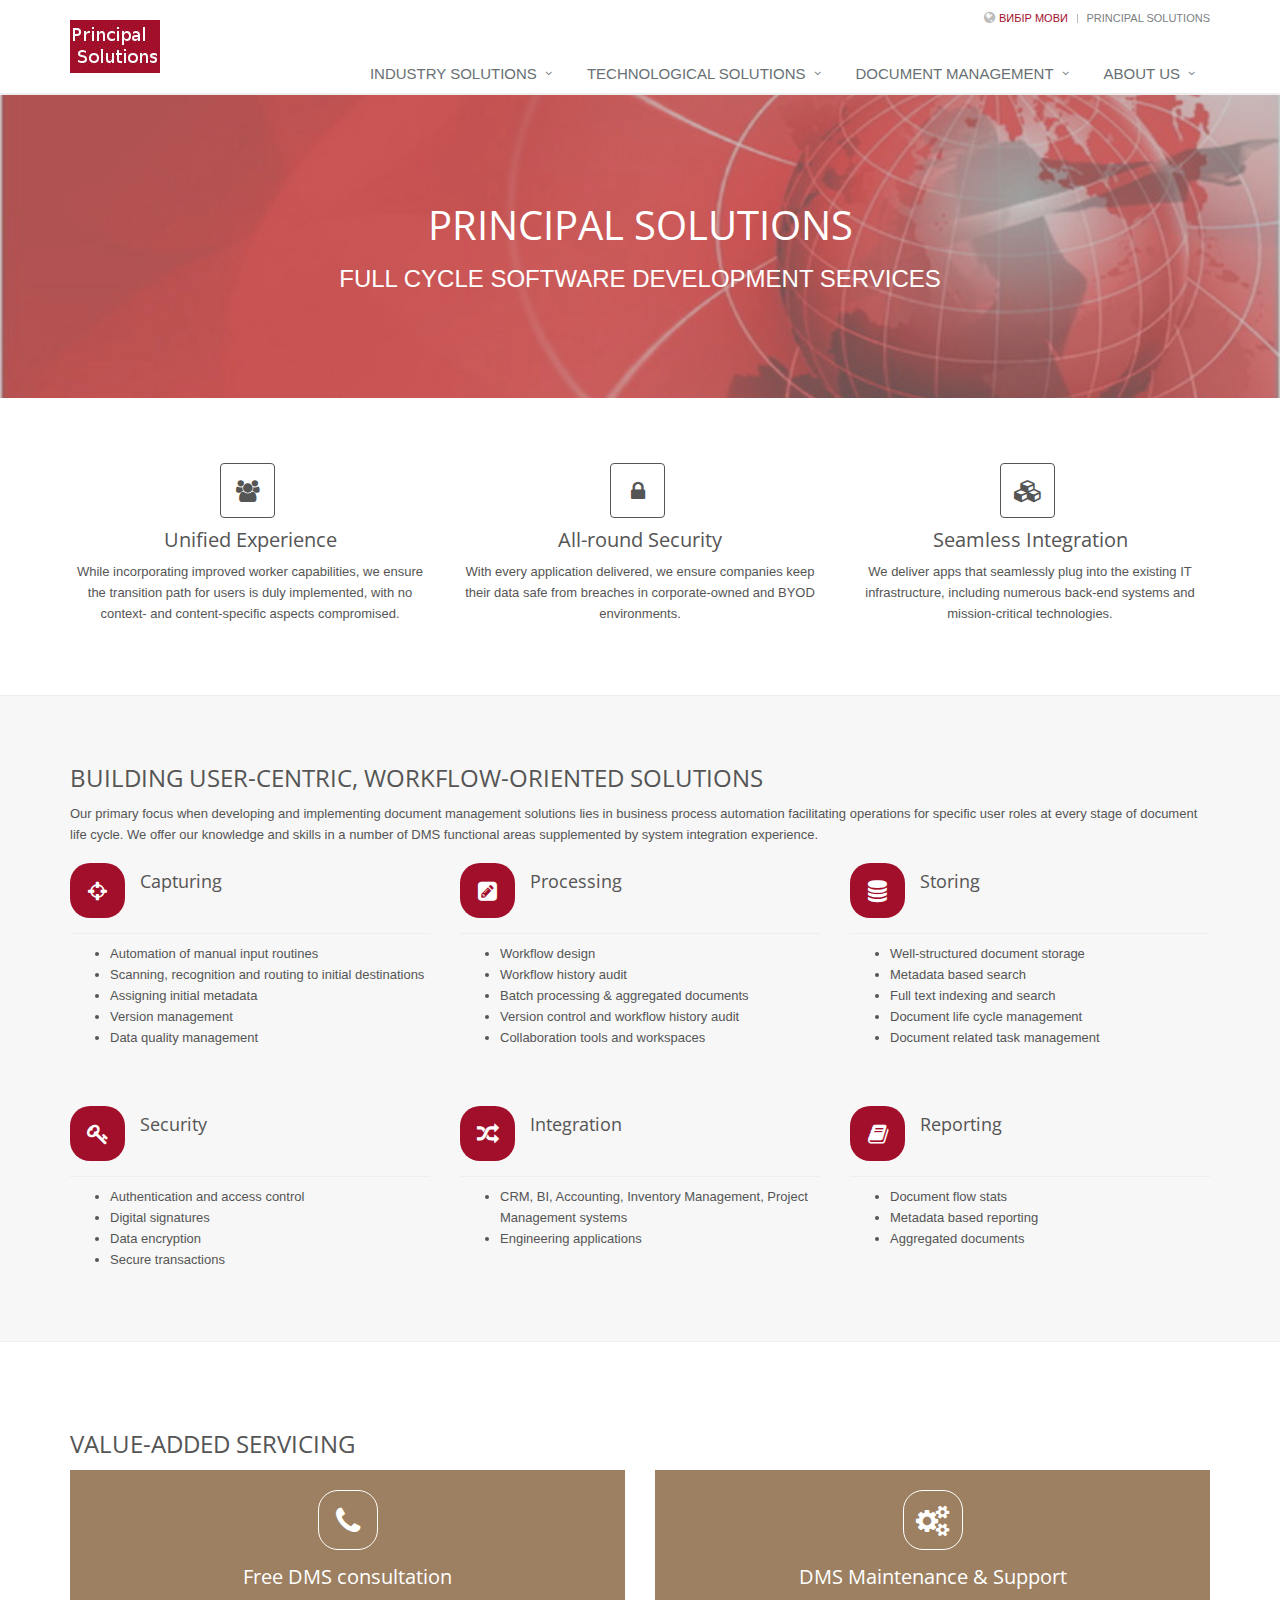
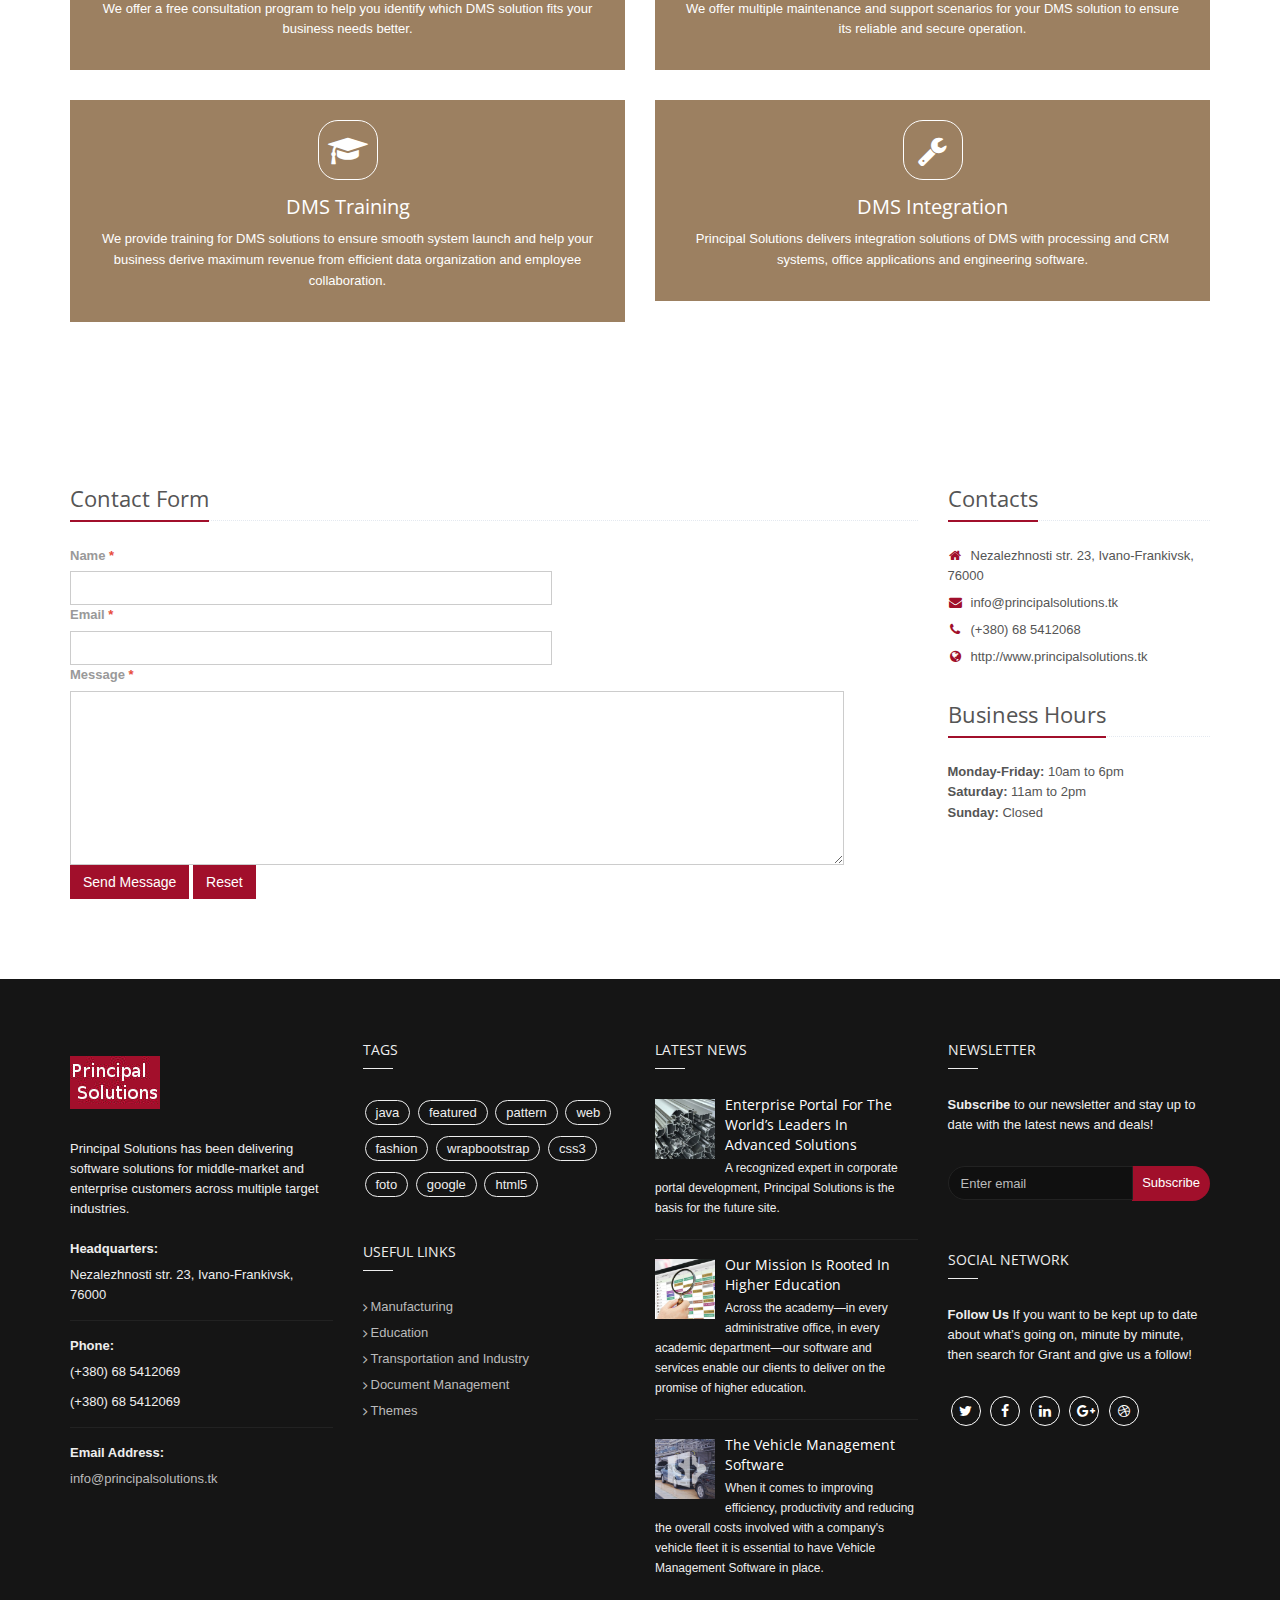
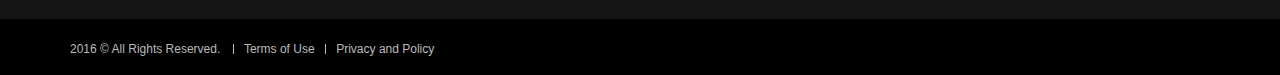
<file: index.html>
<!DOCTYPE html>
<html lang="en" ng-app="myApp">
  <head>
    <meta charset="utf-8">
    <meta http-equiv="X-UA-Compatible" content="IE=edge">
    <meta name="viewport" content="width=device-width, initial-scale=1">
    <!-- Favicon -->
    <link rel="shortcut icon" href="favicon.ico">

    <!-- Web Fonts -->
    <link rel='stylesheet' type='text/css' href='//fonts.googleapis.com/css?family=Open+Sans:400,300,600&amp;subset=cyrillic,latin'>
    <!-- CSS Global Compulsory -->
    <link rel="stylesheet" href="assets/bootstrap-3.3.6/css/bootstrap.min.css">
    <link rel="stylesheet" href="css/app.css">
    <link rel="stylesheet" href="css/blocks.css">
    <link rel="stylesheet" href="css/style.css">
    <!-- CSS Header and Footer -->
    <link rel="stylesheet" href="css/headers/header-default.css">
    <link rel="stylesheet" href="css/footers/footer-v8.css">
    <!-- CSS Implementing Plugins -->
    <link rel="stylesheet" href="assets/animate.css">
    <link rel="stylesheet" href="assets/simple-line-icons/css/simple-line-icons.css">
    <link rel="stylesheet" href="assets/font-awesome-4.5.0/css/font-awesome.min.css">
    <link rel="stylesheet" href="css/brand-buttons/brand-buttons.css">
    <link rel="stylesheet" href="css/brand-buttons/brand-buttons-inversed.css">

    <!-- CSS Page Style --> 
    <link rel="stylesheet" href="css/pricing/page_pricing.css">
    <link rel="stylesheet" href="css/pricing/pricing_v1.css">
    <link rel="stylesheet" href="css/pricing/pricing_v2.css">
    <link rel="stylesheet" href="css/pricing/pricing_v3.css">
    <link rel="stylesheet" href="css/pricing/pricing_v5.css">
    <link rel="stylesheet" href="css/page_about.css">
    <!-- CSS Theme -->
    <link rel="stylesheet" href="css/theme-colors/dark-red.css" id="style_color">
    <link rel="stylesheet" href="css/theme-skins/dark.css">

    <!-- CSS Customization -->
    <link rel="stylesheet" href="css/custom.css">

    <title>Principal Solutions</title>

    <!-- HTML5 shim and Respond.js for IE8 support of HTML5 elements and media queries -->
    <!-- WARNING: Respond.js doesn't work if you view the page via file:// -->
    <!--[if lt IE 9]>
      <script src="https://oss.maxcdn.com/html5shiv/3.7.2/html5shiv.min.js"></script>
      <script src="https://oss.maxcdn.com/respond/1.4.2/respond.min.js"></script>
    <![endif]-->
  </head>
  <body>
  <div class="wrapper">
  
    <div ui-view="home-header"></div>
    <section ui-view="home-breadcrumb"></section>
    <section ui-view="home-front-top"></section>
    <section ui-view="home-front"></section>
    <section ui-view="home-front-bottom"></section>
    <div ui-view="home-footer"></div>

  </div>
    <!-- JS Global Compulsory -->
    <script type="text/javascript" src="assets/jquery-2.2.0/jquery-2.2.0.min.js"></script>
    <script type="text/javascript" src="assets/bootstrap-3.3.6/js/bootstrap.min.js"></script>
        <!-- JS Implementing Plugins -->
    <script type="text/javascript" src="assets/utils/back-to-top.js"></script>
    <!-- JS Angular JS Level -->
    <script type="text/javascript" src="assets/angular-1.5.0/angular.min.js"></script>
    <script type="text/javascript" src="assets/angular-1.5.0/angular-resource.min.js"></script>
    <script type="text/javascript" src="assets/angular-1.5.0/angular-animate.min.js"></script>
    <script type="text/javascript" src="assets/angular-1.5.0/angular-ui-router.min.js"></script>
    <!-- JS Page Level -->
    <script type="text/javascript" src="js/app.js"></script>
  </body>
</html>
</file>
<file: css/headers/header-default.css>
/*----------------------------------------------------------------------

[-----*** TABLE OF CONTENT ***-----]

1. Header - Topbar
2. Header - Navbar
3. Header - Responsive Navbar Style
4. Header - Submenu
5. Header - Search
6. Header - Mega Menu
7. Header - Dark Option
8. Header - Fixed
9. Header - Fixed Boxed
-----------------------------------------------------------------------*/
body.header-fixed-space-default {
	padding-top: 81px;
}

@media (max-width: 991px) {
	body.header-fixed-space-default {
		padding-top: 0;
	}
}

/*--------------------------------------------------
    [1. Header - Topbar]
----------------------------------------------------*/

/*Top Bar (login, search etc.)
------------------------------------*/
.header .topbar {
	z-index: 12;
	padding: 8px 0;
	position: relative;
}

@media (max-width: 991px) {
	.header .topbar {
		margin-bottom: 20px;
	}
}

.header .topbar ul.loginbar {
	margin: 0;
}

.header .topbar ul.loginbar > li {
	display: inline;
	list-style: none;
	position: relative;
	padding-bottom: 15px;
}

.header .topbar ul.loginbar > li > a,
.header .topbar ul.loginbar > li > a:hover {
	color: #7c8082;
	font-size: 11px;
	text-transform: uppercase;
}

.header .topbar ul.loginbar li i.fa {
	color: #bbb;
}

.header .topbar ul.loginbar li.topbar-devider {
	top: -1px;
	padding: 0;
	font-size: 8px;
	position: relative;
	margin: 0 9px 0 5px;
	font-family: Tahoma;
	border-right: solid 1px #bbb;
}

/*languages*/
.header .topbar ul.languages {
	top: 25px;
	left: -5px;
	display: none;
	padding: 4px 0;
	padding-left: 0;
	list-style: none;
	min-width: 100px;
	position: absolute;
	background: #f0f0f0;
}

.header .topbar li:hover ul.languages {
	display: block;
}

.header .topbar ul.languages:after {
	top: -4px;
	width: 0;
	height: 0;
	left: 8px;
	content: " ";
	display: block;
	position: absolute;
	border-bottom: 6px solid #f0f0f0;
	border-left: 6px solid transparent;
	border-right: 6px solid transparent;
	border-left-style: inset; /*FF fixes*/
	border-right-style: inset; /*FF fixes*/
}

.header .topbar ul.languages li a {
	color: #555;
	display: block;
	font-size: 10px;
	padding: 2px 12px;
	margin-bottom: 1px;
	text-transform: uppercase;
}

.header .topbar ul.languages li.active a i {
	color: #999;
	float: right;
	margin-top: 2px;
}

.header .topbar ul.languages li a:hover,
.header .topbar ul.languages li.active a {
	background: #fafafa;
}

.header .topbar ul.languages li a:hover {
	text-decoration: none;
}

/*No Topbar*/
.header.no-topbar .navbar-toggle {
	margin-top: 25px;
}

/*--------------------------------------------------
    [2. Header - Navbar]
----------------------------------------------------*/

/*Navbar*/
.header {
	z-index: 99;
	background: #fff;
	position: relative;
	border-bottom: solid 2px #eee;
}

/*Header Container*/
.header > .container {
	display: table;
	margin-bottom: -40px;
}

@media (max-width: 768px) {
	.header > .container {
		width: 100%;
	}
}

@media (max-width: 991px) {
	.header > .container {
		margin-bottom: 0;
	}
}

/*Logo*/
.header .logo {
	height: 100%;
	min-height: 40px;
	min-width: 100px;
	display: table-cell;
	vertical-align: middle;
}

.header .logo img {
	z-index: 1;
	margin: 20px 0;
	position: relative;
}

/*Big Logo Style*/
@media (max-width: 1200px) {
	.header img.big-logo {
		width: 120px;
		height: auto;
	}
}

/*Navbar Toggle*/
.header .navbar-toggle {
	border-color: #5fb611;
}

@media (max-width: 991px) {
	.header .navbar-toggle {
		margin-right: 0;
	}
}

.header .navbar-toggle .fa {
	color: #fff;
	font-size: 19px;
}

.header .navbar-toggle,
.header .navbar-toggle:hover,
.header .navbar-toggle:focus {
	background: #72c02c;
	padding: 6px 10px 2px;
}

.header .navbar-toggle:hover {
	background: #5fb611 !important;
}

/*Navbar Collapse*/
.header .navbar-collapse {
	position: relative;
}

/*Navbar Collapse*/
@media (max-width: 991px) {
  	.header .navbar-collapse,
	.header .navbar-collapse .container {
		padding-left: 0;
		padding-right: 0;
	}
}

/*Navbar Menu*/
.header .navbar-nav > li > a {
	color: #687074;
	font-size: 15px;
	font-weight:400;
	text-transform: uppercase;
}

.header .navbar-nav > .active > a {
	color: #72c02c;
}

@media (min-width: 992px) {
	.header .navbar-nav {
		float: right;
	}
}

/*--------------------------------------------------
    [3. Header - Responsive Navbar Style]
----------------------------------------------------*/

/*Responsive Navbar*/
@media (max-width: 991px) {
	/*Responsive code for max-width: 991px*/
    .header .navbar-header {
        float: none;
    }

    .header .navbar-toggle {
        display: block;
    }

    .header .navbar-collapse.collapse {
        display: none !important;
    }

    .header .navbar-collapse.collapse.in {
        display: block !important;
  		overflow-y: auto !important;
    }

    .header .navbar-nav {
        margin: 0 0 5px;
        float: none !important;
    }

    .header .navbar-nav > li {
        float: none;
    }

    .header .navbar-nav > li > a {
        padding-top: 30px;
        padding-bottom: 40px;
    }

    /*Pull Right*/
    .header .dropdown-menu.pull-right {
		float: none !important;
	}

	/*Dropdown Menu Slide Down Effect*/
	.header .navbar-nav .open .dropdown-menu {
		border: 0;
		float: none;
		width: auto;
		margin-top: 0;
		position: static;
		box-shadow: none;
		background-color: transparent;
	}

	.header .navbar-nav .open > a,
	.header .navbar-nav .open > a:hover,
	.header .navbar-nav .open > a:focus {
		border-bottom-color: #eee;
	}

	.header .navbar-nav .open .dropdown-menu > li > a,
	.header .navbar-nav .open .dropdown-menu .dropdown-header {
		padding: 5px 15px 5px 25px;
	}

	.header .navbar-nav .open .dropdown-menu > li > a {
		line-height: 20px;
	}

	.header .navbar-nav .open .dropdown-menu > li > a:hover,
	.header .navbar-nav .open .dropdown-menu > li > a:focus {
		background-image: none;
	}

	.header .navbar-nav .open .dropdown-menu > li > a {
		color: #777;
	}

	.header .navbar-nav .open .dropdown-menu > li > a:hover,
	.header .navbar-nav .open .dropdown-menu > li > a:focus {
		color: #333;
		background-color: transparent;
	}

	.header .navbar-nav .open .dropdown-menu > .active > a,
	.header .navbar-nav .open .dropdown-menu > .active > a:hover,
	.header .navbar-nav .open .dropdown-menu > .active > a:focus {
		color: #555;
		background-color: #e7e7e7;
	}

	.header .navbar-nav .open .dropdown-menu > .disabled > a,
	.header .navbar-nav .open .dropdown-menu > .disabled > a:hover,
	.header .navbar-nav .open .dropdown-menu > .disabled > a:focus {
		color: #ccc;
		background-color: transparent;
	}

	.header .dropdown-menu.no-bottom-space {
		padding-bottom: 0;
	}

	/*Design for max-width: 991px*/
	.header .navbar-nav > li > a {
		font-size: 14px;
		padding: 9px 10px;
	}

	.header .navbar-nav > li a {
		border-bottom: solid 1px #eee;
	}

	.header .navbar-nav > li > a:focus {
		background: none;
	}

	.header .navbar-nav > li > a:hover {
		color: #72c02c;
	}

	.header .navbar-nav > .active > a,
	.header .navbar-nav > .active > a:hover,
	.header .navbar-nav > .active > a:focus {
		background: #72c02c;
		color: #fff !important;
	}

	.header .dropdown .dropdown-submenu > a {
		font-size: 13px;
		color: #555 !important;
		text-transform: uppercase;
	}
}

@media (min-width: 992px) {
	/*Navbar Collapse*/
	.header .navbar-collapse {
		padding: 0;
	}

	/*Navbar*/
	.header .container > .navbar-header,
	.header .container-fluid > .navbar-header,
	.header .container > .navbar-collapse,
	.header .container-fluid > .navbar-collapse {
		margin-bottom: -10px;
	}

	.header .navbar-nav {
		position: relative;
	}

	.header .navbar-nav > li > a {
		bottom: -2px;
		position: relative;
		padding: 9px 30px 9px 20px;
	}

	.header .navbar-nav > li > a,
	.header .navbar-nav > li > a:focus {
		border-bottom: solid 2px transparent;
	}

	.header .navbar-nav > li > a:hover,
	.header .navbar-nav > .active > a {
		bottom: -2px;
		position: relative;
		border-bottom: solid 2px #72c02c;
	}

	.header .navbar-nav > li > a,
	.header .navbar-nav > li > a:hover,
	.header .navbar-nav > li > a:focus,
	.header .navbar-nav > .active > a,
	.header .navbar-nav > .active > a:hover,
	.header .navbar-nav > .active > a:focus {
		background: none;
	}

	.header .navbar-nav > .open > a,
	.header .navbar-nav > .open > a:hover,
	.header .navbar-nav > .open > a:focus {
		color: #72c02c;
	}

	.header .navbar-nav > li:hover > a {
        color: #72c02c;
    }

	/*Dropdown Menu*/
	.header .dropdown-menu {
		padding: 0;
		border: none;
		min-width: 200px;
		border-radius: 0;
		z-index: 9999 !important;
		border-top: solid 2px #72c02c;
		border-bottom: solid 2px #687074;
	}

	.header .dropdown-menu li a {
		color: #687074;
		font-size: 13px;
		font-weight: 400;
		padding: 6px 15px;
		border-bottom: solid 1px #eee;
	}

	.header .dropdown-menu .active > a,
	.header .dropdown-menu li > a:hover {
		color: #687074;
		filter: none !important;
		background: #eee !important;
		-webkit-transition: all 0.1s ease-in-out;
		-moz-transition: all 0.1s ease-in-out;
		-o-transition: all 0.1s ease-in-out;
		transition: all 0.1s ease-in-out;
	}

	.header .dropdown-menu li > a:focus {
		background: none;
		filter: none !important;
	}

	.header .navbar-nav > li.dropdown:hover > .dropdown-menu {
		display: block;
	}

	.header .open > .dropdown-menu {
		display: none;
	}

	/*Search*/
	.header .navbar-nav .search-open {
		width: 330px;
	}
}

/*--------------------------------------------------
    [4. Header - Submenu]
----------------------------------------------------*/

/*Dropdown Submenu for BS3
------------------------------------*/
.header .dropdown-submenu {
   position: relative;
}

.header .dropdown > a:after,
.header .dropdown-submenu > a:after {
    top: 8px;
    right: 9px;
    font-size: 11px;
    content: "\f105";
    position: absolute;
    font-weight: normal;
    display: inline-block;
    font-family: FontAwesome;
}

@media (max-width: 991px) {
  	.header .dropdown-submenu > a:after {
      	content: " ";
  	}
}

.header .dropdown > a:after {
    top: 9px;
    right: 15px;
    content: "\f107";
}

.header .dropdown-submenu > .dropdown-menu {
	top: 3px;
	left: 100%;
	margin-top: -5px;
	margin-left: 0px;
}

/*Submenu comes from LEFT side*/
.header .dropdown-submenu > .dropdown-menu.submenu-left {
	left: -100% !important;
}

.header .dropdown-submenu:hover > .dropdown-menu {
   	display: block;
}

@media (max-width: 991px) {
	.header .dropdown-submenu > .dropdown-menu {
		display: block;
		margin-left: 15px;
	}
}

.header .dropdown-submenu.pull-left {
	float: none;
}

.header .dropdown-submenu.pull-left > .dropdown-menu {
	left: -100%;
	margin-left: 10px;
}

/*Dropdow Mmenu Icons (Font Awesome)*/
.header .dropdown-menu li [class^="fa-"],
.header .dropdown-menu li [class*=" fa-"] {
	left: -3px;
	width: 1.25em;
	margin-right: 1px;
	position: relative;
	text-align: center;
	display: inline-block;
}
.header .dropdown-menu li [class^="fa-"].fa-lg,
.header .dropdown-menu li [class*=" fa-"].fa-lg {
	/* increased font size for fa-lg */
	width: 1.5625em;
}


/*--------------------------------------------------
    [5. Header - Search]
----------------------------------------------------*/

/*Search Box
------------------------------------*/
.header .nav > li > .search {
	color: #aaa;
	cursor: pointer;
	min-width: 35px;
	font-size: 15px;
	text-align: center;
	background: #f7f7f7;
	padding: 11px 0 12px;
	display: inline-block;
	border-bottom: solid 2px #aaa;
}

@media (min-width: 992px) {
	.header .nav > li > .search {
		bottom: -2px;
		position: relative;
	}
}

.header .nav > li > .search:hover {
	color: #72c02c;
	background: #f7f7f7;
	border-bottom-color: #72c02c;
}

.header .nav .search-open {
	right: 0;
	top: 40px;
	display: none;
	padding: 14px;
	position: absolute;
	background: #fcfcfc;
	border-top: solid 2px #eee;
	box-shadow: 0 1px 3px #ddd;
}

.header .nav .search-open form {
	margin: 0;
}

@media (min-width: 767px) and (max-width: 991px) {
	.header .navbar-toggle {
		margin-right: 0;
	}

	.header .nav .search-open {
		width: 93%;
	}
}

@media (max-width: 991px) {
	.header .nav > li > .search {
		color: #999;
		width: 35px;
		height: 34px;
		text-align: left;
		background: #eee;
		line-height: 12px;
		text-align: center;
		margin: 5px 10px 0;
		border-bottom: none;
	}

	.header .nav > li > .search:hover {
		background: #5fb611;
		color: #fff !important;
	}

	.header .nav .search-open {
		top: 5px;
		padding: 0;
		left: 48px;
		border-top: none;
		box-shadow: none;
		background: none;
		margin-right: 10px;
	}
}


/*--------------------------------------------------
    [6. Header - Mega Menu]
----------------------------------------------------*/

/*Mega Menu
------------------------------------*/
.header .mega-menu .nav,
.header .mega-menu .dropup,
.header .mega-menu .dropdown,
.header .mega-menu .collapse {
  	position: static;
}

.header .mega-menu .navbar-inner,
.header .mega-menu .container {
  	position: relative;
}

.header .mega-menu .dropdown-menu {
  	left: auto;
}

.header .mega-menu .dropdown-menu > li {
  	display: block;
}

.header .mega-menu .dropdown-submenu .dropdown-menu {
  	left: 100%;
}

.header .mega-menu .nav.pull-right .dropdown-menu {
  	right: 0;
}

.header .mega-menu .mega-menu-content {
  	*zoom: 1;
  	padding: 4px 15px;
}

.header .mega-menu .mega-menu-content:before,
.header .mega-menu .mega-menu-content:after {
  	content: "";
  	display: table;
  	line-height: 0;
}

.header .mega-menu .mega-menu-content:after {
  	clear: both;
}

.header .mega-menu .nav > li > .dropdown-menu:after,
.header .mega-menu .nav > li > .dropdown-menu:before {
  	display: none;
}

.header .mega-menu .dropdown.mega-menu-fullwidth .dropdown-menu {
  	left: 0;
  	right: 0;
  	overflow: hidden;
}

@media (min-width: 992px) {
	/*Mega Menu for Two Columns*/
	.header .mega-menu .mega-menu-content.content-two-col {
	    min-width: 596px;
	}

	/*Mega Menu for Three Columns*/
	.header .mega-menu .mega-menu-content.content-three-col {
	    min-width: 864px;
	}
}

/*Mega Menu Dropdown OPENS from LEFT Side*/
.header .mega-menu .dropdown.mega-menu-left .dropdown-menu {
	left: auto;
	overflow: hidden;
}

/*Mega Menu Dropdown OPENS from RIGHT Side*/
.header .mega-menu .dropdown.mega-menu-right .dropdown-menu,
.header .mega-menu .dropdown.mega-menu-two-col-right .dropdown-menu {
	right: 0;
	overflow: hidden;
}

/*Equal Height Lists*/
@media (min-width: 992px) {
	.header .mega-menu .equal-height {
	    display: -webkit-flex;
	    display: -ms-flexbox;
	    display: flex;
	}

	.header .mega-menu .equal-height-in {
	    display: -webkit-flex;
	    display: -ms-flexbox;
	    display: flex;
	}
}

/*Mega Menu Style Effect*/
.header .mega-menu .equal-height-list h3 {
	font-size: 15px;
	font-weight: 400;
	padding: 0 10px 0 13px;
	text-transform: uppercase;
}

/*Space for only Big Resolution*/
@media (min-width: 992px) {
	.header .mega-menu .big-screen-space {
		margin-bottom: 20px;
	}
}

/*Mega Menu Content*/
@media (min-width: 992px) {
    .header .mega-menu .equal-height-in {
        padding: 20px 0;
        border-left: 1px solid #eee;
    }

    .header .mega-menu .equal-height-in:first-child {
        border-left: none;
        margin-left: -1px;
    }

    .header .mega-menu .equal-height-list {
    	width: 100%;
    }

    .header .mega-menu .equal-height-list li a {
        display: block;
        margin-bottom: 1px;
        position: relative;
        border-bottom: none;
        padding: 5px 10px 5px 15px;
    }

    .header .mega-menu .equal-height-list a:hover {
    	text-decoration: none;
    }

    /*Dropdown Arrow Icons*/
    .header .mega-menu .mega-menu-content li a {
    	padding: 5px 10px 5px 30px;
    }

    .header .mega-menu .mega-menu-content li a:after {
        top: 7px;
        left: 15px;
        font-size: 11px;
        content: "\f105";
        position: absolute;
        font-weight: normal;
        display: inline-block;
        font-family: FontAwesome;
    }

    /*Dropdown Arrow Icons Disable class*/
    .header .mega-menu .disable-icons li a {
    	padding: 5px 10px 5px 15px;
    }

    .header .mega-menu .disable-icons li a:after {
    	display: none;
    }
}

/*Equal Hight List Style*/
@media (max-width: 991px) {
    /*Equal Height List Style*/
    .header .mega-menu .equal-height-list h3 {
		color: #555;
		margin: 0 0 5px;
		font-size: 13px;
		font-weight: 400;
		padding: 6px 25px 5px;
		border-bottom: solid 1px #eee;
	}

	.header .mega-menu .equal-height-list li a {
		color: #687074;
		display: block;
		font-size: 13px;
		font-weight: 400;
		margin-left: 15px;
		padding: 6px 25px;
		border-bottom: solid 1px #eee;
	}

	.header .mega-menu .equal-height-list > h3.active,
	.header .mega-menu .equal-height-list > .active > a,
	.header .mega-menu .equal-height-list > .active > a:hover,
	.header .mega-menu .equal-height-list > .active > a:focus {
		color: #555;
		background-color: #e7e7e7;
	}

	.header .mega-menu .equal-height-list li a:hover {
		color: #333;
		text-decoration: none;
	}
}


/*--------------------------------------------------
    [7. Header - Dark Option]
----------------------------------------------------*/

/*Header*/
.header.header-dark {
	background: #2d2d2d;
	border-bottom-color: #555;
}

/*Topbar*/
.header.header-dark .topbar ul.languages {
	background: #444;
}

.header.header-dark .topbar ul.loginbar li.topbar-devider {
	border-right-color: #666;
}

.header.header-dark .topbar ul.languages li a {
	color: #bbb;
}

.header.header-dark .topbar ul.languages:after {
	border-bottom-color: #444;
}

.header.header-dark .topbar ul.languages li a:hover,
.header.header-dark .topbar ul.languages li.active a {
	color: #bbb;
	background: #555;
}

/*Navbar Nav*/
.header.header-dark .navbar-nav > li > a {
	color: #ddd;
}

.header.header-dark .navbar-nav > .open > a,
.header.header-dark .navbar-nav > .open > a:hover,
.header.header-dark .navbar-nav > .open > a:focus {
	background: inherit;
}

@media (max-width: 991px) {
	.header.header-dark .navbar-nav > li a {
		border-bottom-color: #666;
	}

	.header.header-dark .navbar-nav .dropdown > a:hover {
		color: #72c02c;
		background: inherit;
	}

	.header.header-dark .navbar-nav .open > a,
	.header.header-dark .navbar-nav .open > a:hover,
	.header.header-dark .navbar-nav .open > a:focus {
		border-bottom-color: #666;
	}

	.header.header-dark .navbar-nav .open .dropdown-menu > li > a {
		color: #bbb;
	}

	.header.header-dark .navbar-nav .open .dropdown-menu > li > a:hover,
	.header.header-dark .navbar-nav .open .dropdown-menu > li > a:focus {
		color: #fff !important;
	}

	.header.header-dark .navbar-nav .open .dropdown-menu > .active > a,
	.header.header-dark .navbar-nav .open .dropdown-menu > .active > a:hover,
	.header.header-dark .navbar-nav .open .dropdown-menu > .active > a:focus {
		color: #bbb;
		background: #444;
	}

	.header.header-dark .dropdown .dropdown-submenu > a {
		color: #bbb !important;
	}
}

@media (min-width: 992px) {
	.header.header-dark .navbar-nav > li > a:hover,
	.header.header-dark .navbar-nav > .active > a {
		color: #72c02c !important;
	}

	.header.header-dark .dropdown-menu {
		background: #2d2d2d;
	}

	.header.header-dark .dropdown-menu li > a {
		color: #bbb;
		border-bottom-color: #666;
	}

	.header.header-dark .dropdown-menu .active > a,
	.header.header-dark .dropdown-menu li > a:hover {
		background: #202020 !important;
	}
}

/*Search*/
.header.header-dark  .nav > li > .search {
	background: #444;
}

.header.header-dark  .search-open {
	background: #2d2d2d;
	border-top-color: #555;
	box-shadow: 0 1px 3px #888;
}

.header.header-dark .input-group .form-control {
	color: #bbb;
	background: #555;
	border-color: #999;
	box-shadow: 0 0 2px #555;
}

/*Mega Menu*/
.header.header-dark .mega-menu .equal-height-list h3 {
	color: #eee;
}

@media (max-width: 991px) {
	.header.header-dark .mega-menu .equal-height-list li a {
		color: #bbb;
		border-bottom-color: #666;
	}

	.header.header-dark .mega-menu .equal-height-list li a:focus,
	.header.header-dark .mega-menu .equal-height-list li a:hover {
		color: #fff;
	}

	.header.header-dark .mega-menu .equal-height-list h3 {
		border-bottom-color: #666;
	}
}

@media (min-width: 992px) {
	.header.header-dark .mega-menu .equal-height-in {
		border-left-color: #666;
	}
}


/*--------------------------------------------------
    [8. Header - Fixed]
----------------------------------------------------*/

/*Header*/
.header-fixed .header {
	height: auto;
}

.header-fixed .header.header-sticky {
	margin-top: 0;
	transition: all 0.2s ease-in-out;
	position: fixed;
	top: 0;
	left: 0;
	width: 100%;
}

/*z-index fixed in v1.9 for layer slider arrows*/
.header-fixed .header.header-fixed-shrink {
	z-index: 10100;
	border-bottom: none;
	box-shadow: 0 0 3px #bbb;
	background: rgba(255,255,255, 0.96);
	transition: all 0.3s ease-in-out;
}

@media (max-width: 991px) {
	/*Header*/
	.header-fixed .header.header-sticky,
	.header-fixed .header.header-fixed-shrink {
		position: relative;
	}
}

@media (min-width: 992px) {
	.header-fixed .header.header-fixed-shrink {
		margin-top: -35px;
	}
	.header-fixed .header.header-fixed-shrink > .container {
		margin-bottom: -46px;
	}

	/*Logo*/
	.header-fixed .header.header-fixed-shrink .logo img {
		max-width: 105px;
		margin: 45px 0 -4px;
	}

	/*Navbar Nav*/
	.header-fixed .header.header-fixed-shrink .navbar-nav > li > a {
		padding-top: 19px;
		padding-bottom: 19px;
	}

	.header-fixed .header.header-fixed-shrink .navbar-nav > li > a:hover,
	.header-fixed .header.header-fixed-shrink .navbar-nav > .active > a {
		border-bottom: none;
	}

	/*Dropdown*/
	.header-fixed .header.header-fixed-shrink .dropdown > a:after {
		top: 20px;
	}

	/*Search*/
	.header-fixed .header.header-fixed-shrink .nav > li > .search {
		color: #777;
		padding: 20px 0 22px;
		background: inherit;
		border-bottom: none;
	}

	.header-fixed .header.header-fixed-shrink .nav .search-open {
		top: 60px;
	}
}


/*--------------------------------------------------
    [9. Header - Fixed Boxed]
----------------------------------------------------*/

.boxed-layout.header-fixed .header.header-sticky {
	left: inherit;
	width: inherit;
}
</file>
<file: css/footers/footer-v8.css>
/*--------------------------------------------------
	[Footer]
----------------------------------------------------*/
.footer-v8 .footer {
	background: #151515;
	padding: 60px 0 40px;
}

.footer-v8 .footer img.footer-logo {
	margin-bottom: 30px;
}

.footer-v8 .footer h2 {
	color: #eee;
	font-size: 14px;
	font-weight: 400;
	line-height: 18px;
	margin: 2px 0 36px;
	position: relative;
	text-transform: uppercase;
}

.footer-v8 .footer h2:after {
	left: 0;
	width: 30px;
	height: 1px;
	content: " ";
	bottom: -10px;
	background: #eee;
	position: absolute;
}

.footer-v8 .footer p {
	color: #eee;
	font-size: 13px;
	font-weight: 400;
	line-height: 20px;
}

.footer-v8 .footer strong {
	color: #eee;
}

.footer-v8 .footer hr {
	margin: 15px 0;
	border-color: #222;
}

/*Footer Column One*/
.footer-v8 .footer .column-one span {
	color: #eee;
	display: block;
	font-size: 13px;
	font-weight: 600;
	margin-bottom: 5px;
}

.footer-v8 .footer .column-one a {
	color: #bbb;
	font-size: 13px;
}

.footer-v8 .footer .column-one a:hover {
	text-decoration: none;
}

/*Footer Tags v4*/
.footer-v8 .footer .tags-v4 li {
	line-height: 30px;
}

.footer-v8 .footer .tags-v4 a {
	color: #eee;
	border-color: #eee;
}

/*Footer Lists*/
.footer-v8 .footer .footer-lists {
	padding-left: 0;
	list-style: none;
}

.footer-v8 .footer .footer-lists li {
	display: block;
	font-size: 13px;
	margin-bottom: 5px;
}

.footer-v8 .footer .footer-lists li i {
	color: #bbb;
	margin-right: 3px;
	vertical-align: middle;
}

.footer-v8 .footer .footer-lists a {
	color: #bbb;
}

.footer-v8 .footer .footer-lists li a:hover {
	text-decoration: none;
}

/*Footer Latest News*/
.footer-v8 .footer .latest-news {
	overflow: hidden;
}

.footer-v8 .footer .latest-news img {
	float: left;
	width: 60px;
	height: auto;
	margin: 4px 10px 0 0;
}

.footer-v8 .footer .latest-news h3 {
	margin: 0 0 3px;
	font-size: 14px;
	line-height: 20px;
}

.footer-v8 .footer .latest-news h3 a {
	color: #fff;
}

.footer-v8 .footer .latest-news h3 a:hover {
	text-decoration: none;
}

.footer-v8 .footer .latest-news p {
	font-size: 12px;
	margin-bottom: 1px;
}

/*Footer Subscribe Form*/
.footer-v8 .footer .form-control {
	color: #bbb;
	font-size: 13px;
	font-weight: 400;
	min-height: 30px;
	box-shadow: none;
	border-color: #222;
	padding-right: 15px;
	background: rgba(0,0,0,0.2);
	border-top-left-radius: 30px !important;
	border-bottom-left-radius: 30px !important;
}

.footer-v8 .footer .form-control::-moz-placeholder {
	color: #bbb;
}
.footer-v8 .footer .form-control:-ms-input-placeholder {
	color: #bbb;
}
.footer-v8 .footer .form-control::-webkit-input-placeholder {
	color: #bbb;
}

.footer-v8 .footer .input-group-btn .input-btn {
	color: #fff;
	border: none;
	font-size: 13px;
	margin-left: -1px;
	padding: 7px 10px;
	border-top-right-radius: 30px !important;
	border-bottom-right-radius: 30px !important;
}

/*Footer Social Icons*/
.footer-v8 .footer .social-icon-list {
	padding-left: 0;
	list-style: none;
}

.footer-v8 .footer .social-icon-list li {
	padding: 0 3px;
	display: inline-block;
}

.footer-v8 .footer .social-icon-list li i {
	color: #fff;
	width: 30px;
	height: 30px;
	padding: 7px;
	font-size: 14px;
	text-align: center;
	line-height: normal;
	display: inline-block;
	border: 1px solid #fff;
}

.footer-v8 .footer .social-icon-list li i:hover {
	-webkit-transition: all 0.35s, -webkit-transform 0.35s;
	transition: all 0.35s, transform 0.35s;
}

/*Footer Copyright
------------------------------------*/
.footer-v8 .copyright {
	padding: 15px 0;
	background: #000;
}

.footer-v8 .copyright .terms-menu {
	margin: 5px 0 0;
}

.footer-v8 .copyright .terms-menu li {
	color: #bbb;
	font-size: 12px;
	line-height: 10px;
	margin-right: 2px;
	padding-left: 10px;
	padding-left: 10px;
	border-left: 1px solid #bbb;
}

.footer-v8 .copyright .terms-menu li:first-child {
	border-left: none;
	padding: 0 7px 0 0;
}

.footer-v8 .copyright .terms-menu li a {
	color: #bbb;
}

.footer-v8 .copyright .terms-menu li a:hover {
	color: #fff;
	text-decoration: none;
}

/*Footer Theme Color
------------------------------------*/
.footer-v8 .footer .column-one a:hover {
	color: #72c02c;
}
.footer-v8 .footer .tags-v4 a:hover {
	border-color: #72c02c;
	background-color: #72c02c;
}
.footer-v8 .footer .footer-lists li a:hover {
	color: #72c02c;
}
.footer-v8 .footer .latest-news h3 a:hover {
	color: #72c02c;
}
.footer-v8 .footer .input-group-btn .input-btn {
	background: #72c02c;
}
.footer-v8 .footer .social-icon-list li i:hover {
	background: #72c02c;
	border-color: #72c02c;
}
</file>
<file: assets/simple-line-icons/css/simple-line-icons.css>
@font-face {
  font-family: 'simple-line-icons';
  src:  url('../fonts/Simple-Line-Icons.eot?v=2.2.2');
  src:  url('../fonts/Simple-Line-Icons.eot?#iefix&v=2.2.2') format('embedded-opentype'),
        url('../fonts/Simple-Line-Icons.ttf?v=2.2.2') format('truetype'),
        url('../fonts/Simple-Line-Icons.woff2?v=2.2.2') format('woff2'),
        url('../fonts/Simple-Line-Icons.woff?v=2.2.2') format('woff'),
        url('../fonts/Simple-Line-Icons.svg?v=2.2.2#simple-line-icons') format('svg');
  font-weight: normal;
  font-style: normal;
}
/*
 Use the following CSS code if you want to have a class per icon.
 Instead of a list of all class selectors, you can use the generic [class*="icon-"] selector, but it's slower:
*/
.icon-user,
.icon-people,
.icon-user-female,
.icon-user-follow,
.icon-user-following,
.icon-user-unfollow,
.icon-login,
.icon-logout,
.icon-emotsmile,
.icon-phone,
.icon-call-end,
.icon-call-in,
.icon-call-out,
.icon-map,
.icon-location-pin,
.icon-direction,
.icon-directions,
.icon-compass,
.icon-layers,
.icon-menu,
.icon-list,
.icon-options-vertical,
.icon-options,
.icon-arrow-down,
.icon-arrow-left,
.icon-arrow-right,
.icon-arrow-up,
.icon-arrow-up-circle,
.icon-arrow-left-circle,
.icon-arrow-right-circle,
.icon-arrow-down-circle,
.icon-check,
.icon-clock,
.icon-plus,
.icon-close,
.icon-trophy,
.icon-screen-smartphone,
.icon-screen-desktop,
.icon-plane,
.icon-notebook,
.icon-mustache,
.icon-mouse,
.icon-magnet,
.icon-energy,
.icon-disc,
.icon-cursor,
.icon-cursor-move,
.icon-crop,
.icon-chemistry,
.icon-speedometer,
.icon-shield,
.icon-screen-tablet,
.icon-magic-wand,
.icon-hourglass,
.icon-graduation,
.icon-ghost,
.icon-game-controller,
.icon-fire,
.icon-eyeglass,
.icon-envelope-open,
.icon-envelope-letter,
.icon-bell,
.icon-badge,
.icon-anchor,
.icon-wallet,
.icon-vector,
.icon-speech,
.icon-puzzle,
.icon-printer,
.icon-present,
.icon-playlist,
.icon-pin,
.icon-picture,
.icon-handbag,
.icon-globe-alt,
.icon-globe,
.icon-folder-alt,
.icon-folder,
.icon-film,
.icon-feed,
.icon-drop,
.icon-drawar,
.icon-docs,
.icon-doc,
.icon-diamond,
.icon-cup,
.icon-calculator,
.icon-bubbles,
.icon-briefcase,
.icon-book-open,
.icon-basket-loaded,
.icon-basket,
.icon-bag,
.icon-action-undo,
.icon-action-redo,
.icon-wrench,
.icon-umbrella,
.icon-trash,
.icon-tag,
.icon-support,
.icon-frame,
.icon-size-fullscreen,
.icon-size-actual,
.icon-shuffle,
.icon-share-alt,
.icon-share,
.icon-rocket,
.icon-question,
.icon-pie-chart,
.icon-pencil,
.icon-note,
.icon-loop,
.icon-home,
.icon-grid,
.icon-graph,
.icon-microphone,
.icon-music-tone-alt,
.icon-music-tone,
.icon-earphones-alt,
.icon-earphones,
.icon-equalizer,
.icon-like,
.icon-dislike,
.icon-control-start,
.icon-control-rewind,
.icon-control-play,
.icon-control-pause,
.icon-control-forward,
.icon-control-end,
.icon-volume-1,
.icon-volume-2,
.icon-volume-off,
.icon-calendar,
.icon-bulb,
.icon-chart,
.icon-ban,
.icon-bubble,
.icon-camrecorder,
.icon-camera,
.icon-cloud-download,
.icon-cloud-upload,
.icon-envelope,
.icon-eye,
.icon-flag,
.icon-heart,
.icon-info,
.icon-key,
.icon-link,
.icon-lock,
.icon-lock-open,
.icon-magnifier,
.icon-magnifier-add,
.icon-magnifier-remove,
.icon-paper-clip,
.icon-paper-plane,
.icon-power,
.icon-refresh,
.icon-reload,
.icon-settings,
.icon-star,
.icon-symble-female,
.icon-symbol-male,
.icon-target,
.icon-credit-card,
.icon-paypal,
.icon-social-tumblr,
.icon-social-twitter,
.icon-social-facebook,
.icon-social-instagram,
.icon-social-linkedin,
.icon-social-pinterest,
.icon-social-github,
.icon-social-gplus,
.icon-social-reddit,
.icon-social-skype,
.icon-social-dribbble,
.icon-social-behance,
.icon-social-foursqare,
.icon-social-soundcloud,
.icon-social-spotify,
.icon-social-stumbleupon,
.icon-social-youtube,
.icon-social-dropbox {
  font-family: 'simple-line-icons';
  speak: none;
  font-style: normal;
  font-weight: normal;
  font-variant: normal;
  text-transform: none;
  line-height: 1;
  /* Better Font Rendering =========== */
  -webkit-font-smoothing: antialiased;
  -moz-osx-font-smoothing: grayscale;
}
.icon-user:before {
  content: "\e005";
}
.icon-people:before {
  content: "\e001";
}
.icon-user-female:before {
  content: "\e000";
}
.icon-user-follow:before {
  content: "\e002";
}
.icon-user-following:before {
  content: "\e003";
}
.icon-user-unfollow:before {
  content: "\e004";
}
.icon-login:before {
  content: "\e066";
}
.icon-logout:before {
  content: "\e065";
}
.icon-emotsmile:before {
  content: "\e021";
}
.icon-phone:before {
  content: "\e600";
}
.icon-call-end:before {
  content: "\e048";
}
.icon-call-in:before {
  content: "\e047";
}
.icon-call-out:before {
  content: "\e046";
}
.icon-map:before {
  content: "\e033";
}
.icon-location-pin:before {
  content: "\e096";
}
.icon-direction:before {
  content: "\e042";
}
.icon-directions:before {
  content: "\e041";
}
.icon-compass:before {
  content: "\e045";
}
.icon-layers:before {
  content: "\e034";
}
.icon-menu:before {
  content: "\e601";
}
.icon-list:before {
  content: "\e067";
}
.icon-options-vertical:before {
  content: "\e602";
}
.icon-options:before {
  content: "\e603";
}
.icon-arrow-down:before {
  content: "\e604";
}
.icon-arrow-left:before {
  content: "\e605";
}
.icon-arrow-right:before {
  content: "\e606";
}
.icon-arrow-up:before {
  content: "\e607";
}
.icon-arrow-up-circle:before {
  content: "\e078";
}
.icon-arrow-left-circle:before {
  content: "\e07a";
}
.icon-arrow-right-circle:before {
  content: "\e079";
}
.icon-arrow-down-circle:before {
  content: "\e07b";
}
.icon-check:before {
  content: "\e080";
}
.icon-clock:before {
  content: "\e081";
}
.icon-plus:before {
  content: "\e095";
}
.icon-close:before {
  content: "\e082";
}
.icon-trophy:before {
  content: "\e006";
}
.icon-screen-smartphone:before {
  content: "\e010";
}
.icon-screen-desktop:before {
  content: "\e011";
}
.icon-plane:before {
  content: "\e012";
}
.icon-notebook:before {
  content: "\e013";
}
.icon-mustache:before {
  content: "\e014";
}
.icon-mouse:before {
  content: "\e015";
}
.icon-magnet:before {
  content: "\e016";
}
.icon-energy:before {
  content: "\e020";
}
.icon-disc:before {
  content: "\e022";
}
.icon-cursor:before {
  content: "\e06e";
}
.icon-cursor-move:before {
  content: "\e023";
}
.icon-crop:before {
  content: "\e024";
}
.icon-chemistry:before {
  content: "\e026";
}
.icon-speedometer:before {
  content: "\e007";
}
.icon-shield:before {
  content: "\e00e";
}
.icon-screen-tablet:before {
  content: "\e00f";
}
.icon-magic-wand:before {
  content: "\e017";
}
.icon-hourglass:before {
  content: "\e018";
}
.icon-graduation:before {
  content: "\e019";
}
.icon-ghost:before {
  content: "\e01a";
}
.icon-game-controller:before {
  content: "\e01b";
}
.icon-fire:before {
  content: "\e01c";
}
.icon-eyeglass:before {
  content: "\e01d";
}
.icon-envelope-open:before {
  content: "\e01e";
}
.icon-envelope-letter:before {
  content: "\e01f";
}
.icon-bell:before {
  content: "\e027";
}
.icon-badge:before {
  content: "\e028";
}
.icon-anchor:before {
  content: "\e029";
}
.icon-wallet:before {
  content: "\e02a";
}
.icon-vector:before {
  content: "\e02b";
}
.icon-speech:before {
  content: "\e02c";
}
.icon-puzzle:before {
  content: "\e02d";
}
.icon-printer:before {
  content: "\e02e";
}
.icon-present:before {
  content: "\e02f";
}
.icon-playlist:before {
  content: "\e030";
}
.icon-pin:before {
  content: "\e031";
}
.icon-picture:before {
  content: "\e032";
}
.icon-handbag:before {
  content: "\e035";
}
.icon-globe-alt:before {
  content: "\e036";
}
.icon-globe:before {
  content: "\e037";
}
.icon-folder-alt:before {
  content: "\e039";
}
.icon-folder:before {
  content: "\e089";
}
.icon-film:before {
  content: "\e03a";
}
.icon-feed:before {
  content: "\e03b";
}
.icon-drop:before {
  content: "\e03e";
}
.icon-drawar:before {
  content: "\e03f";
}
.icon-docs:before {
  content: "\e040";
}
.icon-doc:before {
  content: "\e085";
}
.icon-diamond:before {
  content: "\e043";
}
.icon-cup:before {
  content: "\e044";
}
.icon-calculator:before {
  content: "\e049";
}
.icon-bubbles:before {
  content: "\e04a";
}
.icon-briefcase:before {
  content: "\e04b";
}
.icon-book-open:before {
  content: "\e04c";
}
.icon-basket-loaded:before {
  content: "\e04d";
}
.icon-basket:before {
  content: "\e04e";
}
.icon-bag:before {
  content: "\e04f";
}
.icon-action-undo:before {
  content: "\e050";
}
.icon-action-redo:before {
  content: "\e051";
}
.icon-wrench:before {
  content: "\e052";
}
.icon-umbrella:before {
  content: "\e053";
}
.icon-trash:before {
  content: "\e054";
}
.icon-tag:before {
  content: "\e055";
}
.icon-support:before {
  content: "\e056";
}
.icon-frame:before {
  content: "\e038";
}
.icon-size-fullscreen:before {
  content: "\e057";
}
.icon-size-actual:before {
  content: "\e058";
}
.icon-shuffle:before {
  content: "\e059";
}
.icon-share-alt:before {
  content: "\e05a";
}
.icon-share:before {
  content: "\e05b";
}
.icon-rocket:before {
  content: "\e05c";
}
.icon-question:before {
  content: "\e05d";
}
.icon-pie-chart:before {
  content: "\e05e";
}
.icon-pencil:before {
  content: "\e05f";
}
.icon-note:before {
  content: "\e060";
}
.icon-loop:before {
  content: "\e064";
}
.icon-home:before {
  content: "\e069";
}
.icon-grid:before {
  content: "\e06a";
}
.icon-graph:before {
  content: "\e06b";
}
.icon-microphone:before {
  content: "\e063";
}
.icon-music-tone-alt:before {
  content: "\e061";
}
.icon-music-tone:before {
  content: "\e062";
}
.icon-earphones-alt:before {
  content: "\e03c";
}
.icon-earphones:before {
  content: "\e03d";
}
.icon-equalizer:before {
  content: "\e06c";
}
.icon-like:before {
  content: "\e068";
}
.icon-dislike:before {
  content: "\e06d";
}
.icon-control-start:before {
  content: "\e06f";
}
.icon-control-rewind:before {
  content: "\e070";
}
.icon-control-play:before {
  content: "\e071";
}
.icon-control-pause:before {
  content: "\e072";
}
.icon-control-forward:before {
  content: "\e073";
}
.icon-control-end:before {
  content: "\e074";
}
.icon-volume-1:before {
  content: "\e09f";
}
.icon-volume-2:before {
  content: "\e0a0";
}
.icon-volume-off:before {
  content: "\e0a1";
}
.icon-calendar:before {
  content: "\e075";
}
.icon-bulb:before {
  content: "\e076";
}
.icon-chart:before {
  content: "\e077";
}
.icon-ban:before {
  content: "\e07c";
}
.icon-bubble:before {
  content: "\e07d";
}
.icon-camrecorder:before {
  content: "\e07e";
}
.icon-camera:before {
  content: "\e07f";
}
.icon-cloud-download:before {
  content: "\e083";
}
.icon-cloud-upload:before {
  content: "\e084";
}
.icon-envelope:before {
  content: "\e086";
}
.icon-eye:before {
  content: "\e087";
}
.icon-flag:before {
  content: "\e088";
}
.icon-heart:before {
  content: "\e08a";
}
.icon-info:before {
  content: "\e08b";
}
.icon-key:before {
  content: "\e08c";
}
.icon-link:before {
  content: "\e08d";
}
.icon-lock:before {
  content: "\e08e";
}
.icon-lock-open:before {
  content: "\e08f";
}
.icon-magnifier:before {
  content: "\e090";
}
.icon-magnifier-add:before {
  content: "\e091";
}
.icon-magnifier-remove:before {
  content: "\e092";
}
.icon-paper-clip:before {
  content: "\e093";
}
.icon-paper-plane:before {
  content: "\e094";
}
.icon-power:before {
  content: "\e097";
}
.icon-refresh:before {
  content: "\e098";
}
.icon-reload:before {
  content: "\e099";
}
.icon-settings:before {
  content: "\e09a";
}
.icon-star:before {
  content: "\e09b";
}
.icon-symble-female:before {
  content: "\e09c";
}
.icon-symbol-male:before {
  content: "\e09d";
}
.icon-target:before {
  content: "\e09e";
}
.icon-credit-card:before {
  content: "\e025";
}
.icon-paypal:before {
  content: "\e608";
}
.icon-social-tumblr:before {
  content: "\e00a";
}
.icon-social-twitter:before {
  content: "\e009";
}
.icon-social-facebook:before {
  content: "\e00b";
}
.icon-social-instagram:before {
  content: "\e609";
}
.icon-social-linkedin:before {
  content: "\e60a";
}
.icon-social-pinterest:before {
  content: "\e60b";
}
.icon-social-github:before {
  content: "\e60c";
}
.icon-social-gplus:before {
  content: "\e60d";
}
.icon-social-reddit:before {
  content: "\e60e";
}
.icon-social-skype:before {
  content: "\e60f";
}
.icon-social-dribbble:before {
  content: "\e00d";
}
.icon-social-behance:before {
  content: "\e610";
}
.icon-social-foursqare:before {
  content: "\e611";
}
.icon-social-soundcloud:before {
  content: "\e612";
}
.icon-social-spotify:before {
  content: "\e613";
}
.icon-social-stumbleupon:before {
  content: "\e614";
}
.icon-social-youtube:before {
  content: "\e008";
}
.icon-social-dropbox:before {
  content: "\e00c";
}
</file>
<file: css/brand-buttons/brand-buttons.css>
.btn:hover {
  -webkit-transition: all 0.3s ease-in-out;
  -moz-transition: all 0.3s ease-in-out;
  -o-transition: all 0.3s ease-in-out;
  transition: all 0.3s ease-in-out;
}

.btn-amazon {
  background-color: transparent;
  border-color: #f29e37;
  color: #f29e37; }
  .btn-amazon:hover {
    background-color: #f29e37;
    color: white; }

.btn-delicious {
  background-color: transparent;
  border-color: #3271cb;
  color: #3271cb; }
  .btn-delicious:hover {
    background-color: #3271cb;
    color: white; }

.btn-digg {
  background-color: transparent;
  border-color: #164673;
  color: #164673; }
  .btn-digg:hover {
    background-color: #164673;
    color: white; }

.btn-disqus {
  background-color: transparent;
  border-color: #2e9fff;
  color: #2e9fff; }
  .btn-disqus:hover {
    background-color: #2e9fff;
    color: white; }

.btn-eventbrite {
  background-color: transparent;
  border-color: #ff5616;
  color: #ff5616; }
  .btn-eventbrite:hover {
    background-color: #ff5616;
    color: white; }

.btn-eventful {
  background-color: transparent;
  border-color: #376095;
  color: #376095; }
  .btn-eventful:hover {
    background-color: #376095;
    color: white; }

.btn-intensedebate {
  background-color: transparent;
  border-color: #0099e1;
  color: #0099e1; }
  .btn-intensedebate:hover {
    background-color: #0099e1;
    color: white; }

.btn-lanyrd {
  background-color: transparent;
  border-color: #2e6ac2;
  color: #2e6ac2; }
  .btn-lanyrd:hover {
    background-color: #2e6ac2;
    color: white; }

.btn-pinboard {
  background-color: transparent;
  border-color: #0000ff;
  color: #0000ff; }
  .btn-pinboard:hover {
    background-color: #0000ff;
    color: white; }

.btn-songkick {
  background-color: transparent;
  border-color: #ff0050;
  color: #ff0050; }
  .btn-songkick:hover {
    background-color: #ff0050;
    color: white; }

.btn-stumbleupon {
  background-color: transparent;
  border-color: #eb4924;
  color: #eb4924; }
  .btn-stumbleupon:hover {
    background-color: #eb4924;
    color: white; }

.btn-gmail {
  background-color: transparent;
  border-color: #db4038;
  color: #db4038; }
  .btn-gmail:hover {
    background-color: #db4038;
    color: white; }

.btn-google {
  background-color: transparent;
  border-color: #4e6cf7;
  color: #4e6cf7; }
  .btn-google:hover {
    background-color: #4e6cf7;
    color: white; }

.btn-evernote {
  background-color: transparent;
  border-color: #6bb130;
  color: #6bb130; }
  .btn-evernote:hover {
    background-color: #6bb130;
    color: white; }

.btn-grooveshark {
  background-color: transparent;
  border-color: #e97a2f;
  color: #e97a2f; }
  .btn-grooveshark:hover {
    background-color: #e97a2f;
    color: white; }

.btn-instapaper {
  background-color: transparent;
  border-color: #222222;
  color: #222222; }
  .btn-instapaper:hover {
    background-color: #222222;
    color: white; }

.btn-itunes {
  background-color: transparent;
  border-color: #525152;
  color: #525152; }
  .btn-itunes:hover {
    background-color: #525152;
    color: white; }

.btn-opentable {
  background-color: transparent;
  border-color: #990000;
  color: #990000; }
  .btn-opentable:hover {
    background-color: #990000;
    color: white; }

.btn-logmein {
  background-color: transparent;
  border-color: #000000;
  color: #000000; }
  .btn-logmein:hover {
    background-color: #000000;
    color: white; }

.btn-ninetyninedesigns {
  background-color: transparent;
  border-color: #072243;
  color: #072243; }
  .btn-ninetyninedesigns:hover {
    background-color: #072243;
    color: white; }

.btn-paypal {
  background-color: transparent;
  border-color: #32689a;
  color: #32689a; }
  .btn-paypal:hover {
    background-color: #32689a;
    color: white; }

.btn-pocket {
  background-color: transparent;
  border-color: #de5a5f;
  color: #de5a5f; }
  .btn-pocket:hover {
    background-color: #de5a5f;
    color: white; }

.btn-scribd {
  background-color: transparent;
  border-color: #231c1a;
  color: #231c1a; }
  .btn-scribd:hover {
    background-color: #231c1a;
    color: white; }

.btn-spotify {
  background-color: transparent;
  border-color: #60af00;
  color: #60af00; }
  .btn-spotify:hover {
    background-color: #60af00;
    color: white; }

.btn-statusnet {
  background-color: transparent;
  border-color: #829d25;
  color: #829d25; }
  .btn-statusnet:hover {
    background-color: #829d25;
    color: white; }

.btn-stripe {
  background-color: transparent;
  border-color: #2f7ed6;
  color: #2f7ed6; }
  .btn-stripe:hover {
    background-color: #2f7ed6;
    color: white; }

.btn-yahoo {
  background-color: transparent;
  border-color: #a200c2;
  color: #a200c2; }
  .btn-yahoo:hover {
    background-color: #a200c2;
    color: white; }

.btn-yelp {
  background-color: transparent;
  border-color: #e60010;
  color: #e60010; }
  .btn-yelp:hover {
    background-color: #e60010;
    color: white; }

.btn-wikipedia {
  background-color: transparent;
  border-color: #111111;
  color: #111111; }
  .btn-wikipedia:hover {
    background-color: #111111;
    color: white; }

.btn-wordpress {
  background-color: transparent;
  border-color: #464646;
  color: #464646; }
  .btn-wordpress:hover {
    background-color: #464646;
    color: white; }

.btn-ycombinator {
  background-color: transparent;
  border-color: #ff6600;
  color: #ff6600; }
  .btn-ycombinator:hover {
    background-color: #ff6600;
    color: white; }

.btn-bitcoin {
  background-color: transparent;
  border-color: #eb9737;
  color: #eb9737; }
  .btn-bitcoin:hover {
    background-color: #eb9737;
    color: white; }

.btn-cloudapp {
  background-color: transparent;
  border-color: #312c2a;
  color: #312c2a; }
  .btn-cloudapp:hover {
    background-color: #312c2a;
    color: white; }

.btn-creativecommons {
  background-color: transparent;
  border-color: #000000;
  color: #000000; }
  .btn-creativecommons:hover {
    background-color: #000000;
    color: white; }

.btn-dropbox {
  background-color: transparent;
  border-color: #007ee5;
  color: #007ee5; }
  .btn-dropbox:hover {
    background-color: #007ee5;
    color: white; }

.btn-html5 {
  background-color: transparent;
  border-color: #ff3617;
  color: #ff3617; }
  .btn-html5:hover {
    background-color: #ff3617;
    color: white; }

.btn-ie {
  background-color: transparent;
  border-color: #00a1d9;
  color: #00a1d9; }
  .btn-ie:hover {
    background-color: #00a1d9;
    color: white; }

.btn-podcast {
  background-color: transparent;
  border-color: #9365ce;
  color: #9365ce; }
  .btn-podcast:hover {
    background-color: #9365ce;
    color: white; }

.btn-rss {
  background-color: transparent;
  border-color: #ff7f25;
  color: #ff7f25; }
  .btn-rss:hover {
    background-color: #ff7f25;
    color: white; }

.btn-skype {
  background-color: transparent;
  border-color: #00a2ed;
  color: #00a2ed; }
  .btn-skype:hover {
    background-color: #00a2ed;
    color: white; }

.btn-steam {
  background-color: transparent;
  border-color: #000000;
  color: #000000; }
  .btn-steam:hover {
    background-color: #000000;
    color: white; }

.btn-windows {
  background-color: transparent;
  border-color: #48bbef;
  color: #48bbef; }
  .btn-windows:hover {
    background-color: #48bbef;
    color: white; }

.btn-android {
  background-color: transparent;
  border-color: #a4c639;
  color: #a4c639; }
  .btn-android:hover {
    background-color: #a4c639;
    color: white; }

.btn-appstore {
  background-color: transparent;
  border-color: #000000;
  color: #000000; }
  .btn-appstore:hover {
    background-color: #000000;
    color: white; }

.btn-googleplay {
  background-color: transparent;
  border-color: #b9c13e;
  color: #b9c13e; }
  .btn-googleplay:hover {
    background-color: #b9c13e;
    color: white; }

.btn-macstore {
  background-color: transparent;
  border-color: #007dcb;
  color: #007dcb; }
  .btn-macstore:hover {
    background-color: #007dcb;
    color: white; }

.btn-appnet {
  background-color: transparent;
  border-color: #3178bd;
  color: #3178bd; }
  .btn-appnet:hover {
    background-color: #3178bd;
    color: white; }

.btn-blogger {
  background-color: transparent;
  border-color: #ee5a22;
  color: #ee5a22; }
  .btn-blogger:hover {
    background-color: #ee5a22;
    color: white; }

.btn-bitbucket {
  background-color: transparent;
  border-color: #205081;
  color: #205081; }
  .btn-bitbucket:hover {
    background-color: #205081;
    color: white; }

.btn-dribbble {
  background-color: transparent;
  border-color: #ea4c89;
  color: #ea4c89; }
  .btn-dribbble:hover {
    background-color: #ea4c89;
    color: white; }

.btn-facebook {
  background-color: transparent;
  border-color: #4863ae;
  color: #4863ae; }
  .btn-facebook:hover {
    background-color: #4863ae;
    color: white; }

.btn-flattr {
  background-color: transparent;
  border-color: #8aba42;
  color: #8aba42; }
  .btn-flattr:hover {
    background-color: #8aba42;
    color: white; }

.btn-flickr {
  background-color: transparent;
  border-color: #ff0084;
  color: #ff0084; }
  .btn-flickr:hover {
    background-color: #ff0084;
    color: white; }

.btn-foursquare {
  background-color: transparent;
  border-color: #0072b1;
  color: #0072b1; }
  .btn-foursquare:hover {
    background-color: #0072b1;
    color: white; }

.btn-github {
  background-color: transparent;
  border-color: #171515;
  color: #171515; }
  .btn-github:hover {
    background-color: #171515;
    color: white; }

.btn-googleplus {
  background-color: transparent;
  border-color: #dd4a38;
  color: #dd4a38; }
  .btn-googleplus:hover {
    background-color: #dd4a38;
    color: white; }

.btn-gowalla {
  background-color: transparent;
  border-color: #ff720a;
  color: #ff720a; }
  .btn-gowalla:hover {
    background-color: #ff720a;
    color: white; }

.btn-instagram {
  background-color: transparent;
  border-color: #3f729b;
  color: #3f729b; }
  .btn-instagram:hover {
    background-color: #3f729b;
    color: white; }

.btn-klout {
  background-color: transparent;
  border-color: #e34a25;
  color: #e34a25; }
  .btn-klout:hover {
    background-color: #e34a25;
    color: white; }

.btn-lastfm {
  background-color: transparent;
  border-color: #dc1a23;
  color: #dc1a23; }
  .btn-lastfm:hover {
    background-color: #dc1a23;
    color: white; }

.btn-linkedin {
  background-color: transparent;
  border-color: #0083a8;
  color: #0083a8; }
  .btn-linkedin:hover {
    background-color: #0083a8;
    color: white; }

.btn-meetup {
  background-color: transparent;
  border-color: #ff0026;
  color: #ff0026; }
  .btn-meetup:hover {
    background-color: #ff0026;
    color: white; }

.btn-myspace {
  background-color: transparent;
  border-color: #000000;
  color: #000000; }
  .btn-myspace:hover {
    background-color: #000000;
    color: white; }

.btn-pinterest {
  background-color: transparent;
  border-color: #c91618;
  color: #c91618; }
  .btn-pinterest:hover {
    background-color: #c91618;
    color: white; }

.btn-quora {
  background-color: transparent;
  border-color: #a82400;
  color: #a82400; }
  .btn-quora:hover {
    background-color: #a82400;
    color: white; }

.btn-reddit {
  background-color: transparent;
  border-color: #ff5700;
  color: #ff5700; }
  .btn-reddit:hover {
    background-color: #ff5700;
    color: white; }

.btn-plurk {
  background-color: transparent;
  border-color: #cf682f;
  color: #cf682f; }
  .btn-plurk:hover {
    background-color: #cf682f;
    color: white; }

.btn-smashing {
  background-color: transparent;
  border-color: #ff4f27;
  color: #ff4f27; }
  .btn-smashing:hover {
    background-color: #ff4f27;
    color: white; }

.btn-soundcloud {
  background-color: transparent;
  border-color: #ff4500;
  color: #ff4500; }
  .btn-soundcloud:hover {
    background-color: #ff4500;
    color: white; }

.btn-stackoverflow {
  background-color: transparent;
  border-color: #f18436;
  color: #f18436; }
  .btn-stackoverflow:hover {
    background-color: #f18436;
    color: white; }

.btn-tumblr {
  background-color: transparent;
  border-color: #374a61;
  color: #374a61; }
  .btn-tumblr:hover {
    background-color: #374a61;
    color: white; }

.btn-twitter {
  background-color: transparent;
  border-color: #46c0fb;
  color: #46c0fb; }
  .btn-twitter:hover {
    background-color: #46c0fb;
    color: white; }

.btn-viadeo {
  background-color: transparent;
  border-color: #e7732e;
  color: #e7732e; }
  .btn-viadeo:hover {
    background-color: #e7732e;
    color: white; }

.btn-vimeo {
  background-color: transparent;
  border-color: #00a2cd;
  color: #00a2cd; }
  .btn-vimeo:hover {
    background-color: #00a2cd;
    color: white; }

.btn-vk {
  background-color: transparent;
  border-color: #45688e;
  color: #45688e; }
  .btn-vk:hover {
    background-color: #45688e;
    color: white; }

.btn-weibo {
  background-color: transparent;
  border-color: #d7584d;
  color: #d7584d; }
  .btn-weibo:hover {
    background-color: #d7584d;
    color: white; }

.btn-xing {
  background-color: transparent;
  border-color: #0a5d5e;
  color: #0a5d5e; }
  .btn-xing:hover {
    background-color: #0a5d5e;
    color: white; }

.btn-youtube {
  background-color: transparent;
  border-color: #ff0000;
  color: #ff0000; }
  .btn-youtube:hover {
    background-color: #ff0000;
    color: white; }

.btn-csgo {
  background-color: transparent;
  border-color: #b67300;
  color: #b67300; }
  .btn-csgo:hover {
    background-color: #b67300;
    color: white; }

.btn-dota2 {
  background-color: transparent;
  border-color: #c33d2b;
  color: #c33d2b; }
  .btn-dota2:hover {
    background-color: #c33d2b;
    color: white; }

.btn-gm {
  background-color: transparent;
  border-color: #1194f0;
  color: #1194f0; }
  .btn-gm:hover {
    background-color: #1194f0;
    color: white; }

.btn-lol {
  background-color: transparent;
  border-color: #d79922;
  color: #d79922; }
  .btn-lol:hover {
    background-color: #d79922;
    color: white; }

.btn-minecraft {
  background-color: transparent;
  border-color: #94c864;
  color: #94c864; }
  .btn-minecraft:hover {
    background-color: #94c864;
    color: white; }

.btn-tf2 {
  background-color: transparent;
  border-color: #b35215;
  color: #b35215; }
  .btn-tf2:hover {
    background-color: #b35215;
    color: white; }

.btn-quake {
  background-color: transparent;
  border-color: #cd1800;
  color: #cd1800; }
  .btn-quake:hover {
    background-color: #cd1800;
    color: white; }

.btn-wot {
  background-color: transparent;
  border-color: #ff4005;
  color: #ff4005; }
  .btn-wot:hover {
    background-color: #ff4005;
    color: white; }
</file>
<file: css/brand-buttons/brand-buttons-inversed.css>
.btn:hover {
  -webkit-transition: all 0.3s ease-in-out;
  -moz-transition: all 0.3s ease-in-out;
  -o-transition: all 0.3s ease-in-out;
  transition: all 0.3s ease-in-out;
}

.btn-amazon-inversed {
  background-color: #f29e37;
  border-color: #f29e37;
  color: white; }
  .btn-amazon-inversed:hover {
    background-color: transparent;
    color: #f29e37; }

.btn-delicious-inversed {
  background-color: #3271cb;
  border-color: #3271cb;
  color: white; }
  .btn-delicious-inversed:hover {
    background-color: transparent;
    color: #3271cb; }

.btn-digg-inversed {
  background-color: #164673;
  border-color: #164673;
  color: white; }
  .btn-digg-inversed:hover {
    background-color: transparent;
    color: #164673; }

.btn-disqus-inversed {
  background-color: #2e9fff;
  border-color: #2e9fff;
  color: white; }
  .btn-disqus-inversed:hover {
    background-color: transparent;
    color: #2e9fff; }

.btn-eventbrite-inversed {
  background-color: #ff5616;
  border-color: #ff5616;
  color: white; }
  .btn-eventbrite-inversed:hover {
    background-color: transparent;
    color: #ff5616; }

.btn-eventful-inversed {
  background-color: #376095;
  border-color: #376095;
  color: white; }
  .btn-eventful-inversed:hover {
    background-color: transparent;
    color: #376095; }

.btn-intensedebate-inversed {
  background-color: #0099e1;
  border-color: #0099e1;
  color: white; }
  .btn-intensedebate-inversed:hover {
    background-color: transparent;
    color: #0099e1; }

.btn-lanyrd-inversed {
  background-color: #2e6ac2;
  border-color: #2e6ac2;
  color: white; }
  .btn-lanyrd-inversed:hover {
    background-color: transparent;
    color: #2e6ac2; }

.btn-pinboard-inversed {
  background-color: #0000ff;
  border-color: #0000ff;
  color: white; }
  .btn-pinboard-inversed:hover {
    background-color: transparent;
    color: #0000ff; }

.btn-songkick-inversed {
  background-color: #ff0050;
  border-color: #ff0050;
  color: white; }
  .btn-songkick-inversed:hover {
    background-color: transparent;
    color: #ff0050; }

.btn-stumbleupon-inversed {
  background-color: #eb4924;
  border-color: #eb4924;
  color: white; }
  .btn-stumbleupon-inversed:hover {
    background-color: transparent;
    color: #eb4924; }

.btn-gmail-inversed {
  background-color: #db4038;
  border-color: #db4038;
  color: white; }
  .btn-gmail-inversed:hover {
    background-color: transparent;
    color: #db4038; }

.btn-google-inversed {
  background-color: #4e6cf7;
  border-color: #4e6cf7;
  color: white; }
  .btn-google-inversed:hover {
    background-color: transparent;
    color: #4e6cf7; }

.btn-evernote-inversed {
  background-color: #6bb130;
  border-color: #6bb130;
  color: white; }
  .btn-evernote-inversed:hover {
    background-color: transparent;
    color: #6bb130; }

.btn-grooveshark-inversed {
  background-color: #e97a2f;
  border-color: #e97a2f;
  color: white; }
  .btn-grooveshark-inversed:hover {
    background-color: transparent;
    color: #e97a2f; }

.btn-instapaper-inversed {
  background-color: #222222;
  border-color: #222222;
  color: white; }
  .btn-instapaper-inversed:hover {
    background-color: transparent;
    color: #222222; }

.btn-itunes-inversed {
  background-color: #525152;
  border-color: #525152;
  color: white; }
  .btn-itunes-inversed:hover {
    background-color: transparent;
    color: #525152; }

.btn-opentable-inversed {
  background-color: #990000;
  border-color: #990000;
  color: white; }
  .btn-opentable-inversed:hover {
    background-color: transparent;
    color: #990000; }

.btn-logmein-inversed {
  background-color: #000000;
  border-color: #000000;
  color: white; }
  .btn-logmein-inversed:hover {
    background-color: transparent;
    color: #000000; }

.btn-ninetyninedesigns-inversed {
  background-color: #072243;
  border-color: #072243;
  color: white; }
  .btn-ninetyninedesigns-inversed:hover {
    background-color: transparent;
    color: #072243; }

.btn-paypal-inversed {
  background-color: #32689a;
  border-color: #32689a;
  color: white; }
  .btn-paypal-inversed:hover {
    background-color: transparent;
    color: #32689a; }

.btn-pocket-inversed {
  background-color: #de5a5f;
  border-color: #de5a5f;
  color: white; }
  .btn-pocket-inversed:hover {
    background-color: transparent;
    color: #de5a5f; }

.btn-scribd-inversed {
  background-color: #231c1a;
  border-color: #231c1a;
  color: white; }
  .btn-scribd-inversed:hover {
    background-color: transparent;
    color: #231c1a; }

.btn-spotify-inversed {
  background-color: #60af00;
  border-color: #60af00;
  color: white; }
  .btn-spotify-inversed:hover {
    background-color: transparent;
    color: #60af00; }

.btn-statusnet-inversed {
  background-color: #829d25;
  border-color: #829d25;
  color: white; }
  .btn-statusnet-inversed:hover {
    background-color: transparent;
    color: #829d25; }

.btn-stripe-inversed {
  background-color: #2f7ed6;
  border-color: #2f7ed6;
  color: white; }
  .btn-stripe-inversed:hover {
    background-color: transparent;
    color: #2f7ed6; }

.btn-yahoo-inversed {
  background-color: #a200c2;
  border-color: #a200c2;
  color: white; }
  .btn-yahoo-inversed:hover {
    background-color: transparent;
    color: #a200c2; }

.btn-yelp-inversed {
  background-color: #e60010;
  border-color: #e60010;
  color: white; }
  .btn-yelp-inversed:hover {
    background-color: transparent;
    color: #e60010; }

.btn-wikipedia-inversed {
  background-color: #111111;
  border-color: #111111;
  color: white; }
  .btn-wikipedia-inversed:hover {
    background-color: transparent;
    color: #111111; }

.btn-wordpress-inversed {
  background-color: #464646;
  border-color: #464646;
  color: white; }
  .btn-wordpress-inversed:hover {
    background-color: transparent;
    color: #464646; }

.btn-ycombinator-inversed {
  background-color: #ff6600;
  border-color: #ff6600;
  color: white; }
  .btn-ycombinator-inversed:hover {
    background-color: transparent;
    color: #ff6600; }

.btn-bitcoin-inversed {
  background-color: #eb9737;
  border-color: #eb9737;
  color: white; }
  .btn-bitcoin-inversed:hover {
    background-color: transparent;
    color: #eb9737; }

.btn-cloudapp-inversed {
  background-color: #312c2a;
  border-color: #312c2a;
  color: white; }
  .btn-cloudapp-inversed:hover {
    background-color: transparent;
    color: #312c2a; }

.btn-creativecommons-inversed {
  background-color: #000000;
  border-color: #000000;
  color: white; }
  .btn-creativecommons-inversed:hover {
    background-color: transparent;
    color: #000000; }

.btn-dropbox-inversed {
  background-color: #007ee5;
  border-color: #007ee5;
  color: white; }
  .btn-dropbox-inversed:hover {
    background-color: transparent;
    color: #007ee5; }

.btn-html5-inversed {
  background-color: #ff3617;
  border-color: #ff3617;
  color: white; }
  .btn-html5-inversed:hover {
    background-color: transparent;
    color: #ff3617; }

.btn-ie-inversed {
  background-color: #00a1d9;
  border-color: #00a1d9;
  color: white; }
  .btn-ie-inversed:hover {
    background-color: transparent;
    color: #00a1d9; }

.btn-podcast-inversed {
  background-color: #9365ce;
  border-color: #9365ce;
  color: white; }
  .btn-podcast-inversed:hover {
    background-color: transparent;
    color: #9365ce; }

.btn-rss-inversed {
  background-color: #ff7f25;
  border-color: #ff7f25;
  color: white; }
  .btn-rss-inversed:hover {
    background-color: transparent;
    color: #ff7f25; }

.btn-skype-inversed {
  background-color: #00a2ed;
  border-color: #00a2ed;
  color: white; }
  .btn-skype-inversed:hover {
    background-color: transparent;
    color: #00a2ed; }

.btn-steam-inversed {
  background-color: #000000;
  border-color: #000000;
  color: white; }
  .btn-steam-inversed:hover {
    background-color: transparent;
    color: #000000; }

.btn-windows-inversed {
  background-color: #48bbef;
  border-color: #48bbef;
  color: white; }
  .btn-windows-inversed:hover {
    background-color: transparent;
    color: #48bbef; }

.btn-android-inversed {
  background-color: #a4c639;
  border-color: #a4c639;
  color: white; }
  .btn-android-inversed:hover {
    background-color: transparent;
    color: #a4c639; }

.btn-appstore-inversed {
  background-color: #000000;
  border-color: #000000;
  color: white; }
  .btn-appstore-inversed:hover {
    background-color: transparent;
    color: #000000; }

.btn-googleplay-inversed {
  background-color: #b9c13e;
  border-color: #b9c13e;
  color: white; }
  .btn-googleplay-inversed:hover {
    background-color: transparent;
    color: #b9c13e; }

.btn-macstore-inversed {
  background-color: #007dcb;
  border-color: #007dcb;
  color: white; }
  .btn-macstore-inversed:hover {
    background-color: transparent;
    color: #007dcb; }

.btn-appnet-inversed {
  background-color: #3178bd;
  border-color: #3178bd;
  color: white; }
  .btn-appnet-inversed:hover {
    background-color: transparent;
    color: #3178bd; }

.btn-blogger-inversed {
  background-color: #ee5a22;
  border-color: #ee5a22;
  color: white; }
  .btn-blogger-inversed:hover {
    background-color: transparent;
    color: #ee5a22; }

.btn-bitbucket-inversed {
  background-color: #205081;
  border-color: #205081;
  color: white; }
  .btn-bitbucket-inversed:hover {
    background-color: transparent;
    color: #205081; }

.btn-dribbble-inversed {
  background-color: #ea4c89;
  border-color: #ea4c89;
  color: white; }
  .btn-dribbble-inversed:hover {
    background-color: transparent;
    color: #ea4c89; }

.btn-facebook-inversed {
  background-color: #4863ae;
  border-color: #4863ae;
  color: white; }
  .btn-facebook-inversed:hover {
    background-color: transparent;
    color: #4863ae; }

.btn-flattr-inversed {
  background-color: #8aba42;
  border-color: #8aba42;
  color: white; }
  .btn-flattr-inversed:hover {
    background-color: transparent;
    color: #8aba42; }

.btn-flickr-inversed {
  background-color: #ff0084;
  border-color: #ff0084;
  color: white; }
  .btn-flickr-inversed:hover {
    background-color: transparent;
    color: #ff0084; }

.btn-foursquare-inversed {
  background-color: #0072b1;
  border-color: #0072b1;
  color: white; }
  .btn-foursquare-inversed:hover {
    background-color: transparent;
    color: #0072b1; }

.btn-github-inversed {
  background-color: #171515;
  border-color: #171515;
  color: white; }
  .btn-github-inversed:hover {
    background-color: transparent;
    color: #171515; }

.btn-googleplus-inversed {
  background-color: #dd4a38;
  border-color: #dd4a38;
  color: white; }
  .btn-googleplus-inversed:hover {
    background-color: transparent;
    color: #dd4a38; }

.btn-gowalla-inversed {
  background-color: #ff720a;
  border-color: #ff720a;
  color: white; }
  .btn-gowalla-inversed:hover {
    background-color: transparent;
    color: #ff720a; }

.btn-instagram-inversed {
  background-color: #3f729b;
  border-color: #3f729b;
  color: white; }
  .btn-instagram-inversed:hover {
    background-color: transparent;
    color: #3f729b; }

.btn-klout-inversed {
  background-color: #e34a25;
  border-color: #e34a25;
  color: white; }
  .btn-klout-inversed:hover {
    background-color: transparent;
    color: #e34a25; }

.btn-lastfm-inversed {
  background-color: #dc1a23;
  border-color: #dc1a23;
  color: white; }
  .btn-lastfm-inversed:hover {
    background-color: transparent;
    color: #dc1a23; }

.btn-linkedin-inversed {
  background-color: #0083a8;
  border-color: #0083a8;
  color: white; }
  .btn-linkedin-inversed:hover {
    background-color: transparent;
    color: #0083a8; }

.btn-meetup-inversed {
  background-color: #ff0026;
  border-color: #ff0026;
  color: white; }
  .btn-meetup-inversed:hover {
    background-color: transparent;
    color: #ff0026; }

.btn-myspace-inversed {
  background-color: #000000;
  border-color: #000000;
  color: white; }
  .btn-myspace-inversed:hover {
    background-color: transparent;
    color: #000000; }

.btn-pinterest-inversed {
  background-color: #c91618;
  border-color: #c91618;
  color: white; }
  .btn-pinterest-inversed:hover {
    background-color: transparent;
    color: #c91618; }

.btn-quora-inversed {
  background-color: #a82400;
  border-color: #a82400;
  color: white; }
  .btn-quora-inversed:hover {
    background-color: transparent;
    color: #a82400; }

.btn-reddit-inversed {
  background-color: #ff5700;
  border-color: #ff5700;
  color: white; }
  .btn-reddit-inversed:hover {
    background-color: transparent;
    color: #ff5700; }

.btn-plurk-inversed {
  background-color: #cf682f;
  border-color: #cf682f;
  color: white; }
  .btn-plurk-inversed:hover {
    background-color: transparent;
    color: #cf682f; }

.btn-smashing-inversed {
  background-color: #ff4f27;
  border-color: #ff4f27;
  color: white; }
  .btn-smashing-inversed:hover {
    background-color: transparent;
    color: #ff4f27; }

.btn-soundcloud-inversed {
  background-color: #ff4500;
  border-color: #ff4500;
  color: white; }
  .btn-soundcloud-inversed:hover {
    background-color: transparent;
    color: #ff4500; }

.btn-stackoverflow-inversed {
  background-color: #f18436;
  border-color: #f18436;
  color: white; }
  .btn-stackoverflow-inversed:hover {
    background-color: transparent;
    color: #f18436; }

.btn-tumblr-inversed {
  background-color: #374a61;
  border-color: #374a61;
  color: white; }
  .btn-tumblr-inversed:hover {
    background-color: transparent;
    color: #374a61; }

.btn-twitter-inversed {
  background-color: #46c0fb;
  border-color: #46c0fb;
  color: white; }
  .btn-twitter-inversed:hover {
    background-color: transparent;
    color: #46c0fb; }

.btn-viadeo-inversed {
  background-color: #e7732e;
  border-color: #e7732e;
  color: white; }
  .btn-viadeo-inversed:hover {
    background-color: transparent;
    color: #e7732e; }

.btn-vimeo-inversed {
  background-color: #00a2cd;
  border-color: #00a2cd;
  color: white; }
  .btn-vimeo-inversed:hover {
    background-color: transparent;
    color: #00a2cd; }

.btn-vk-inversed {
  background-color: #45688e;
  border-color: #45688e;
  color: white; }
  .btn-vk-inversed:hover {
    background-color: transparent;
    color: #45688e; }

.btn-weibo-inversed {
  background-color: #d7584d;
  border-color: #d7584d;
  color: white; }
  .btn-weibo-inversed:hover {
    background-color: transparent;
    color: #d7584d; }

.btn-xing-inversed {
  background-color: #0a5d5e;
  border-color: #0a5d5e;
  color: white; }
  .btn-xing-inversed:hover {
    background-color: transparent;
    color: #0a5d5e; }

.btn-youtube-inversed {
  background-color: #ff0000;
  border-color: #ff0000;
  color: white; }
  .btn-youtube-inversed:hover {
    background-color: transparent;
    color: #ff0000; }

.btn-csgo-inversed {
  background-color: #b67300;
  border-color: #b67300;
  color: white; }
  .btn-csgo-inversed:hover {
    background-color: transparent;
    color: #b67300; }

.btn-dota2-inversed {
  background-color: #c33d2b;
  border-color: #c33d2b;
  color: white; }
  .btn-dota2-inversed:hover {
    background-color: transparent;
    color: #c33d2b; }

.btn-gm-inversed {
  background-color: #1194f0;
  border-color: #1194f0;
  color: white; }
  .btn-gm-inversed:hover {
    background-color: transparent;
    color: #1194f0; }

.btn-lol-inversed {
  background-color: #d79922;
  border-color: #d79922;
  color: white; }
  .btn-lol-inversed:hover {
    background-color: transparent;
    color: #d79922; }

.btn-minecraft-inversed {
  background-color: #94c864;
  border-color: #94c864;
  color: white; }
  .btn-minecraft-inversed:hover {
    background-color: transparent;
    color: #94c864; }

.btn-tf2-inversed {
  background-color: #b35215;
  border-color: #b35215;
  color: white; }
  .btn-tf2-inversed:hover {
    background-color: transparent;
    color: #b35215; }

.btn-quake-inversed {
  background-color: #cd1800;
  border-color: #cd1800;
  color: white; }
  .btn-quake-inversed:hover {
    background-color: transparent;
    color: #cd1800; }

.btn-wot-inversed {
  background-color: #ff4005;
  border-color: #ff4005;
  color: white; }
  .btn-wot-inversed:hover {
    background-color: transparent;
    color: #ff4005; }
</file>
<file: css/pricing/page_pricing.css>
/*Pricing Page
------------------------------------*/
/*Pricing Head*/
.no-space-pricing [class^="col-"],
.no-space-pricing [class*=" col-"] {
	padding: 0;
}
.pricing {
	position:relative;
	border-radius:3px;
	margin-bottom:15px;
	box-shadow:0 0 5px #eee;
}
.pricing:hover {
	box-shadow:0 0 15px #b5b5b5;
}
.pricing:hover h4 {
	color:#74C52C;
}
.pricing-head {
	text-align:center;
}
.pricing h3,
.pricing h4 {
	margin:0;
	line-height:normal;
	font-weight:bold;
}
.pricing p {
	padding-top: 10px;
	font-size: 11px;
}
.pricing-head h3 span, 
.pricing-head h4 span {
	display:block;
	margin-top:5px;
	font-size:12px;
	font-style:italic;
}
.pricing-head h3 {
	color:#fafafa;
	padding:12px 0;
	font-size:35px;
	font-family:Arial;
	background:#74C52C;
	border-radius:3px 3px 0 0;
	text-shadow:0 1px 0 #32a20f;
}
.pricing-head h4 {
	color: #888;
	padding:5px 0;
	font-size:70px;
	text-shadow:0 1px 0 #fff;
	border-bottom:solid 1px #f5f9e7;
}
.pricing-head h4 i {
	top:-8px;
	font-size:28px;
	font-style:normal;
	position:relative;
}
.pricing-head h4 span {
	top:-10px;
	font-size:14px;
	font-style:normal;
	position:relative;
}
	
/*Pricing Content*/

.pricing-content  {
	margin-bottom: 0px;
}
.pricing-content li {
	color:#888;
	font-size:12px;
	padding:7px 15px;
	border-bottom:solid 1px #f5f9e7;
}
.pricing-content li i {
	color:#72c02c;
	font-size:16px;
	margin-right:5px;
	position:relative;
}

/*Pricing Footer*/
.pricing-footer {
	color:#777;
	font-size:11px;
	line-height:17px;
	text-align:center;
	padding:0 20px 19px;
	border-radius:0 0 3px 3px;
}

/*Pricing Active*/
.price-active,
.pricing:hover {
	z-index:9;
	margin-top: -15px;
}
.price-active h4 {
	color:#74C52C;
}

/*Pricing Extra*/

 .bg-color {
	background-color: #f9f9f9;	
}
.no-space-pricing {
	padding: 0 15px;
}

.sticker-right,
.sticker-left {
  	color: #fff;
	width: 150px;
	padding: 5px;
	font-size: 13px;
	font-weight: bold;
	font-family: Arial;
	position: absolute;
	text-align: center;
	letter-spacing: 2px;
	}

 .sticker-right {
    top: 13px;
    right: -49px;
    background: rgba(231, 76, 60, 1);
    transform: rotate(45deg);   
	-o-transform: rotate(45deg);
	-ms-transform: rotate(45deg);
	-moz-transform: rotate(45deg);
	-webkit-transform: rotate(45deg);
}
 .sticker-left {
    top: 9px;
    left: -48px;
   	background: rgba(116, 197, 44, 1);
    transform: rotate(-45deg);   
	-o-transform: rotate(-45deg);
	-ms-transform: rotate(-45deg);
	-moz-transform: rotate(-45deg);
	-webkit-transform: rotate(-45deg);
}

/*Pricing Table Colored Background Version
------------------------------------*/
.price-active, 
.pricing-bg-colored	.pricing:hover {
	margin-top: 0;
}
.pricing-bg-colored .pricing {
	overflow: hidden;
}
.pricing-bg-colored .pricing {
	border: 1px solid #EEEEEE;
}
.pricing-bg-colored .pricing:hover {	
	background: #74C52C; 
}
.pricing-bg-colored .pricing:hover li,
.pricing-bg-colored .pricing:hover li i, 
.pricing-bg-colored .pricing:hover .pricing-head p {
	color: #fff; 
}
.pricing-bg-colored .pricing-head i {
	color: #74C52C;
	padding-top: 20px;	
	margin-top: 10px 0px;
}
.pricing-bg-colored .pricing-head p {
	color: #777;
	line-height: 17px;
	text-align:center;
	padding: 0px 20px 19px;
	border-radius: 0 0 3px 3px;
	border-bottom: 1px solid #F5F9E7;
}
.pricing-bg-colored h3 {
	border-bottom: 1px solid #fff;
}
.pricing-bg-colored h4 {
	color: #999;
	font-size: 70px;
	padding: 5px 0px;
	margin-top: -2px;
	font-family: Arial;
	background: #F7F7F7;
	margin-bottom: 20px;
	text-shadow: 0 1px 0 #fff;
}
.pricing-bg-colored .pricing:hover h4 {
	background: #fff;
}
.pricing-bg-colored h4 i {
	top: -8px;
	font-size: 28px;
	font-style: normal;
	position: relative;
}
.pricing-bg-colored h4 span {
	top: -10px;
	display: block;
	margin-top: 5px;
	font-size: 14px;
	font-style: normal;
	position: relative;
}
.pricing-bg-colored .pricing-footer {
	padding: 2px 0px 19px;
}
.pricing-bg-colored .pricing-footer .btn-u {
	border: solid 1px #fff;
}

/*Pricing Table Rounded Version
------------------------------------*/
.price-active, 
.pricing-rounded .pricing:hover {
	margin-top: 0;
}
.pricing-rounded .pricing {
	overflow: hidden;
	box-shadow: none;
	border: 1px solid #eee;
}
.pricing-rounded .easy-bg-v2 {
	letter-spacing: 1px;
	border: 1px solid #fff;
	background-color:rgba(255, 255, 255, 0.1);
}	
.pricing-rounded .easy-bg-v2 i {
	padding-left: 3px;
}
.pricing-rounded h3 {
	padding-bottom: 80px;
	padding-top: 15px; 
}
.pricing-rounded h4 {
	width: 140px;
	height: 140px;
	padding-top: 22px;
	padding-left: 6px;
	font-size: 55px;
	margin: -75px auto 20px;
	border-radius: 140px !important;
	font-weight: normal !important;
	background: #fff;
}
.pricing-rounded .pricing-head h4 i{
	margin-right: 2px;
}
.pricing-rounded h6 {
	color: #888;
	font-size: 13px;
	font-style: normal;
	padding-bottom: 5px;
}
.pricing-rounded .pricing-content span {
	float: right;
}
.pricing-rounded .pricing-content span i {
	font-size: 13px;
}
/*Pricing Zoom  
------------------------------------*/

.pricing-zoom .pricing:hover {
	-webkit-transition:box-shadow 0.3s ease-in-out;
	-moz-transition:box-shadow 0.3s ease-in-out;
	-o-transition:box-shadow 0.3s ease-in-out;
	transition:box-shadow 0.2s ease-in-out;
}
.pricing-zoom .pricing-head h4 {
 scroll 0 0 rgba(0, 0, 0, 0) !important;
}
.pricing-zoom .price-active .pricing-head h4,
.pricing-zoom .pricing:hover .pricing-head h4 {
	padding: 15px 0;
	font-size: 80px;
	-webkit-transition:color 0.5s ease-in-out;
	-moz-transition:color 0.5s ease-in-out;
	-o-transition:color 0.5s ease-in-out;
	transition:color 0.5s ease-in-out;
}

/*Pricing Table Light Version 
------------------------------------*/
.price-active, 
.pricing-light .pricing:hover {
	margin-top: 0 ;
	border-color: #717984;
}
.pricing-light .pricing {
	overflow: hidden;
	box-shadow: none;
	border: 1px solid #ddd;
}
.pricing-light h3 {
	color: #888;
	font-weight: 200 !important;
	font-family: inherit;
	text-shadow: none !important;
	border-bottom: 1px solid #ddd !important;
	background: #fff;

}
.pricing-light .pricing .rating li {
	padding: 0;
	border-bottom: none;
}
.pricing-light .rating li i {
	color: #888;
	margin: 7px 0;
	padding-top: 0;	
	font-size: 20px;
}
.pricing-light li {
	color: #888;
	text-align: center;
}
.pricing-light .pricing-footer {
	margin: 0px;
	padding: 2px 0px 19px;
}
.pricing-light .pricing-footer h4 {
	color: #888;
	padding: 5px;
	font-size: 70px;
	text-shadow: none;
	margin: -2px 0 0px; 
	border-top: 1px solid #ddd;
	border-bottom: 1px solid #ddd;
	font-weight: normal !important;
	background: #fff;

}
.pricing-light .pricing-footer h4 i {
	top: -8px;
	font-size: 28px;
	font-style: normal;
}
.pricing-light .pricing-footer h4 span {
	top: -5px;
	display: block;
	font-size: 14px;
	margin-bottom: 5px;
	font-style: normal;
}
.pricing-light .pricing-footer p {
	color: #888;
	line-height: 17px;
	padding: 15px 20px 5px ;
}
.pricing-light .pricing:hover h4,
.pricing-light .pricing:hover h3,
.pricing-light .pricing:hover p,
.pricing-light .pricing:hover li, 
.pricing-light .pricing:hover li i {
	color: #717984;
}

.pricing-medium-light .btn-u:hover {
	background-color: #717984!important;
}

/*Pricing Meduim Light
------------------------------------*/
.price-active, 
.pricing-medium-light .pricing:hover {
	z-index:8;
	margin-top: 0 !important;
}
.pricing-medium-light .pricing {
	overflow: hidden;
	background: #eee;
	border: 2px solid #ddd;
}
.pricing-medium-light .pricing-head h3 {
	color: #717984;
	text-shadow: none;
	font-weight: normal !important;
	border-bottom: 2px solid #eee !important; 
	background: #fff;
}
.pricing-medium-light .pricing-content > li {
	border-color: #fff !important;
}
.pricing-medium-light .pricing .rating {
	text-align: center;
}
.pricing-medium-light .pricing .rating li {
	padding: 0;
	border-bottom: none;
}
.pricing-medium-light .pricing li i {
	color: #585f69;
}
.pricing-medium-light .rating li i {
	margin: 7px 0;
	padding-top: 0;	
	font-size: 20px;
}
.pricing-medium-light .pricing-content span {
	float: right;
}
.pricing-medium-light .pricing-content span i {
	font-size: 12px;
}
.pricing-medium-light .pricing-footer {
	padding: 2px 0px 20px;
}
.pricing-medium-light .pricing-footer h4 {
	color: #717984 !important;
	font-size: 70px;
	padding: 5px 0px;
	text-shadow: none;
	font-family: Arial;
	margin: -2px 0 20px;
	margin-bottom: 20px;
	font-weight: normal !important;
	background: #fff;

}
.pricing-medium-light .pricing-footer h4 i {
	top: -8px;
	font-size: 28px;
	font-style: normal;
	position: relative;
}
.pricing-medium-light .pricing-footer h4 span {
	top: -10px;
	display: block;
	margin-top: 5px;
	font-size: 14px;
	font-style: normal;
	position: relative;
}
.pricing-medium-light .pricing-footer p {
	color: #585f69;
	padding: 0 20px;
	line-height: 17px;
	text-align:center;
	border-radius: 0 0 3px 3px;
}
.pricing-medium-light .btn-u {
	background: #fff ;
	padding: 5px 58px;
	border: 1px solid #888;
}
.pricing-medium-light .btn-u:hover {
background-color: #717984!important;
}


/*Pricing Table medium-dark Version
------------------------------------*/
.price-active, 
.pricing-medium-dark .pricing:hover {
	margin-top: 0 ;
}
.pricing-medium-dark .pricing {
	border: 2px solid #717984;
	box-shadow: none;
}
.pricing-medium-dark .pricing-head h3 {
	color: #fff;
	text-shadow: none;
	background: #717984;
	border-bottom: 2px solid #eee ; 
}
.pricing-medium-dark .pricing .rating {
	text-align: center;
}
.pricing-medium-dark .pricing .rating li {
	padding: 0;
	border-bottom: none;
}
.pricing-medium-dark .rating li i {
	padding-top: 0;	
	margin: 7px 0;
	font-size: 20px;
}

.pricing-medium-dark .pricing-content li i {
	color: #717984;
}

.pricing-medium-dark .pricing-content li {
	border-color: #eee; 
}

.pricing-medium-dark .pricing-footer {
	margin: 0px;
	background: #717984;
	padding: 2px 0px 19px;
}
.pricing-medium-dark .pricing-footer h4 {
	color: #717984 !important;
	font-size: 70px;
	padding: 5px 0px;
	text-shadow: none;
	font-family: Arial;
	text-align: center;
	line-height: normal;
	font-weight: normal;
	margin: -2px 0 20px;
	font-weight: normal !important;
	background: #fff;
}
.pricing-medium-dark .pricing-footer h4 i {
	top: -8px;
	font-size: 28px;
	font-style: normal;
	position: relative;
}
.pricing-medium-dark .pricing-footer h4 span {
	top: -10px;
	display: block;
	margin-top: 5px;
	font-size: 14px;
	font-style: normal;
	position: relative;
}
.pricing-medium-dark .pricing-footer p {
	color: #fff;
	font-size: 11px;
	line-height: 17px;
	text-align: center;
	padding: 0 20px 5px;
	border-radius: 0 0 3px 3px;
}
.pricing-medium-dark .btn-u {
	background: #fff !important;
	border: 1px solid #888 ;

}

/*Pricing Table Dark
------------------------------------*/
.price-active, 
.pricing-dark .pricing:hover {
	z-index:8;
	margin-top: 0 !important;
}
.pricing-dark .pricing {
	border-top: 2px solid #717984;
	overflow: hidden;
}
.pricing-dark .pricing {
	background: #717984;
}
.pricing-dark .pricing .rating  {
	text-align: center;
}
.pricing-dark .pricing .rating li {
	padding: 0;
	border-bottom: none;
}
.pricing-dark .pricing li i {
	color: #fff;
}
.pricing-dark .rating li i {
	margin: 7px 0;
	padding-top: 0;	
	font-size: 20px;
}
.pricing-dark li {
	color: #fff;
}
.pricing-dark .pricing-head h3 {
	color: #717984;
	text-shadow: none;
	font-weight: normal !important;
	border-bottom: 2px solid #eee !important; 
	background: #fff;
}

.pricing-dark .pricing-content li {
	border-color: #fff;	
}

.pricing-dark .pricing-content span {
	float: right;
}
.pricing-dark .pricing-content span i {
	font-size: 12px;
}
.pricing-dark .pricing-footer {
	padding: 2px 0px 20px;
}
.pricing-dark .pricing-footer h4 {
	font-size: 70px;
	padding: 5px 0px;
	font-family: Arial;
	text-shadow: none;
	margin: -2px 0 20px;
	margin-bottom: 20px;
	color: #717984 !important;
	font-weight: normal !important;
	background: #fff;
}
.pricing-dark .pricing-footer h4 i {
	top: -8px;
	font-size: 28px;
	font-style: normal;
	position: relative;
}
.pricing-dark .pricing-footer h4 span {
	top: -10px;
	display: block;
	margin-top: 5px;
	font-size: 14px;
	font-style: normal;
	position: relative;
}
.pricing-dark .pricing-footer p {
	color: #fff;
	padding: 0 20px;
	line-height: 17px;
	text-align:center;
	border-radius: 0 0 3px 3px;
}
.pricing-dark .btn-u {
	padding: 5px 60px;
	background: #fff !important;
	border: 1px solid #999 !important;
}


/*Pricing Table Mega v1 Version
------------------------------------*/
.pricing-mega-v1 {
	padding: 40px 15px 0 15px;
}
.pricing-mega-v1 .price-active,
.pricing-mega-v1 .pricing:hover {
	margin-top: 0;
}
.pricing-mega-v1 .pricing {
	position: relative;
	border-radius: 3px;
	margin-bottom: 15px;
	box-shadow: 0 0 0px #eee;
	border: 1px solid #eee;
}
.pricing-mega-v1 .pricing-head h3 {
	font-size: 25px;
	min-height: 75px;
}
.pricing-mega-v1 .pricing-head h4{
	font-size: 20px;
	min-height: 103px;
}
.pricing-mega-v1 .pricing-head h4 i {
	color: #888;
}
.pricing-mega-v1 .pricing:hover h4 i {
	color: #74C52C;
}
.pricing-mega-v1 .pricing-head h4 span,
.pricing-mega-v1 .pricing-content li span,
.padding-mega-v1 .pricing-head .price span {
	display: block; 
	padding: 10px 0px 0px;
}
.pricing-mega-v1 .pricing-head .price {
	font-size: 70px;
	font-style: normal;
	padding-bottom: 0px;
	background-color: #fff;
}
.pricing-mega-v1 .pricing-head h3, 
.pricing-mega-v1 .pricing-head h4 {
	font-style: normal;
	font-weight: normal !important;
} 
.pricing-mega-v1 .hidden-area {
	margin-top: 75px;
}
.pricing-mega-v1 .hidden-area:hover {
	margin-top: 75px;
}
.pricing-mega-v1 .hidden-area .pricing-head h4 {
	font-size: 28px;
	padding: 31px 0;
	min-height: 103px;
}
.pricing-mega-v1 .hidden-area:hover .pricing-head h4 {
	color: #888;
}  
.pricing-mega-v1 .block .pricing-content  li i {
	font-size: 13px;
}
.pricing-mega-v1 .block li {
	text-align: center;
}
.pricing-mega-v1 .pricing-content li {
	padding: 10px;
	font-size: 12px;
	font-style: normal; 
	min-height: 41px;
}
.pricing-mega-v1 .pricing-content li i {
	color: #72C02C; 
}
.pricing-mega-v1 .btn-group .dropdown-menu  {
	width: 100%;
	background: #72c02c;
	border-color: #eee;
	margin: 0;
	border: 0;
}
.pricing-mega-v1 .btn-group .dropdown-menu  li a{
	color: #fff;
}
.pricing-mega-v1 .btn-group .dropdown-menu  li a:hover { 
	background: #5fb611
}

/*Pricing Table Mega v2 
------------------------------------*/

.pricing-mega-v2 .price-active,
.pricing-mega-v2 .pricing:hover {
	margin-top: 0px;
	margin: 40px 0;
}
.pricing-mega-v2 .pricing {
	position: relative;
	border-radius: 3px;
	margin-bottom: 15px;
	margin-bottom: 100px;
	box-shadow: 0 0 0px #eee;
	border: 1px solid #eee;
	margin: 40px 0;
}
.pricing-mega-v2 .pricing-head  h3 {
	font-size: 25px;
	min-height: 75px;
}
.pricing-mega-v2 .pricing-head h4{
	font-size: 20px;
}
.pricing-mega-v2 .pricing-head h4 i {
	color: #888888;
}
.pricing-mega-v2 .pricing:hover h4 i {
	color: #74C52C;
}

.pricing-mega-v2 .pricing-head h4 span,
.pricing-mega-v2 .pricing-content li span,
.padding-mega-v2 .pricing-head .price span {
	display: block; 
	padding: 10px 0px 0px;
}
.pricing-mega-v2 .pricing-head .price {
	font-size: 70px;
	font-style: normal;
	padding-bottom: 0px;
	background-color: #fff;
}
.pricing-mega-v2 .pricing-head h3, 
.pricing-mega-v2 .pricing-head h4 {
	font-style: normal;
	font-weight: normal !important;
}
.pricing-mega-v2 .hidden-area {
	margin-top: 115px;
}
.pricing-mega-v2 .hidden-area:hover {
	margin-top: 115px;
}
.pricing-mega-v2 .hidden-area .pricing-head h4 {
    font-size: 28px;
    min-height: 103px;
    padding: 31px 0;
}
.pricing-mega-v2 .hidden-area:hover .pricing-head h4 {
	color: #888;
}  
.pricing-mega-v2 .hidden-area li:hover  i{
	color: #74C52C;
} 

.pricing-mega-v2 .block li {
	text-align: center;
}
.pricing-mega-v2 .block li i {
	font-size: 13px;
}

.pricing-mega-v2 .pricing-content li {
	padding: 10px;
	font-size: 12px;
	font-style: normal;
	min-height: 41px;
}
.pricing-mega-v2 .hidden-area li {
	font-size: 12px;
}
.pricing-mega-v2 .pricing-content li i {
	color: #888; 
}
.pricing-mega-v2 .bg-color {
	background-color: #f9f9f9;	
}
.pricing-mega-v2 .block:hover .bg-color {
	background: #74C52C;
}
.pricing-mega-v2 .block:hover h3,
.pricing-mega-v2 .block:hover h4, 
.pricing-mega-v2 .block:hover li, 
.pricing-mega-v2 .block:hover li i,
.pricing-mega-v2 .block:hover h4 i {
	color: #fff !important;
	background: #74C52C;
}
.pricing-mega-v2 .hidden-area:hover li i {
	color: #888;
}
.pricing-mega-v2 a{
	padding: 8px 0 ;
}

/*Pricing Table Mega v3
------------------------------------*/
.pricing-mega-v3 .price-active,
.pricing-mega-v3 .pricing:hover {
	margin-top: 0;
}
.pricing-mega-v3 .pricing {
	border-radius: 3px !important;
	box-shadow: none;
}
.pricing-mega-v3 .pricing-content {
	border: 1px solid #eee;
	border-left: none;
}
.pricing-mega-v3 .hidden-area  {
	margin-top: 76px;
}
.pricing-mega-v3  .hidden-area:hover {
	margin-top: 76px;
}
.pricing-mega-v3 .pricing-head h3 {
	font-size: 28px;
	min-height: 76px;
	font-weight: normal !important;
	border-left: 1px solid #eee;
}

.pricing-mega-v3  h4 {
	color: #888;
	min-height: 100px;
	border-top: 1px solid #eee ;
	border-right: 1px solid #eee ;
 	font-weight: normal !important;
}
.pricing-mega-v3 .pricing h5 {
	color: #888;
	font-size: 20px;
	padding-left: 5px;
	padding: 30px 0 0 7px;
}
.pricing-mega-v3 .block h5 {
	visibility: hidden;
}
.pricing-mega-v3 .pricing-head h4 span,
.pricing-mega-v3 .pricing-content li span,
.padding-mega-v3 .pricing-head .price span {
	display: block; 
	padding: 15px 0px 0px;
}
.pricing-mega-v3 .hidden-area .pricing-content:nth-child(2) {
	margin-bottom: 42px;
}
.pricing-mega-v3 .hidden-area .pricing-head h4 {
	font-size: 28px;
	padding: 34px 0 34px 15px;
	border-left: 1px solid #eee; 
}
.pricing-mega-v3 .hidden-area:hover .pricing-head h4 {
	color: #888;
}  
.pricing-mega-v3 .hidden-area .pricing-content {
	border-left: 1px solid #eee;
}
.pricing-mega-v3 .hidden-area .price {
	text-align: left;
	padding-left: 15px;
}
.pricing-mega-v3 .block .pricing-content li i {
	font-size: 13px;
}
.pricing-mega-v3 .pricing-content li {
	padding: 10px;
	font-size: 12px;
	text-align: left;
	min-height: 41px;
 }
 .pricing-mega-v3 .block .pricing-content li {
	text-align: center;
}
.pricing-mega-v3 .btn-u {
	border: 1px solid #fff;
	border-bottom: none;
	padding: 8px 0;
}
.pricing-mega-v3 .btn-group .dropdown-menu {
	margin: 0;
	border: 0;
	width: 100%;
	background: #72c02c;
	border-color: #eee;
	border: 1px solid #fff;
	border-top: none;
	margin-top: 40px;
	text-align: center;
}
.pricing-mega-v3 .btn-group .dropdown-menu li a {
	color: #fff;
}
.pricing-mega-v3 .btn-group .dropdown-menu li a:hover { 
	background: #5fb611;
}
.pricing-mega-v3 .btn-group-justified {
 display: block;
}

/* Devices (Desktop Mode) */
@media (min-width: 992px) and (max-width: 1200px) {
	 .sticker-right {
		top: 10px;
	    right: -58px;
	    padding: 3px;
	    font-size: 10px;
	}	
	 .sticker-left {
		top: 10px;
	    left: -58px;
	    font-size: 10px;
	    padding: 3px;
	}
}

/* Medium Devices (Desktops, 992px and less) */
@media (max-width: 991px) {
	/*Pricing Page*/
	.price-active,
	.pricing:hover {
		margin-top: 0;
	}
	.no-space-pricing [class^="col-"],
	.no-space-pricing [class*=" col-"] {
		padding: 10px;
	}
	.pricing-zoom .price-active .pricing-head h4,
	.pricing-zoom .pricing:hover .pricing-head h4 {
		padding: 5px 0;
		font-size: 70px;
	}
	.pricing-mega-v3 .pricing h4, 
	.pricing-mega-v3 .pricing h3, 	
	.pricing-mega-v3 .pricing-content {
		border-left: 1px solid #eee;
	}	
	
	.pricing-mega-v3 .block h5 {
		text-align: center;
		visibility: visible;
	}
	/*End Pricing Page*/
}
</file>
<file: css/pricing/pricing_v1.css>
/*
Green:       	#74C52C    rgba(116,197,44, 1);
Blue:        	#3498db    rgba(52,152,219, 1);
Orange:      	#e67e22    rgba(230,126,34, 1);
Red:         	#e74c3c	   rgba(231,76,60, 1);
Grey:        	#bdc3c7	   rgba(189,195,199, 1);
Purple:      	#9b6bcc	   rgba(155,107,204, 1);	
Aqua:        	#27d7e7    rgba(39,215,231, 1);
Brown:       	#9c8061    rgba(156,128,97, 1);
Dark Blue:   	#4765a0    rgba(71,101,160, 1);
Light Green: 	#79d5b3    rgba(121,213,179, 1);
*/


/*Pricing Page New
------------------------------------*/
.pricing-table-v1 .sticker-right,
.pricing-table-v1 .sticker-left {
  	color: #fff;
	width: 150px;
	padding: 1px;
	font-size: 10px;
	font-weight: bold;
	font-family: Arial;
	position: absolute;
	text-align: center;
	letter-spacing: 2px;
	background-color: #585f69;
	border-bottom: 1px solid #fff;
	border-top: 1px solid #fff;
	}

 .pricing-table-v1 .sticker-right {
    top: 6px;
    right: -59px;
    transform: rotate(45deg);   
	-o-transform: rotate(45deg);
	-ms-transform: rotate(45deg);
	-moz-transform: rotate(45deg);
	-webkit-transform: rotate(45deg);
}
 .pricing-table-v1 .sticker-left {
    top: 10px;
    left: -58px;
    transform: rotate(-45deg);   
	-o-transform: rotate(-45deg);
	-ms-transform: rotate(-45deg);
	-moz-transform: rotate(-45deg);
	-webkit-transform: rotate(-45deg);
}

.pricing-table-v1 .bg-green {
	background-color: rgba(116,197,44, 0.9);
}

.pricing-table-v1 .bg-blue {
	background-color: rgba(52, 152, 219, 1);
}

.pricing-table-v1 .bg-orange {
	background-color: rgba(230,126,34, 1);
}

.pricing-table-v1 .bg-red {
	background-color: rgba(231,76,60, 1);
}

.pricing-table-v1 .bg-grey {
	background-color: rgba(189,195,199, 1);
}

.pricing-table-v1 .bg-purple {
	background-color: rgba(155,107,204, 1);
}

.pricing-table-v1 .bg-aqua {
	background-color: rgba(39,215,231, 1);
}

.pricing-table-v1 .bg-brown {
	background-color: rgba(156,128,97, 1);
}

.pricing-table-v1 .bg-dark-blue {
	background-color: rgba(71,101,160, 1);
}

.pricing-table-v1 .bg-light-green {
	background-color: rgba(121,213,179, 1);
}

.pricing-table-v1 .pricing-v1 {
	overflow: hidden;
	position: relative;
	margin-bottom: 30px;

}

.pricing-table-v1 .pricing-v1:hover li {
	background: #fff;
}

.pricing-table-v1 .pricing-v1-head {
	padding: 1px 0;
	background: #74C52C;
}

.pricing-table-v1 .pricing-v1-head h4,
.pricing-table-v1 .pricing-v1-head h5 {
	font-size: 14px;
	margin: 0;
	color: #fff;
	padding: 9px 0;
	font-family: Arial;
	letter-spacing: 1px;
}

.pricing-table-v1 .pricing-v1-head h5 {
	font-size: 50px;
	margin-left: 17px;
}

.pricing-table-v1 .pricing-v1-head h5 i {
	top: -5px;
	font-size: 15px;
	padding-left: 2px;
	position: relative;
	font-style: normal;
}

.pricing-table-v1 .pricing-v1-head h5 span {
	top: -23px;
	font-size: 15px;
	position: relative;
	padding-right: 2px;
}

.pricing-table-v1 .pricing-v1-content {
	margin-bottom: 0;
	background: #f9f9f9;
}

.pricing-table-v1 .pricing-v1-content li {
	margin: 0;
	color: #888;
	padding: 13px 20px;
	border-bottom: 1px solid rgba(116, 197, 44, 0.3);
}

.pricing-table-v1 .pricing-v1-content li i {
	margin-right: 10px;
	color: #74C52C;
}
.pricing-table-v1 .pricing-v1-green .btn-u {
    background: #72c02c !important;
}

.pricing-table-v1 .pricing-v1-blue .pricing-v1-head {
	background: rgba(52, 152, 219, 1);
} 

.pricing-table-v1 .pricing-v1-blue .pricing-v1-content li {
	border-bottom: 1px solid rgba(52, 152, 219, 0.3);
}

.pricing-table-v1 .pricing-v1-blue .pricing-v1-content  li i{
	color: rgba(52, 152, 219, 1);
}

.pricing-table-v1 .pricing-v1-orange .pricing-v1-head {
	background: rgba(230,126,34, 1);
} 

.pricing-table-v1 .pricing-v1-orange .pricing-v1-content li {
	border-bottom: 1px solid rgba(230,126,34, 0.3);
}

.pricing-table-v1 .pricing-v1-orange .pricing-v1-content  li i{
	color: rgba(230,126,34, 1);
}

.pricing-table-v1 .pricing-v1-red .pricing-v1-head {
	background: rgba(231,76,60, 1);
} 

.pricing-table-v1 .pricing-v1-red .pricing-v1-content li {
	border-bottom: 1px solid rgba(231,76,60, 0.2);
}

.pricing-table-v1 .pricing-v1-red .pricing-v1-content  li i{
	color: rgba(231,76,60, 1);
}

.pricing-table-v1 .pricing-v1-grey .pricing-v1-head {
	background: rgba(189,195,199, 1);
} 

.pricing-table-v1 .pricing-v1-grey .pricing-v1-content li {
	border-bottom: 1px solid rgba(189,195,199, 0.3);
}

.pricing-table-v1 .pricing-v1-grey .pricing-v1-content  li i{
	color: rgba(189,195,199, 1);
}

.pricing-table-v1 .pricing-v1-purple .pricing-v1-head {
	background: rgba(155,107,204, 1);
} 

.pricing-table-v1 .pricing-v1-purple .pricing-v1-content li {
	border-bottom: 1px solid rgba(155,107,204, 0.3);
}

.pricing-table-v1 .pricing-v1-purple .pricing-v1-content  li i{
	color: rgba(155,107,204, 1);
}

.pricing-table-v1 .pricing-v1-aqua .pricing-v1-head {
	background: rgba(39,215,231, 1);
} 

.pricing-table-v1 .pricing-v1-aqua .pricing-v1-content li {
	border-bottom: 1px solid rgba(39,215,231, 0.3);
}

.pricing-table-v1 .pricing-v1-aqua .pricing-v1-content  li i{
	color: rgba(39,215,231, 1);
}

.pricing-table-v1 .pricing-v1-brown .pricing-v1-head {
	background: rgba(156,128,97, 1);
} 

.pricing-table-v1 .pricing-v1-brown .pricing-v1-content li {
	border-bottom: 1px solid rgba(156,128,97, 0.3);
}

.pricing-table-v1 .pricing-v1-brown .pricing-v1-content  li i{
	color: rgba(156,128,97, 1);
}

.pricing-table-v1 .pricing-v1-dark-blue .pricing-v1-head {
	background: rgba(71,101,160, 1);
} 

.pricing-table-v1 .pricing-v1-dark-blue .pricing-v1-content li {
	border-bottom: 1px solid rgba(71,101,160, 0.3);
}

.pricing-table-v1 .pricing-v1-dark-blue .pricing-v1-content  li i{
	color: rgba(71,101,160, 1);
}

.pricing-table-v1 .pricing-v1-light-green .pricing-v1-head {
	background: rgba(121,213,179, 1);
} 

.pricing-table-v1 .pricing-v1-light-green .pricing-v1-content li {
	border-bottom: 1px solid rgba(121,213,179, 0.3);
}

.pricing-table-v1 .pricing-v1-light-green .pricing-v1-content  li i{
	color: rgba(121,213,179, 1);
}

/* Devices (Large Screen Mode, 1200px more) */
@media (min-width: 1200px) {
	
	.pricing-table-v1 .sticker-right {
		top: 10px;
	    right: -51px;
	    padding: 6px;
	   	font-size: 10px;
	}	

	.pricing-table-v1 .sticker-left {
		top: 10px;
	    left: -51px;
	    padding: 5px;
	   	font-size: 10px;
	}

	.pricing-table-v1 .pricing-v1 {
		-webkit-transition: all 300ms;
		-moz-transition: all 300ms;
	}

	.pricing-table-v1 .pricing-v1:hover {
		-webkit-transform: scale(1.04);
		-moz-transform: scale(1.04);
	}

	.pricing-table-v1 .pricing-v1:hover li {
		background: #fff;
	}
}

/* Devices (Desktop Mode, 992px and 1200px) */
@media (min-width: 992px) and (max-width: 1200px) {
	
	.pricing-table-v1 .pricing-v1-head h4 {
		font-size: 18px;
	}

	.pricing-table-v1 .pricing-v1 {
		-webkit-transition: all 300ms ;
		-moz-transition: all 300ms;
	}

	.pricing-table-v1 .pricing-v1:hover {
		-webkit-transform: scale(1.04);
		-moz-transform: scale(1.04);
	}
}

/* Devices (Tablet Mode, 768px and 991px) */
@media (min-width: 767px) and (max-width: 991px) {
	
	.no-space-pricing [class^="col-"],
	.no-space-pricing [class*=" col-"] {
		padding: 5px;
	}
	
	.pricing-table-v1 .pricing-v1-content li {
		padding: 9px 10px;
	}	

}

/* Medium Devices (Phone Mode, 768px and less) */
@media (max-width: 767px) {
	/*Pricing Page*/
	
	.no-space-pricing [class^="col-"],
	.no-space-pricing [class*=" col-"] {
		padding: 10px;
	}

	.pricing-table-v1 .sticker-right,
	.pricing-table-v1 .sticker-left {
		top: 39px;
		padding: 0;
		float: left;
		left: -40px;
		width: 95px;
		border: none;
	    transform: rotate(270deg);   
		-o-transform: rotate(270deg);
		-ms-transform: rotate(270deg);
		-moz-transform: rotate(270deg);
		-webkit-transform: rotate(270deg);
	}
	
	.pricing-table-v1 .pricing-v1-content {
		text-align: center;
	}

	.pricing-table-v1 .pricing-v1-content li {
		padding: 9px 0 9px 7px;
	}

	.pricing-table-v1 .pricing-v1-content li i {
		display: block;
		margin-bottom: 5px; 
	}

}
</file>
<file: css/pricing/pricing_v2.css>
/*
Green:       	#74C52C    rgba(116,197,44, 1);
Blue:        	#3498db    rgba(52,152,219, 1);
Orange:      	#e67e22    rgba(230,126,34, 1);
Red:         	#e74c3c	   rgba(231,76,60, 1);
Grey:        	#bdc3c7	   rgba(189,195,199, 1);
Purple:      	#9b6bcc	   rgba(155,107,204, 1);	
Aqua:        	#27d7e7    rgba(39,215,231, 1);
Brown:       	#9c8061    rgba(156,128,97, 1);
Dark Blue:   	#4765a0    rgba(71,101,160, 1);
Light Green: 	#79d5b3    rgba(121,213,179, 1);
*/

	
/*Pricing Page v2
------------------------------------*/
.pricing-table-v2 .bg-green {
	background-color: rgba(116,197,44, 0.9);
}

.pricing-table-v2 .bg-blue {
	background-color: rgba(52, 152, 219, 1);
}

.pricing-table-v2 .bg-orange {
	background-color: rgba(230,126,34, 1);
}

.pricing-table-v2 .bg-red {
	background-color: rgba(231,76,60, 1);
}

.pricing-table-v2 .bg-grey {
	background-color: rgba(189,195,199, 1);
}

.pricing-table-v2 .bg-purple {
	background-color: rgba(155,107,204, 1);
}

.pricing-table-v2 .bg-aqua {
	background-color: rgba(39,215,231, 1);
}

.pricing-table-v2 .bg-brown {
	background-color: rgba(156,128,97, 1);
}

.pricing-table-v2 .bg-dark-blue {
	background-color: rgba(71,101,160, 1);
}

.pricing-table-v2 .bg-light-green {
	background-color: rgba(121,213,179, 1);
}

.pricing-table-v2 .pricing-v2 {
	overflow: hidden;
	position: relative;
	margin-bottom: 30px;
	border: 1px solid rgba(116,197,44, 0.5);
}

.pricing-table-v2 .pricing-v2-head {
	padding: 8px 0 8px 15px;
	border-bottom: 1px solid rgba(116,197,44, 0.1);
}

.pricing-table-v2 .pricing-v2-head h4,
.pricing-table-v2 .pricing-v2-head h5 {
	margin: 0;
	padding: 7px 0;
	font-family: Arial;
	letter-spacing: 1px;
	color: rgba(116,197,44, 1);
}

.pricing-table-v2 .pricing-v2-head h4 {
	font-size: 21px;
}

.pricing-table-v2 .pricing-v2-head h5 {
	font-size: 29px;
	margin-left: 34px;
}

.pricing-table-v2 .pricing-v2-head h5 i {
	font-size: 11px;
	padding-left: 2px;
	font-style: normal;
	position: relative;
}

.pricing-table-v2 .pricing-v2-head h5 span {
	top: -2px;
	font-size: 23px;
	position: relative;
	padding-right: 2px;
}

.pricing-table-v2  .pricing-v2-content {
	margin-bottom: 0;
}

.pricing-table-v2 .pricing-v2-content li i {
	float: right;
	font-style: normal;
	margin-right: 10px;
	color: rgba(116,197,44, 1);
}

.pricing-table-v2 .pricing-v2-content li {
	margin: 0;
	font-size: 14px;
	padding: 12px 20px;
	color: rgba(116,197,44, 1);
	border-bottom: 1px solid rgba(116,197,44, 0.1);
}

.pricing-table-v2 .pricing-v2-footer {
	padding: 20px 2px 20px 16px;
}

.pricing-table-v2 .pricing-v2-blue {
	border: 1px solid rgba(52, 152, 219, 0.3);
}

.pricing-table-v2 .pricing-v2-blue .pricing-v2-head,
.pricing-table-v2 .pricing-v2-blue .pricing-v2-content li {
	border-bottom: 1px solid rgba(52, 152, 219, 0.1);
}

.pricing-table-v2 .pricing-v2-blue h4,
.pricing-table-v2 .pricing-v2-blue h5,
.pricing-table-v2 .pricing-v2-blue .pricing-v2-content li,
.pricing-table-v2 .pricing-v2-blue .pricing-v2-content li i {
	color: rgba(52, 152, 219, 1);
}

.pricing-table-v2 .pricing-v2-orange {
	border: 1px solid rgba(230,126,34, 0.3);
}

.pricing-table-v2 .pricing-v2-orange .pricing-v2-head,
.pricing-table-v2 .pricing-v2-orange .pricing-v2-content li {
	border-bottom: 1px solid rgba(230,126,34, 0.1);
}

.pricing-table-v2 .pricing-v2-orange h4,
.pricing-table-v2 .pricing-v2-orange h5,
.pricing-table-v2 .pricing-v2-orange .pricing-v2-content li,
.pricing-table-v2 .pricing-v2-orange .pricing-v2-content li i {
	color: rgba(230,126,34, 1);
}

.pricing-table-v2 .pricing-v2-red {
	border: 1px solid rgba(231,76,60, 00.3);
}

.pricing-table-v2 .pricing-v2-red .pricing-v2-head,
.pricing-table-v2 .pricing-v2-red .pricing-v2-content li {
	border-bottom: 1px solid rgba(231,76,60, 0.1);
}

.pricing-table-v2 .pricing-v2-red h4,
.pricing-table-v2 .pricing-v2-red h5,
.pricing-table-v2 .pricing-v2-red .pricing-v2-content li,
.pricing-table-v2 .pricing-v2-red .pricing-v2-content li i {
	color: rgba(231,76,60, 1);
}

.pricing-table-v2 .pricing-v2-grey {
	border: 1px solid #ddd;
}

.pricing-table-v2 .pricing-v2-grey .pricing-v2-head,
.pricing-table-v2 .pricing-v2-grey .pricing-v2-content li {
	border-bottom: 1px solid #eee;
}

.pricing-table-v2 .pricing-v2-grey h4,
.pricing-table-v2 .pricing-v2-grey h5,
.pricing-table-v2 .pricing-v2-grey .pricing-v2-content li,
.pricing-table-v2 .pricing-v2-grey .pricing-v2-content li i {
	color: #888;
}

.pricing-table-v2 .pricing-v2-purple {
	border: 1px solid rgba(155,107,204, 0.3);
}

.pricing-table-v2 .pricing-v2-purple .pricing-v2-head,
.pricing-table-v2 .pricing-v2-purple .pricing-v2-content li {
	border-bottom: 1px solid rgba(155,107,204, 0.1);
}

.pricing-table-v2 .pricing-v2-purple h4,
.pricing-table-v2 .pricing-v2-purple h5,
.pricing-table-v2 .pricing-v2-purple .pricing-v2-content li,
.pricing-table-v2 .pricing-v2-purple .pricing-v2-content li i {
	color: rgba(155,107,204, 1);
}

.pricing-table-v2 .pricing-v2-aque {
	border: 1px solid  rgba(39,215,231, 0.3);
}

.pricing-table-v2 .pricing-v2-aqua .pricing-v2-head,
.pricing-table-v2 .pricing-v2-aqua .pricing-v2-content li {
	border-bottom: 1px solid rgba(39,215,231, 0.1);
}

.pricing-table-v2 .pricing-v2-aqua h4,
.pricing-table-v2 .pricing-v2-aqua h5,
.pricing-table-v2 .pricing-v2-aqua .pricing-v2-content li,
.pricing-table-v2 .pricing-v2-aqua .pricing-v2-content li i {
	color: rgba(39,215,231, 1);
}

.pricing-table-v2 .pricing-v2-brown {
	border: 1px solid rgba(156,128,97, 0.3);
}

.pricing-table-v2 .pricing-v2-brown .pricing-v2-head,
.pricing-table-v2 .pricing-v2-brown .pricing-v2-content li {
	border-bottom: 1px solid rgba(156,128,97, 0.1);
}

.pricing-table-v2 .pricing-v2-brown h4,
.pricing-table-v2 .pricing-v2-brown h5,
.pricing-table-v2 .pricing-v2-brown .pricing-v2-content li,
.pricing-table-v2 .pricing-v2-brown .pricing-v2-content li i {
	color: rgba(156,128,97, 1);
}

.pricing-table-v2 .pricing-v2-dark-blue {
	border: 1px solid rgba(71,101,160, 0.3);
}

.pricing-table-v2 .pricing-v2-dark-blue .pricing-v2-head,
.pricing-table-v2 .pricing-v2-dark-blue .pricing-v2-content li {
	border-bottom: 1px solid rgba(71,101,160, 0.1);
}

.pricing-table-v2 .pricing-v2-dark-blue h4,
.pricing-table-v2 .pricing-v2-dark-blue h5,
.pricing-table-v2 .pricing-v2-dark-blue .pricing-v2-content li,
.pricing-table-v2 .pricing-v2-dark-blue .pricing-v2-content li i {
	color: rgba(71,101,160, 1);
}

.pricing-table-v2 .pricing-v2-light-green {
	border: 1px solid rgba(121,213,179, 0.7)
}

.pricing-table-v2 .pricing-v2-light-green .pricing-v2-head,
.pricing-table-v2 .pricing-v2-light-green .pricing-v2-content li {
	border-bottom: 1px solid rgba(121,213,179, 0.2)
}

.pricing-table-v2 .pricing-v2-light-green h4,
.pricing-table-v2 .pricing-v2-light-green h5,
.pricing-table-v2 .pricing-v2-light-green .pricing-v2-content li,
.pricing-table-v2 .pricing-v2-light-green .pricing-v2-content li i {
	color: rgba(121,213,179, 1)
}

/* Devices (Large Screen Mode, 1200px more) */
@media (min-width: 1200px) {
	
	.pricing-table-v2 .active {
		-webkit-transform: scale(1.09);
		-moz-transform: scale(1.09);
	} 

}

/* Devices (Desktop Mode, 992px and 1200px) */
@media (min-width: 992px) and (max-width: 1200px) {
	
	.pricing-table-v2 .active {
		-webkit-transform: scale(1.05);
		-moz-transform: scale(1.05);
	}

}

/* Devices (Tablet Mode, 768px and 991px) */
@media (min-width: 767px) and (max-width: 991px) {
	
	.no-space-pricing [class^="col-"],
	.no-space-pricing [class*=" col-"] {
		padding: 5px;
	}

	.pricing-table-v2 .active {
		-webkit-transform: scale(1.03);
		-moz-transform: scale(1.03);
	} 

}

/* Medium Devices (Phone Mode, 768px and less) */
@media (max-width: 767px) {
	/*Pricing Page*/
	
	.no-space-pricing [class^="col-"],
	.no-space-pricing [class*=" col-"] {
		padding: 10px;
	}

	.pricing-table-v2 .pricing-v2-head {
		overflow: hidden;
	}	

	.pricing-table-v2 .pricing-v2-head h4 {
		font-size: 14px;
		font-weight: bold;
		padding-left: 1px;
	}
	.pricing-table-v2 .pricing-v2-head h5 {
		margin-left: 5px;
	}

}
</file>
<file: css/pricing/pricing_v3.css>
/*
Green:       	#74C52C    rgba(116,197,44, 1);
Blue:        	#3498db    rgba(52,152,219, 1);
Orange:      	#e67e22    rgba(230,126,34, 1);
Red:         	#e74c3c	   rgba(231,76,60, 1);
Grey:        	#bdc3c7	   rgba(189,195,199, 1);
Purple:      	#9b6bcc	   rgba(155,107,204, 1);	
Aqua:        	#27d7e7    rgba(39,215,231, 1);
Brown:       	#9c8061    rgba(156,128,97, 1);
Dark Blue:   	#4765a0    rgba(71,101,160, 1);
Light Green: 	#79d5b3    rgba(121,213,179, 1);
*/


/*Pricing Page v3
------------------------------------*/
.pricing-table-v3 .sticker-right,
.pricing-table-v3 .sticker-left {
  	color: #fff;
	width: 150px;
	padding: 1px;
	font-size: 10px;
	font-weight: bold;
	font-family: Arial;
	position: absolute;
	text-align: center;
	letter-spacing: 2px;
	background-color: rgba(116,197,44, 0.9);
}

 .pricing-table-v3 .sticker-right {
    top: 10px;
    right: -59px;
    transform: rotate(45deg);   
	-o-transform: rotate(45deg);
	-ms-transform: rotate(45deg);
	-moz-transform: rotate(45deg);
	-webkit-transform: rotate(45deg);
}

 .pricing-table-v3 .sticker-left {
    top: 10px;
    left: -58px;
    transform: rotate(-45deg);   
	-o-transform: rotate(-45deg);
	-ms-transform: rotate(-45deg);
	-moz-transform: rotate(-45deg);
	-webkit-transform: rotate(-45deg);
}

.pricing-table-v3 .bg-green {
	background-color: rgba(116,197,44, 0.9);
}

.pricing-table-v3 .bg-blue {
	background-color: rgba(52, 152, 219, 1);
}

.pricing-table-v3 .bg-orange {
	background-color: rgba(230,126,34, 1);
}

.pricing-table-v3 .bg-red {
	background-color: rgba(231,76,60, 1);
}

.pricing-table-v3 .bg-grey {
	background-color: rgba(189,195,199, 1);
}

.pricing-table-v3 .bg-purple {
	background-color: rgba(155,107,204, 1);
}

.pricing-table-v3 .bg-aqua {
	background-color: rgba(39,215,231, 1);
}

.pricing-table-v3 .bg-brown {
	background-color: rgba(156,128,97, 1);
}

.pricing-table-v3 .bg-dark-blue {
	background-color: rgba(71,101,160, 1);
}

.pricing-table-v3 .bg-light-green {
	background-color: rgba(121,213,179, 1);
}

.pricing-table-v3 .pricing-v3 {
	overflow: hidden;
	position: relative;
	margin-bottom: 30px;
	background: rgba(116,197,44, 0.1);
	border: 2px solid rgba(116,197,44, 0.3);
}

.pricing-table-v3 .pricing-v3-head {
	overflow: hidden;
	border-bottom: 1px rgba(116,197,44, 0.1);
}

.pricing-table-v3 .pricing-v3-head h4,
.pricing-table-v3 .pricing-v3-head h5 {
	margin: 0;
	font-family: Arial;
	letter-spacing: 1px;
	color: rgba(116,197,44, 1);
}

.pricing-table-v3 .pricing-v3-head h4 {
	font-size: 20px;
	padding: 20px 0;
}

.pricing-table-v3 .pricing-v3-head h5 {
	color: #fff;
	font-size: 50px;
	padding: 30px 0 20px 34px;
	background: rgba(116,197,44, 1);
}

.pricing-table-v3 .pricing-v3-head h5 i {
	display: inline;
	font-size: 13px;
	padding-left: 2px;
    position: relative;
	font-style: normal;
}

.pricing-table-v3 .pricing-v3-head h5 span {
	top: -2px;
	font-size: 23px;
	position: relative;
	padding-right: 2px;
}

.pricing-table-v3  .pricing-v3-content {
	margin-bottom: 0;
}


.pricing-table-v3 .pricing-v3-content li {
	margin: 0;
	font-size: 14px;
	padding: 12px 20px;
	color: rgba(116,197,44, 1);
	border-bottom: 1px solid rgba(116,197,44, 0.2);
}

.pricing-table-v3 .pricing-v3-content li i {
	display: inherit;
	float: right;
	font-style: normal;
	margin-right: 10px;
	color: rgba(116,197,44, 1);
}

.pricing-table-v3 .pricing-v3-blue {
	background: rgba(52, 152, 219, 0.1);
	border: 2px solid rgba(52, 152, 219, 0.6);
}

.pricing-table-v3 .pricing-v3-blue .pricing-v3-head,
.pricing-table-v3 .pricing-v3-blue .pricing-v3-content li {
	border-bottom: 1px solid rgba(52, 152, 219, 0.3);
}

.pricing-table-v3 .pricing-v3-blue h5 {
	background: rgba(52, 152, 219, 1);
}

.pricing-table-v3 .pricing-v3-blue h4,
.pricing-table-v3 .pricing-v3-blue .pricing-v3-content li,
.pricing-table-v3 .pricing-v3-blue .pricing-v3-content li i {
	color: rgba(52, 152, 219, 1);
}

.pricing-table-v3 .pricing-v3-orange {
	background: rgba(230,126,34, 0.1);
	border: 2px solid rgba(230,126,34, 0.6);
}

.pricing-table-v3 .pricing-v3-orange .pricing-v3-head,
.pricing-table-v3 .pricing-v3-orange .pricing-v3-content li {
	border-bottom: 1px solid rgba(230,126,34,0.32)
}

.pricing-table-v3 .pricing-v3-orange h5 {
	background: rgba(230,126,34, 1);
}

.pricing-table-v3 .pricing-v3-orange h4,
.pricing-table-v3 .pricing-v3-orange .pricing-v3-content li,
.pricing-table-v3 .pricing-v3-orange .pricing-v3-content li i {
	color: rgba(230,126,34, 1);
}

.pricing-table-v3 .pricing-v3-red {
	background: rgba(231,76,60, 0.1);
	border: 2px solid rgba(231,76,60, 0.6);
}

.pricing-table-v3 .pricing-v3-red .pricing-v3-head,
.pricing-table-v3 .pricing-v3-red .pricing-v3-content li {
	border-bottom: 1px solid rgba(231,76,60, 0.3);
}

.pricing-table-v3 .pricing-v3-red h5 {
	background: rgba(231,76,60, 1);
}

.pricing-table-v3 .pricing-v3-red h4,
.pricing-table-v3 .pricing-v3-red .pricing-v3-content li,
.pricing-table-v3 .pricing-v3-red .pricing-v3-content li i {
	color: rgba(231,76,60, 1);
}

.pricing-table-v3 .pricing-v3-grey {
	background: #f9f9f9;
	border: 2px solid #888;
}

.pricing-table-v3 .pricing-v3-grey .pricing-v3-head,
.pricing-table-v3 .pricing-v3-grey .pricing-v3-content li {
	border-bottom: 1px solid #eee;
}

.pricing-table-v3 .pricing-v3-grey h5 {
	background: #999;
}

.pricing-table-v3 .pricing-v3-grey h4,
.pricing-table-v3 .pricing-v3-grey .pricing-v3-content li,
.pricing-table-v3 .pricing-v3-grey .pricing-v3-content li i {
	color: #888;
}

.pricing-table-v3 .pricing-v3-purple {
	background: rgba(155,107,204, 0.1);
	border: 2px solid rgba(155,107,204, 0.6);
}

.pricing-table-v3 .pricing-v3-purple .pricing-v3-head,
.pricing-table-v3 .pricing-v3-purple .pricing-v3-content li {
	border-bottom: 1px solid rgba(155,107,204, 0.3);
}

.pricing-table-v3 .pricing-v3-purple h5 {
	background: rgba(155,107,204, 1);
}

.pricing-table-v3 .pricing-v3-purple h4,
.pricing-table-v3 .pricing-v3-purple .pricing-v3-content li,
.pricing-table-v3 .pricing-v3-purple .pricing-v3-content li i {
	color: rgba(155,107,204, 1);
}

.pricing-table-v3 .pricing-v3-aqua {
	background: rgba(39,215,231, 0.1);
	border: 2px solid rgba(39,215,231, 0.6);
}

.pricing-table-v3 .pricing-v3-aqua .pricing-v3-head,
.pricing-table-v3 .pricing-v3-aqua .pricing-v3-content li {
	border-bottom: 1px solid rgba(39,215,231, 0.3);
}

.pricing-table-v3 .pricing-v3-aqua h5 {
	background: rgba(39,215,231, 1);
}

.pricing-table-v3 .pricing-v3-aqua h4,
.pricing-table-v3 .pricing-v3-aqua .pricing-v3-content li,
.pricing-table-v3 .pricing-v3-aqua .pricing-v3-content li i {
	color: rgba(39,215,231, 1);
}

.pricing-table-v3 .pricing-v3-brown {
	background: rgba(156,128,97, 0.1);
	border: 2px solid rgba(156,128,97, 0.6);
}

.pricing-table-v3 .pricing-v3-brown .pricing-v3-head,
.pricing-table-v3 .pricing-v3-brown .pricing-v3-content li {
	border-bottom: 1px solid rgba(156,128,97, 0.3);
}

.pricing-table-v3 .pricing-v3-brown h5 {
	background: rgba(156,128,97, 1);
}

.pricing-table-v3 .pricing-v3-brown h4,
.pricing-table-v3 .pricing-v3-brown .pricing-v3-content li,
.pricing-table-v3 .pricing-v3-brown .pricing-v3-content li i {
	color: rgba(156,128,97, 1);
}

.pricing-table-v3 .pricing-v3-dark-blue {
	background: rgba(71,101,160, 0.1);
	border: 2px solid rgba(71,101,160, 0.6);
}

.pricing-table-v3 .pricing-v3-dark-blue .pricing-v3-head,
.pricing-table-v3 .pricing-v3-dark-blue .pricing-v3-content li {
	border-bottom: 1px solid rgba(71,101,160, 0.3);
}

.pricing-table-v3 .pricing-v3-dark-blue h5 {
	background: rgba(71,101,160, 1);
}

.pricing-table-v3 .pricing-v3-dark-blue h4,
.pricing-table-v3 .pricing-v3-dark-blue .pricing-v3-content li,
.pricing-table-v3 .pricing-v3-dark-blue .pricing-v3-content li i {
	color: rgba(71,101,160, 1);
}

.pricing-table-v3 .pricing-v3-light-green {
	background: rgba(121,213,179, 0.1);
	border: 2px solid rgba(121,213,179, 0.6);
}

.pricing-table-v3 .pricing-v3-light-green .pricing-v3-head,
.pricing-table-v3 .pricing-v3-light-green .pricing-v3-content li {
	border-bottom: 1px solid rgba(121,213,179, 0.3);
}

.pricing-table-v3 .pricing-v3-light-green h5 {
	background: rgba(121,213,179, 1);
}

.pricing-table-v3 .pricing-v3-light-green h4,
.pricing-table-v3 .pricing-v3-light-green .pricing-v3-content li,
.pricing-table-v3 .pricing-v3-light-green .pricing-v3-content li i {
	color: rgba(121,213,179, 1);
}


 /* Devices (Large Screen Mode, 1200px more) */
@media (min-width: 1200px) {
	/* Can be modefied if needed*/
}

/* Devices (Desktop Mode, 992px and 1200px) */
@media (min-width: 992px) and (max-width: 1200px) {
	/* Can be modefied if needed*/
}

/* Devices (Tablet Mode, 768px and 991px) */
@media (min-width: 767px) and (max-width: 991px) {
	
	.no-space-pricing [class^="col-"],
	.no-space-pricing [class*=" col-"] {
		padding: 5px;
	}
	
	.pricing-table-v3 .pricing-v3-head h4 {
		font-size: 17px;
	}

	.pricing-table-v3 .pricing-v3-content li {
		padding: 12px 7px;
	}

}

/* Medium Devices (Phone Mode, 768px and less) */
@media (max-width: 767px) {
	/*Pricing Page*/
	
	.no-space-pricing [class^="col-"],
	.no-space-pricing [class*=" col-"] {
		padding: 10px;
	}

	.pricing-table-v3 .sticker-right,
	.pricing-table-v3 .sticker-left {
		top: 109px;
		padding: 0;
		float: left;
		left: -43px;
		width: 104px;
		border: none;
		background: #585F69;
	    transform: rotate(270deg);   
		-o-transform: rotate(270deg);
		-ms-transform: rotate(270deg);
		-moz-transform: rotate(270deg);
		-webkit-transform: rotate(270deg);
	}

	.pricing-table-v3 .pricing-v3-content {
		text-align: center;
	}

	.pricing-table-v3 .pricing-v3-head h4 {
		font-size: 14px;
	}

	.pricing-table-v3 .pricing-v3-head h5 {
		font-size: 43px;
		padding-left: 10px;
	}

	.pricing-table-v3 .pricing-v3-head h5 span {
		font-size: 16px;
	}

	.pricing-table-v3 .pricing-v3-head h5 i {
		display: block;
		font-size: 12px;
		margin-top: 5px;
		padding-left: 10px;
	}

	.pricing-table-v3 .pricing-v3-content li i {
		float: none;
		display: block;
		margin-top: 5px; 
	}
}
</file>
<file: css/pricing/pricing_v5.css>
/*
Green:       	#74C52C    rgba(116,197,44, 1);
Blue:        	#3498db    rgba(52,152,219, 1);
Orange:      	#e67e22    rgba(230,126,34, 1);
Red:         	#e74c3c	   rgba(231,76,60, 1);
Grey:        	#bdc3c7	   rgba(189,195,199, 1);
Purple:      	#9b6bcc	   rgba(155,107,204, 1);	
Aqua:        	#27d7e7    rgba(39,215,231, 1);
Brown:       	#9c8061    rgba(156,128,97, 1);
Dark Blue:   	#4765a0    rgba(71,101,160, 1);
Light Green: 	#79d5b3    rgba(121,213,179, 1);
*/

	
/*Pricing Page v5
------------------------------------*/

.pricing-table-v5 .bg-green {
	background-color: rgba(116,197,44, 0.9);
}

.pricing-table-v5 .bg-blue {
	background-color: rgba(52, 152, 219, 1);
}

.pricing-table-v5 .bg-orange {
	background-color: rgba(230,126,34, 1);
}

.pricing-table-v5 .bg-red {
	background-color: rgba(231,76,60, 1);
}

.pricing-table-v5 .bg-grey {
	background-color: rgba(189,195,199, 1);
}

.pricing-table-v5 .bg-purple {
	background-color: rgba(155,107,204, 1);
}

.pricing-table-v5 .bg-aqua {
	background-color: rgba(39,215,231, 1);
}

.pricing-table-v5 .bg-brown {
	background-color: rgba(156,128,97, 1);
}

.pricing-table-v5 .bg-dark-blue {
	background-color: rgba(71,101,160, 1);
}

.pricing-table-v5 .bg-light-green {
	background-color: rgba(121,213,179, 1);
}

.pricing-table-v5 .pricing-v5 {
	position: relative;
	margin-bottom: 30px;
	border: 1px solid rgba(116,197,44, 0.5);
}

.pricing-table-v5 .pricing-v5-head {
	text-align: center;
	padding: 0 0 8px 0;
	border-bottom: 1px solid rgba(116,197,44, 0.1);
}

.pricing-table-v5 .pricing-v5-head h4,
.pricing-table-v5 .pricing-v5-head h5,
.pricing-table-v5 .pricing-v5-head h5 span {
	margin: 0;
	padding: 10px 0;
	font-family: Arial;
	letter-spacing: 1px;
	color: rgba(116,197,44, 1);
	color: rgba(116, 197, 44, 1);
}

.pricing-table-v5 .pricing-v5-head h4 {
	font-size: 21px;
	background: rgba(116,197,44, 1);
	padding: 30px 0;
	color: #fff;
}
.pricing-table-v5 .pricing-rounded {
	width: 90px;
	height: 90px;
	display: inline-block;
	padding: 10px;
	border-radius: 50% !important;
	margin:  20px 0px 10px 0;
	border: 3px solid rgba(116, 197, 44, .4);

}
.pricing-table-v5 .pricing-v5-head h5 {
	font-size: 30px;
	margin: 6px 3px 0 0;
}
.pricing-table-v5 .pricing-v5-head h5 span {
	font-size: 20px;
	margin-right: 3px;
}

.pricing-table-v5  a {
	margin: 0 -8px;
	display: block;
}

.pricing-table-v5 .pricing-v5-head h5 i {
	display: block;
	font-size: 12px;
	font-style: normal;
	padding-left: 10px;
}

.pricing-table-v5 .pricing-v5-head a {
	position: relative;
}

.pricing-table-v5 .pricing-v5-head a span {
	margin-left: 7px;
}

.pricing-table-v5  a .price-corner {
	width: 0;
	height: 0;
	right: -1px;
	bottom: -8px;
	display: block;
	position: absolute;
	border-style: solid;
	border-width: 8px 8px 0 0;
	border-color: #477c17 transparent transparent;

}.pricing-table-v5  a .price-corner-2 {
    width: 0;
    height: 0;
    left: -1px;
    bottom: -15px;
    display: block;
    position: absolute;
    border-style: solid;
    border-width: 8px 0 8px 8px;
	border-color: #477c17 transparent transparent;
}

.pricing-table-v5 .pricing-v5-head .btn-u {
    padding: 6px 13px 6px 26px;
}

.pricing-table-v5  .pricing-v5-content {
	margin-bottom: 0;
}

.pricing-table-v5 .pricing-v5-content li i {
	float: right;
	font-style: normal;
	color: rgba(116,197,44, 1);
}

.pricing-table-v5 .pricing-v5-content li {
	margin: 0;
	font-size: 14px;
	padding: 12px 0;
	color: rgba(116,197,44, 1);
	border-bottom: 1px solid rgba(116,197,44, 0.1);
}

.pricing-table-v5 .pricing-v5-footer {
	padding: 20px 2px 20px 16px;
}

.pricing-table-v5 .pricing-v5-blue {
	border: 1px solid rgba(52, 152, 219, 0.5);
}

.pricing-table-v5 .pricing-v5-blue .pricing-v5-head,
.pricing-table-v5 .pricing-v5-blue .pricing-v5-content li {
	border-bottom: 1px solid rgba(52, 152, 219, 0.1);
}

.pricing-table-v5 .pricing-v5-blue a .price-corner,
.pricing-table-v5 .pricing-v5-blue a .price-corner-2 {
	border-color: #1d5378 transparent transparent;
}

.pricing-table-v5 .pricing-v5-blue h4 {
	background: rgba(52, 152, 219, 1);
}
.pricing-table-v5 .pricing-v5-blue h5,
.pricing-table-v5 .pricing-v5-blue h5 span {
	color: rgba(52, 152, 219, 1);
}

.pricing-table-v5 .pricing-v5-blue .pricing-rounded {
	border-color: rgba(52, 152, 219, 0.5);
}

.pricing-table-v5 .pricing-v5-blue .pricing-v5-content li,
.pricing-table-v5 .pricing-v5-blue .pricing-v5-content li i {
	color: rgba(52, 152, 219, 1);
}

.pricing-table-v5 .pricing-v5-orange {
	border: 1px solid rgba(230,126,34, 0.5);
}

.pricing-table-v5 .pricing-v5-orange .pricing-v5-head,
.pricing-table-v5 .pricing-v5-orange .pricing-v5-content li {
	border-bottom: 1px solid rgba(230,126,34, 0.1);
}

.pricing-table-v5 .pricing-v5-orange a .price-corner,
.pricing-table-v5 .pricing-v5-orange a .price-corner-2 {
	border-color: #985921 transparent transparent;
}

.pricing-table-v5 .pricing-v5-orange h4{
	background: rgba(230,126,34, 1);
}

.pricing-table-v5 .pricing-v5-orange h5,
.pricing-table-v5 .pricing-v5-orange h5 span {
	color: rgba(230,126,34, 1);
}

.pricing-table-v5 .pricing-v5-orange .pricing-rounded {
	border-color: rgba(230,126,34, 0.5);
}

.pricing-table-v5 .pricing-v5-orange .pricing-v5-content li,
.pricing-table-v5 .pricing-v5-orange .pricing-v5-content li i {
	color: rgba(230,126,34, 1);
}

.pricing-table-v5 .pricing-v5-red {
	border: 1px solid rgba(231,76,60, 0.5);
}

.pricing-table-v5 .pricing-v5-red .pricing-v5-head,
.pricing-table-v5 .pricing-v5-red .pricing-v5-content li {
	border-bottom: 1px solid rgba(231,76,60, 0.1);
}

.pricing-table-v5 .pricing-v5-red h4 {
	background: rgba(231,76,60, 1);
}

.pricing-table-v5 .pricing-v5-red h5,
.pricing-table-v5 .pricing-v5-red h5 span {
	color: rgba(231,76,60, 1);
}

.pricing-table-v5 .pricing-v5-red .pricing-rounded {
	border-color: rgba(231,76,60, 0.5);
}

.pricing-table-v5 .pricing-v5-red a .price-corner,
.pricing-table-v5 .pricing-v5-red a .price-corner-2 {
	border-color: #8f382f transparent transparent;
}

.pricing-table-v5 .pricing-v5-red .pricing-v5-content li,
.pricing-table-v5 .pricing-v5-red .pricing-v5-content li i {
	color: rgba(231,76,60, 1);
}

.pricing-table-v5 .pricing-v5-grey {
	border: 1px solid #ddd;
}

.pricing-table-v5 .pricing-v5-grey .pricing-v5-head,
.pricing-table-v5 .pricing-v5-grey .pricing-v5-content li {
	border-bottom: 1px solid #eee;
}

.pricing-table-v5 .pricing-v5-grey h4 {
	background:  #95a5a6;
}

.pricing-table-v5 .pricing-v5-grey h5,
.pricing-table-v5 .pricing-v5-grey h5 span {
	color: #90a5a6;
}

.pricing-table-v5 .pricing-v5-grey .pricing-rounded {
	border-color: #cfd5d5;
}

.pricing-table-v5 .pricing-v5-grey a .price-corner,
.pricing-table-v5 .pricing-v5-grey a .price-corner-2 {
	border-color: #686f6f transparent transparent;
}

.pricing-table-v5 .pricing-v5-grey .pricing-v5-content li,
.pricing-table-v5 .pricing-v5-grey .pricing-v5-content li i {
	color: #95a5a6;
}

.pricing-table-v5 .pricing-v5-purple {
	border: 1px solid rgba(155,107,204, 0.5);
}

.pricing-table-v5 .pricing-v5-purple .pricing-v5-head,
.pricing-table-v5 .pricing-v5-purple .pricing-v5-content li {
	border-bottom: 1px solid rgba(155,107,204, 0.1);
}

.pricing-table-v5 .pricing-v5-purple h4 {
	background: rgba(155,107,204, 1);
}

.pricing-table-v5 .pricing-v5-purple h5,
.pricing-table-v5 .pricing-v5-purple h5 span {
	color: rgba(155,107,204, 1);
}

.pricing-table-v5 .pricing-v5-purple .pricing-rounded {
	border-color: rgba(155,107,204, 0.5);
}

.pricing-table-v5 .pricing-v5-purple a .price-corner,
.pricing-table-v5 .pricing-v5-purple a .price-corner-2 {
	border-color: #5f2798 transparent transparent;
}

.pricing-table-v5 .pricing-v5-purple .pricing-v5-content li,
.pricing-table-v5 .pricing-v5-purple .pricing-v5-content li i {
	color: rgba(155,107,204, 1);
}

.pricing-table-v5 .pricing-v5-aqua {
	border: 1px solid  rgba(39,215,231, 0.5);
}

.pricing-table-v5 .pricing-v5-aqua .pricing-v5-head,
.pricing-table-v5 .pricing-v5-aqua .pricing-v5-content li {
	border-bottom: 1px solid rgba(39,215,231, 0.1);
}

.pricing-table-v5 .pricing-v5-aqua h4 {
	background: rgba(39,215,231, 1);
}

.pricing-table-v5 .pricing-v5-aqua h5,
.pricing-table-v5 .pricing-v5-aqua h5 span {
	color: rgba(39,215,231, 1);
}

.pricing-table-v5 .pricing-v5-aqua .pricing-rounded {
	border-color: rgba(39,215,231, 0.5);
}

.pricing-table-v5 .pricing-v5-aqua a .price-corner,
.pricing-table-v5 .pricing-v5-aqua a .price-corner-2 {
	border-color: #1b848e transparent transparent;
}

.pricing-table-v5 .pricing-v5-aqua .pricing-v5-content li,
.pricing-table-v5 .pricing-v5-aqua .pricing-v5-content li i {
	color: rgba(39,215,231, 1);
}

.pricing-table-v5 .pricing-v5-brown {
	border: 1px solid rgba(156,128,97, 0.5);
}

.pricing-table-v5 .pricing-v5-brown .pricing-v5-head,
.pricing-table-v5 .pricing-v5-brown .pricing-v5-content li {
	border-bottom: 1px solid rgba(156,128,97, 0.1);
}

.pricing-table-v5 .pricing-v5-brown h4 {
	background: rgba(156,128,97, 1);
}

.pricing-table-v5 .pricing-v5-brown h5,
.pricing-table-v5 .pricing-v5-brown h5 span {
	color: rgba(156,128,97, 1);
}

.pricing-table-v5 .pricing-v5-brown .pricing-rounded {
	border-color: rgba(156,128,97, 0.5);
}

.pricing-table-v5 .pricing-v5-brown a .price-corner,
.pricing-table-v5 .pricing-v5-brown a .price-corner-2 {
	border-color: #705537 transparent transparent;
}

.pricing-table-v5 .pricing-v5-brown .pricing-v5-content li,
.pricing-table-v5 .pricing-v5-brown .pricing-v5-content li i {
	color: rgba(156,128,97, 1);
}

.pricing-table-v5 .pricing-v5-dark-blue {
	border: 1px solid rgba(71,101,160, 0.5);
}

.pricing-table-v5 .pricing-v5-dark-blue .pricing-v5-head,
.pricing-table-v5 .pricing-v5-dark-blue .pricing-v5-content li {
	border-bottom: 1px solid rgba(71,101,160, 0.1);
}

.pricing-table-v5 .pricing-v5-dark-blue h4{
	background: rgba(71,101,160, 1);
}

.pricing-table-v5 .pricing-v5-dark-blue h5,
.pricing-table-v5 .pricing-v5-dark-blue h5 span {
	color: rgba(71,101,160, 1);
}

.pricing-table-v5 .pricing-v5-dark-blue .pricing-rounded {
	border-color: rgba(71,101,160, 1);
}

.pricing-table-v5 .pricing-v5-dark-blue a .price-corner,
.pricing-table-v5 .pricing-v5-dark-blue a .price-corner-2 {
	border-color: #233d71 transparent transparent;
}

.pricing-table-v5 .pricing-v5-dark-blue .pricing-v5-content li,
.pricing-table-v5 .pricing-v5-dark-blue .pricing-v5-content li i {
	color: rgba(71,101,160, 1);
}

.pricing-table-v5 .pricing-v5-light-green {
	border: 1px solid rgba(121,213,179, 0.7)
}

.pricing-table-v5 .pricing-v5-light-green .pricing-v5-head,
.pricing-table-v5 .pricing-v5-light-green .pricing-v5-content li {
	border-bottom: 1px solid rgba(121,213,179, 0.2)
}

.pricing-table-v5 .pricing-v5-light-green h4{
	background: rgba(121,213,179, 1);
}

.pricing-table-v5 .pricing-v5-light-green h5,
.pricing-table-v5 .pricing-v5-light-green h5 span {
	color: rgba(121,213,179, 1);
}

.pricing-table-v5 .pricing-v5-light-green .pricing-rounded {
	border-color: rgba(121,213,179, 0.5);
}

.pricing-table-v5 .pricing-v5-light-green a .price-corner,
.pricing-table-v5 .pricing-v5-light-green a .price-cornere-2 {
	border-color: #2a8563 transparent transparent;
}

.pricing-table-v5 .pricing-v5-light-green .pricing-v5-content li,
.pricing-table-v5 .pricing-v5-light-green .pricing-v5-content li i {
	color: rgba(121,213,179, 1);
}

/* Devices (Large Screen Mode, 1200px more) */
@media (min-width: 1200px) {
	
	.pricing-table-v5 .active {
		-webkit-transform: scale(1.09);
		-moz-transform: scale(1.09);
	} 

}

/* Devices (Desktop Mode, 992px and 1200px) */
@media (min-width: 992px) and (max-width: 1200px) {
	
	.pricing-table-v5 .active {
		-webkit-transform: scale(1.05);
		-moz-transform: scale(1.05);
	}

	.pricing-v5-head {
		text-align: center;
	}
	.pricing-rounded {
    	margin: 17px 0 55px;
	}
	.pricing-table-v5 .pricing-v5-head a {
	    margin-top: -40px;
	}
	.pricing-table-v5 .pricing-v5-head .btn-u {
	   padding: 6px 46px 6px 40px;
	}


}

/* Devices (Tablet Mode, 768px and 991px) */
@media (min-width: 767px) and (max-width: 991px) {
	
	.no-space-pricing [class^="col-"],
	.no-space-pricing [class*=" col-"] {
		padding: 9px;
	}

	.pricing-v5-head {
		text-align: center;
	}

	.pricing-table-v5 .active {
		-webkit-transform: scale(1.03);
		-moz-transform: scale(1.03);
	} 

	.pricing-rounded {
    	margin: 17px 0 55px;
	}

	.pricing-table-v5 .pricing-v5-head a {
	    margin-top: -40px;
	}

	.pricing-table-v5 .pricing-v5-head .btn-u {
	   padding: 6px 26px 6px 30px;
	}

}

/* Medium Devices (Phone Mode, 768px and less) */
@media (max-width: 767px) {
	/*Pricing Page*/
	
	.no-space-pricing [class^="col-"],
	.no-space-pricing [class*=" col-"] {
		padding: 10px;
	}

	
	.pricing-table-v5 .pricing-v5-head h4 {
		font-size: 14px;
		font-weight: bold;
		padding-left: 1px;
	}
	.pricing-table-v5 .pricing-v5-head h5 {
		margin-left: 5px;
	}

}

/* Medium Devices (Phone Mode, 768px and less) */
@media (max-width: 550px) {
	/*Pricing Page*/

	.col-sm-3 {
		width: 100%
	}


}
</file>
<file: css/page_about.css>
/*Parallax Block
------------------------------------*/
.parallax-bg {
  position: relative;
  background: url(../../img/bg/25.jpg) 50% no-repeat fixed;
}

.parallax-bg:before {
  width: 100%;
  height: 100%;
  content: " ";
  position: absolute;
  background: rgba(255,255,255,0.85); 
}

.parallax-about .info-blocks-v2 {
    margin-bottom: 5px;
}

.parallax-about .title-box-v2 p,
.parallax-about .title-box-v2 h2 {
    color: #585f69;
    position: relative;
}

/*Contacts
------------------------------------*/
.contacts h3 {
    margin-top: 0;
}

.contacts hr {
    margin: 10px 0;
}

/*Our-Location
------------------------------------*/
.our-location .map {
    height: 220px;
}

/* important! bootstrap sets max-width on img to 100% which conflicts with google map canvas*/
.our-location .map img {
    max-width: none;
}

.our-location h3 {
    font-size: 18px;
    margin-bottom: 5px;
}

/*Our-clients*/
.our-location .our-clients {
    margin-bottom: 0;
    text-align: center;
}

.our-location .our-clients li {
    padding: 0;
    margin: 1px -1px;
    border: 1px solid #eee;
}

.our-location .our-clients img {
    width: 121px;
    height: auto;
    padding: 10px;
    vertical-align: middle;
}

.our-location .our-clients li:hover {
    border-color: #ccc;
    -webkit-transition: all 0.4s ease-in-out;
    -moz-transition: all 0.4s ease-in-out;
    -o-transition: all 0.4s ease-in-out;
    transition: all 0.4s ease-in-out;
}

.about-list-style li {
    margin-bottom: 7px;
}

.about-list-style li i.fa,
.about-list-style li i.icon {
    margin-right: 5px;
}

/*Check-style in Responsive*/
@media (max-width: 500px) {
    .our-location .about-list-style-in {
        width: 100% !important;
    }
}
</file>
<file: css/theme-colors/dark-red.css>
/*
* Version: 1.8
* Dark Red Color: #a10f2b;
* Dark Red Hover Color: #b61332;
* Additional color: #e6c6cc;
* rgba(161, 15, 43, 1);
*/

a {
  color: #a10f2b;
}
a:focus,
a:hover,
a:active {
	color: #a10f2b;
}
.color-green {
	color: #a10f2b;
}
a.read-more:hover {
	color:#a10f2b;
}
.linked:hover {
	color:#a10f2b;
}

/* Headers Default
------------------------------------*/
.header .navbar-nav > .active > a {
  color: #a10f2b;
}
.header .navbar-nav > .active > a {
  border-color: #a10f2b;
}
.header .dropdown-menu {
	border-top: solid 2px #a10f2b;
}
.header .navbar-nav > li:hover > a {
  color: #b61332;
}
.header .nav > li > .search:hover {
  border-bottom-color: #b61332;
  color: #b61332;
}
.header .navbar-nav > li > a:hover,
.header .navbar-nav > .active > a {
  border-bottom-color: #a10f2b;
}
.header .navbar-toggle {
  border-color: #b61332;
}
.header .navbar-toggle,
.header .navbar-toggle:hover,
.header .navbar-toggle:focus {
  background:  #a10f2b;
}
.header .navbar-toggle:hover {
  background:  #b61332 !important;
}
.header .navbar-nav > .open > a,
.header .navbar-nav > .open > a:hover,
.header .navbar-nav > .open > a:focus {
  color: #a10f2b;
}

/* Design for max-width: 991px */
@media (max-width: 991px) {
	.header .navbar-nav > .active > a,
	.header .navbar-nav > .active > a:hover,
	.header .navbar-nav > .active > a:focus {
	  background:  #a10f2b;
	  color: #fff !important;
	}
	.header .navbar-nav > .active > a {
	  border-color: #eee;
	}
	.header .nav > li > .search:hover {
	  background:  #a10f2b;
	}
}

/* Headers v1
------------------------------------*/
/*Fix hover color for the little icons v1.9*/
.header-v1 .topbar-v1 .top-v1-data li a:hover i {
	color: #a10f2b;
}

.header-v1 .navbar-default .navbar-nav > .active > a,
.header-v1 .navbar-default .navbar-nav > li > a:hover,
.header-v1 .navbar-default .navbar-nav > li > a:focus {
  color: #a10f2b;
}
.header-v1 .dropdown-menu {
  border-color: #a10f2b
}
.header-v1 .navbar-default .navbar-nav > li:hover > a {
  color: #a10f2b;
}
.header-v1 .navbar .nav > li > .search:hover {
  color: #a10f2b;
}
.header-v1 .navbar .nav > li > .search:hover {
  color: #a10f2b;
}
.header-v1 .navbar-default .navbar-toggle {
  border-color: #b61332;
}
.header-v1 .navbar-toggle,
.header-v1 .navbar-default .navbar-toggle:hover,
.header-v1 .navbar-default .navbar-toggle:focus {
  background:  #a10f2b;
}
.header-v1 .navbar-toggle:hover {
  background:  #b61332 !important;
}

/* Design for max-width: 991px */
@media (max-width: 991px) {
	.header-v1 .navbar-default .navbar-nav > li:hover > a {
  	border-color:  #eee;
	}
	.header-v1 .navbar-default .navbar-nav > .active > a,
	.header-v1 .navbar-default .navbar-nav > .active > a:hover,
	.header-v1 .navbar-default .navbar-nav > .active > a:focus {
	  background-color: #a10f2b;
	}
	.header-v1 .navbar-default .navbar-nav > .active > a {
	  border-color: #eee;
	}
	.header-v1 .navbar .nav > li > .search:hover {
	  background-color: #a10f2b;
	}
}

/* Headers v2
------------------------------------*/
.header-v2 .dropdown-menu {
  border-color: #a10f2b;
}
.header-v2 .navbar-default .navbar-toggle {
  border-color: #b61332;
}
.header-v2 .navbar-toggle,
.header-v2 .navbar-default .navbar-toggle:hover,
.header-v2 .navbar-default .navbar-toggle:focus {
  background:  #a10f2b;
}
.header-v2 .navbar-toggle:hover {
  background:  #b61332 !important;
}

/* Design for max-width: 991px */
@media (max-width: 991px) {
	.header-v2 .navbar-default .navbar-nav > .active > a,
	.header-v2 .navbar-default .navbar-nav > .active > a:hover,
	.header-v2 .navbar-default .navbar-nav > .active > a:focus {
	  background:  #a10f2b;
	  color: #fff !important;
	}
	.header-v2 .navbar-default .navbar-nav > li > a:hover {
   	color: #a10f2b;
	}
}

/* Headers v3
------------------------------------*/
.header-v3 .navbar-default .navbar-nav > .active > a {
  color: #a10f2b;
}
.header-v3 .navbar-default .navbar-nav > li:hover > a {
  color: #b61332;
}
.header-v3 .dropdown-menu {
  border-color: #a10f2b;
}
.header-v3 .navbar-default .navbar-toggle {
  border-color: #b61332;
}
.header-v3 .navbar-toggle,
.header-v3 .navbar-default .navbar-toggle:hover,
.header-v3 .navbar-default .navbar-toggle:focus {
  background:  #a10f2b;
}
.header-v3 .navbar-toggle:hover {
  background:  #b61332 !important;
}
.header-v3 .navbar .nav > li > .search:hover {
  background: inherit;
  color: #a10f2b;
}

/* Design for max-width: 991px */
@media (max-width: 991px) {

	.header-v3 .navbar-default .navbar-nav > .active > a,
	.header-v3 .navbar-default .navbar-nav > .active > a:hover,
	.header-v3 .navbar-default .navbar-nav > .active > a:focus {
	  background:  #a10f2b;
	  color: #fff !important;
	}
	.header-v3 .navbar-default .navbar-nav > .active > a {
	  border-color: #eee;
	}
	.header-v3 .navbar .nav > li > .search:hover {
	  background:  #a10f2b;
	}
}

/* Headers v4
------------------------------------*/
/*Fix hover color for the little icons v1.9*/
.topbar-v1 .top-v1-data li a:hover i {
	color: #a10f2b;
}
.header-v4 .navbar-default .navbar-nav > li > a:hover,
.header-v4 .navbar-default .navbar-nav > .active > a {
  border-color: #a10f2b;
}
.header-v4 .navbar-default .navbar-nav > .active > a {
  color: #a10f2b;
}
.header-v4 .navbar-default .navbar-nav > li:hover > a {
  border-color:  #a10f2b;
  color: #b61332;
}
.header-v4 .navbar .nav > li > .search:hover {
  color: #a10f2b;
}
.header-v4 .navbar-default .navbar-nav > .open > a,
.header-v4 .navbar-default .navbar-nav > .open > a:hover,
.header-v4 .navbar-default .navbar-nav > .open > a:focus {
  color: #a10f2b;
}

/* Design for max-width: 991px */
@media (max-width: 991px) {
	.header-v4 .navbar-default .navbar-nav > li:hover > a {
  border-color:  #eee;
	}
	.header-v4 .navbar-default .navbar-nav > .active > a,
	.header-v4 .navbar-default .navbar-nav > .active > a:hover,
	.header-v4 .navbar-default .navbar-nav > .active > a:focus {
	  color: #a10f2b !important;
	}
	.header-v4 .navbar-default .navbar-nav > .active > a {
	  border-color: #eee;
	}
	.header-v4 .navbar .nav > li > .search:hover {
	  background:  #a10f2b;
	}
}

/* Headers v5
------------------------------------*/
/*bug fixed v1.9*/
@media (min-width: 992px) {
	.header-v5 .navbar-default .navbar-nav > li > a:hover,
	.header-v5 .navbar-default .navbar-nav > .active > a {
	  border-top: 2px solid #a10f2b;
	}
}
.header-v5 .navbar-default .navbar-nav > .active > a {
  color: #a10f2b;
}
.header-v5 .navbar-default .navbar-nav > li:hover > a {
  color: #a10f2b;
}
.header-v5 .navbar-default .navbar-nav > .open > a,
.header-v5 .navbar-default .navbar-nav > .open > a:hover,
.header-v5 .navbar-default .navbar-nav > .open > a:focus {
  color: #a10f2b;
}
.header-v5 .dropdown-menu li > a:hover {
  background:  #a10f2b;
}
.header-v5 .dropdown-menu .active > a,
.header-v5 .dropdown-menu li > a:hover {
  background:  #a10f2b;
}
.header-v5 .dropdown-menu {
  border-color: #a10f2b;
}
.header-v5 .dropdown-menu li.dropdown-submenu:hover > a {
  background:  #a10f2b;
}
.header-v5 .dropdown-menu .style-list li > a:hover {
  background: none;
}
.header-v5 .style-list li a:hover {
  color: #a10f2b;
}

/*bug fixed v1.9*/
.header-v5 .subtotal .subtotal-cost {
    color: #a10f2b;
}

/*bug fixed v1.9*/
@media (max-width: 991px) {
    /*Responsive code for max-width: 991px*/
	.header-v5 .navbar-default .navbar-nav > .active > a,
    .header-v5 .navbar-default .navbar-nav > .active > a:hover,
    .header-v5 .navbar-default .navbar-nav > .active > a:focus {
        background: #a10f2b !important;
    }
}
/* Shopping cart
------------------------------------*/
/*Keeping the cart gray v1.9*/
/*.header-v5 .shop-badge.badge-icons i {
  color: #a10f2b;
}*/
.header-v5 .shop-badge span.badge-sea {
  background:  #a10f2b;
}
.header-v5 .badge-open {
  border-top: 2px solid #a10f2b;
  box-shadow: 0 5px 5px 0 rgba(161, 15, 43, 0.075);
}

/* Header v6
------------------------------------*/
/* Search */
.header-v6 .shopping-cart .shopping-cart-open {
	border-top-color: #a10f2b !important;
}
.header-v6 li.menu-icons span.badge {
	background: #a10f2b;
}
/* Dropdown Menu */
.header-v6 .dropdown-menu {
	border-top-color: #a10f2b;
}

/* Media Queries */
@media (max-width: 991px) {
	/* Navbar Nav */
	.header-v6 .navbar-nav > .active > a,
	.header-v6 .navbar-nav > .active > a:hover,
	.header-v6 .navbar-nav > .active > a:focus {
		color: #a10f2b !important;
	}
	.header-v6 .nav .open > a,
	.header-v6 .nav .open > a:hover,
	.header-v6 .nav .open > a:focus {
	  border-color: #eee;
	}
	.header-v6 .navbar-nav > li > a:hover,
	.header-v6 .navbar-nav .open .dropdown-menu > li > a:hover,
	.header-v6 .navbar-nav .open .dropdown-menu > li > a:focus,
	.header-v6 .navbar-nav .open .dropdown-menu > .active > a,
	.header-v6 .navbar-nav .open .dropdown-menu > .active > a:hover,
	.header-v6 .navbar-nav .open .dropdown-menu > .active > a:focus {
		color: #a10f2b !important;
	}
	.header-v6 .mega-menu .equal-height-list li a:hover {
		color: #a10f2b !important;
	}

	/* Classic Dark */
	.header-v6 .mega-menu .equal-height-list li a:hover {
		color: #a10f2b;
	}

	/* Dark Responsive Navbar */
	.header-v6.header-dark-res-nav .navbar-nav > li a:hover,
	.header-v6.header-dark-res-nav .navbar-nav .open .dropdown-menu > li > a:hover {
		color: #a10f2b;
	}
	.header-v6.header-dark-res-nav .nav .open > a,
	.header-v6.header-dark-res-nav .nav .open > a:hover,
	.header-v6.header-dark-res-nav .nav .open > a:focus {
	  border-color: #555;
	}
}

@media (min-width: 992px) {
	/* Default Style */
	.header-fixed .header-v6.header-fixed-shrink .navbar-nav .active > a,
	.header-fixed .header-v6.header-fixed-shrink .navbar-nav li > a:hover {
		color: #a10f2b !important;
	}
	.header-v6 .dropdown-menu .active > a,
	.header-v6 .dropdown-menu li > a:hover,
	.header-fixed .header-v6.header-fixed-shrink .dropdown-menu .active > a,
	.header-fixed .header-v6.header-fixed-shrink .dropdown-menu li > a:hover {
		color: #a10f2b !important;
	}
	.header-fixed .header-v6.header-fixed-shrink .navbar-nav .active > a,
	.header-fixed .header-v6.header-fixed-shrink .navbar-nav li > a:hover {
		color: #a10f2b;
	}

	/* Classic White */
	.header-fixed .header-v6.header-classic-white .navbar-nav .active > a,
	.header-fixed .header-v6.header-classic-white .navbar-nav li > a:hover {
		color: #a10f2b;
	}

	/* Classic Dark */
	.header-v6.header-classic-dark .navbar-nav .active > a,
	.header-v6.header-classic-dark .navbar-nav li > a:hover,
	.header-fixed .header-v6.header-classic-dark.header-fixed-shrink .navbar-nav .active > a,
	.header-fixed .header-v6.header-classic-dark.header-fixed-shrink .navbar-nav li > a:hover {
		color: #a10f2b;
	}
	.header-v6.header-classic-dark .dropdown-menu .active > a,
	.header-v6.header-classic-dark .dropdown-menu li > a:hover {
		color: #a10f2b !important;
	}

	/* Dark Dropdown */
	.header-v6.header-dark-dropdown .dropdown-menu .active > a,
	.header-v6.header-dark-dropdown .dropdown-menu li > a:hover {
		color: #a10f2b;
	}

	/* Dark Scroll */
	.header-fixed .header-v6.header-dark-scroll.header-fixed-shrink .navbar-nav .active > a,
	.header-fixed .header-v6.header-dark-scroll.header-fixed-shrink .navbar-nav li > a:hover {
		color: #a10f2b;
	}
}

/* Header v7
------------------------------------*/
.header-v7 .navbar-default .navbar-nav > li > a:hover,
.header-v7 .navbar-default .navbar-nav > li.active > a {
	color: #a10f2b !important;
}
.header-v7 .dropdown-menu .active > a,
.header-v7 .dropdown-menu li > a:focus,
.header-v7 .dropdown-menu li > a:hover {
	color: #a10f2b !important;
}
.header-v7 .navbar-default .navbar-nav > li > a:hover,
.header-v7 .navbar-default .navbar-nav > li > a:focus,
.header-v7 .navbar-default .navbar-nav > .active > a,
.header-v7 .navbar-default .navbar-nav > .active > a:hover,
.header-v7 .navbar-default .navbar-nav > .active > a:focus {
	color: #a10f2b;
}
.header-socials li a:hover {
  color: #a10f2b;
}

/* Sliders
------------------------------------*/
/* Main Parallax Sldier */
.da-slide h2 i {
	background-color: rgba(161, 15, 43, 0.8);
}

/* Sequence Parallax Sldier */
.sequence-inner {
  background: -webkit-gradient(linear, 0 0, 0 bottom, from(#fff), to(#e6c6cc));
  background: -webkit-linear-gradient(#fff, #e6c6cc);
  background: -moz-linear-gradient(#fff, #e6c6cc);
  background: -ms-linear-gradient(#fff, #e6c6cc);
  background: -o-linear-gradient(#fff, #e6c6cc);
  background: linear-gradient(#fff, #e6c6cc)
}
#sequence-theme h2 {
	background: rgba(161, 15, 43, 0.8);
}
#sequence-theme .info p {
	background: rgba(161, 15, 43, 0.8);
}

/* Buttons
------------------------------------*/
.btn-u {
	background: #a10f2b;
}
.btn-u:hover,
.btn-u:focus,
.btn-u:active,
.btn-u.active,
.open .dropdown-toggle.btn-u {
	background: #b61332;
	color: #fff;
}

/* Buttons Color */
.btn-u-split.dropdown-toggle {
   border-left: solid 1px #b61332;
}

/* Bordered Buttons */
.btn-u.btn-brd {
  border-color: #a10f2b;
}
.btn-u.btn-brd:hover {
  color: #b61332;
  border-color: #b61332;
}
.btn-u.btn-brd.btn-brd-hover:hover {
  background: #b61332;
}

/* Service
------------------------------------*/
.service .service-icon {
	color:#a10f2b;
}

/* Service Blocks */
.service-alternative .service:hover {
	background:#a10f2b;
}

/* Thumbnail (Recent Work)
------------------------------------*/
.thumbnail-style h3 a:hover {
	color:#a10f2b;
}
.thumbnail-style a.btn-more {
	background:#a10f2b;
}
.thumbnail-style a.btn-more:hover {
	box-shadow:0 0 0 2px #b61332;
}

/* Typography
------------------------------------*/
/* Heading */
.headline h2,
.headline h3,
.headline h4 {
	border-bottom:2px solid #a10f2b;
}

/* Blockquote */
blockquote:hover {
	border-left-color:#a10f2b;
}
.hero {
	border-left-color: #a10f2b;
}
blockquote.hero.hero-default {
  background: #a10f2b;
}
blockquote.hero.hero-default:hover {
  background: #b61332;
}

/* Carousel
------------------------------------*/
.carousel-arrow a.carousel-control:hover {
	color: #a10f2b;
}

/* Footer
------------------------------------*/
.footer a,
.copyright a,
.footer a:hover,
.copyright a:hover {
	color: #a10f2b;
}

/* Footer Blog */
.footer .dl-horizontal a:hover {
	color:#a10f2b !important;
}

/* Blog Posts
------------------------------------*/
.posts .dl-horizontal a:hover {
	color:#a10f2b;
}
.posts .dl-horizontal:hover dt img,
.posts .dl-horizontal:hover dd a {
	color: #a10f2b;
	border-color: #a10f2b !important;
}

/* Post Comment */
.post-comment h3,
.blog-item .media h3,
.blog-item .media h4.media-heading span a {
	color: #a10f2b;
}

/* Tabs
------------------------------------*/
/* Tabs v1 */
.tab-v1 .nav-tabs {
	border-bottom: solid 2px #a10f2b;
}
.tab-v1 .nav-tabs > .active > a,
.tab-v1 .nav-tabs > .active > a:hover,
.tab-v1 .nav-tabs > .active > a:focus {
	background: #a10f2b;
}
.tab-v1 .nav-tabs > li > a:hover {
	background: #a10f2b;
}

/* Tabs v2 */
.tab-v2 .nav-tabs li.active a {
	border-top: solid 2px #a10f2b;
}

/* Tabs v3 */
.tab-v3 .nav-pills li a:hover,
.tab-v3 .nav-pills li.active a {
	background: #a10f2b;
	border: solid 1px #b61332;
}

/* Tabs v6 */
.tab-v6 .nav-tabs > li.active > a,
.tab-v6 .nav-tabs > li.active > a:hover,
.tab-v6 .nav-tabs > li.active > a:focus {
	border-color: #a10f2b;
}

.tab-v6 .nav-tabs > li > a:hover {
	border-bottom: 1px solid #a10f2b;
}

/* Accardion
------------------------------------*/
.acc-home a.active,
.acc-home a.accordion-toggle:hover {
	color:#a10f2b;
}
.acc-home .collapse.in {
	border-bottom:solid 1px #a10f2b;
}

/* Testimonials
------------------------------------*/
.testimonials .testimonial-info {
	color: #a10f2b;
}
.testimonials .carousel-arrow i:hover {
	background: #a10f2b;
}

/* Info Blocks
------------------------------------*/
.info-blocks:hover i.icon-info-blocks {
	color: #a10f2b;
}

/* Breadcrumb
------------------------------------*/
.breadcrumb li.active,
.breadcrumb li a:hover {
	color:#a10f2b;
}

/* About Page
------------------------------------*/
.team .thumbnail-style:hover h3 a {
	color:#a10f2b !important;
}

/* Social Icons */
.team ul.team-socail li i:hover {
	background: #a10f2b;
}

/* Right Sidebar
------------------------------------*/
/* Right Sidebar */
.who li i,
.who li:hover i,
.who li:hover a {
	color:#a10f2b;
}

/* Privacy Page
------------------------------------*/
.privacy a:hover {
	color:#a10f2b;
}

/* Portfolio Page
------------------------------------*/
/* Portfolio v1 */
.view a.info:hover {
	background: #a10f2b;
}

/* Portfolio v2 */
.sorting-block .sorting-nav li.active {
	color: #a10f2b;
	border-bottom: solid 1px #a10f2b;
}
.sorting-block .sorting-grid li a:hover span.sorting-cover {
	background: #a10f2b;
}

/* Blog Page
------------------------------------*/
.blog h3 {
	color:#a10f2b;
}
.blog li a:hover {
	color:#a10f2b;
}

/* Blog Tags */
ul.blog-tags a:hover {
	background: #a10f2b;
}
.blog-post-tags ul.blog-tags a:hover {
  background:  #a10f2b !important;
}

/* Blog Photos */
.blog-photos li img:hover {
	box-shadow: 0 0 0 2px #a10f2b;
}

/* Blog Latest Tweets */
.blog-twitter .blog-twitter-inner:hover {
	border-color: #a10f2b;
	border-top-color: #a10f2b;
}
.blog-twitter .blog-twitter-inner:hover:after {
	border-top-color: #a10f2b;
}
.blog-twitter .blog-twitter-inner a {
	color: #a10f2b;
}

/* Blog Item Page
------------------------------------*/
.blog-item h4.media-heading span a {
	color:#a10f2b;
}

/* Coming Soon Page
------------------------------------*/
.coming-soon-border {
	border-top: solid 3px #a10f2b;
}

/* Search Page
------------------------------------*/
.booking-blocks p a {
	color: #a10f2b;
}

/* Icons Page
------------------------------------*/
.icon-page li:hover {
	color:#a10f2b;
}

/* Glyphicons */
.glyphicons-demo a:hover {
	color: #a10f2b;
	text-decoration: none;
}

/* Social Icons
------------------------------------*/
.social-icons-v1 i:hover {
  color: #fff;
  background: #a10f2b;
}

/* Magazine Page
------------------------------------*/
/* Magazine News */
.magazine-news .by-author strong {
	color: #a10f2b;
}

.magazine-news a.read-more {
	color: #a10f2b;
}

/* Magazine Mini News */
.magazine-mini-news .post-author strong {
	color: #a10f2b;
}
.news-read-more i {
	background: #a10f2b;
}

/* Sidebar Features */
.magazine-page h3 a:hover {
	color: #a10f2b;
}

/* Page Features
------------------------------------*/
/* Tag Boxes v1 */
.tag-box-v1 {
	border-top: solid 2px #a10f2b;
}

/* Tag Boxes v2 */
.tag-box-v2 {
	border-left: solid 2px #a10f2b;
}

/* Tag Boxes v7 */
.tag-box-v7 {
	border-bottom: solid 2px #a10f2b;
}

/* Font Awesome Icon Page Style */
.fa-icons li:hover {
  color: #a10f2b;
}
.fa-icons li:hover i {
  background: #a10f2b;
}

/* GLYPHICONS Icons Page Style */
.bs-glyphicons li:hover {
  color: #a10f2b;
}

/* Navigation
------------------------------------*/
/* Pagination */
.pagination > .active > a,
.pagination > .active > span,
.pagination > .active > a:hover,
.pagination > .active > span:hover,
.pagination > .active > a:focus,
.pagination > .active > span:focus {
  background-color: #a10f2b;
  border-color: #a10f2b;
}
.pagination li a:hover {
  background: #b61332;
  border-color: #b61332;
}

/* Pager */
.pager li > a:hover,
.pager li > a:focus {
  background: #b61332;
  border-color: #b61332;
}
.pager.pager-v2 li > a:hover,
.pager.pager-v2 li > a:focus,
.pager.pager-v3 li > a:hover,
.pager.pager-v3 li > a:focus {
  color: #fff;
  background: #a10f2b;
}

/* Registration and Login Page v2
------------------------------------*/
.reg-block {
	border-top: solid 2px #a10f2b;
}

/*Image Hover
------------------------------------*/
/* Image-hover */
#effect-2 figure .img-hover {
	background: #a10f2b;
}

/* Blog Large Page
------------------------------------*/
.blog h2 a:hover {
	color: #a10f2b;
}

/* Timeline v1 Page
------------------------------------*/
.timeline-v1 > li > .timeline-badge i:hover {
	color: #a10f2b;
}
.timeline-v1 .timeline-footer .likes:hover i {
	color: #a10f2b;
}

/* Timeline v2 Page
------------------------------------*/
/* The icons */
.timeline-v2 > li .cbp_tmicon {
	background: #a10f2b;
}

/* Progress Bar
------------------------------------*/
.progress-bar-u {
  background: #a10f2b;
}

/* Job Inner Page
------------------------------------*/
.job-description .save-job a:hover,
.block-description .save-job a:hover {
	color: #a10f2b;
}

.job-description .p-chart .overflow-h li i,
.job-description .p-chart .overflow-h li a,
.block-description .p-chart .overflow-h li i,
.block-description .p-chart .overflow-h li a {
	color: #a10f2b;
}

/* Colorful-ul */
.job-description .colorful-ul li a {
	color: #a10f2b;
}

/* Search Inner Page
------------------------------------*/
.s-results .related-search a:hover {
	color: #a10f2b;
}
.s-results .inner-results h3 a:hover {
	color: #a10f2b;
}
.s-results .up-ul li a:hover {
	color: #a10f2b;
}
.s-results .down-ul li a {
	color: #a10f2b;
}

/* Funny Boxes
------------------------------------*/
.funny-boxes p a {
  color: #a10f2b;
}
.funny-boxes .funny-boxes-img li i {
  color: #a10f2b;
}
.funny-boxes-colored p, .funny-boxes-colored h2 a, .funny-boxes-colored .funny-boxes-img li, .funny-boxes-colored .funny-boxes-img li i {
  color: #fff;
}

/* Sidebar Sub Navigation
------------------------------------*/
.sidebar-nav-v1 ul li:hover a,
.sidebar-nav-v1 ul li.active a {
  color: #a10f2b;
}

/* Blockquote
------------------------------------*/
blockquote.bq-green {
  border-color: #a10f2b;
}
blockquote:hover,
blockquote.text-right:hover {
  border-color: #a10f2b;
}
.quote-v1 p::before {
  color: #a10f2b;
}

/* Green Left Bordered Funny Box */
.funny-boxes-left-green {
  border-left: solid 2px #a10f2b;
}
.funny-boxes-left-green:hover {
  border-left-color: #a10f2b;
}

/* Testimonials Default
------------------------------------*/
/* Testimonials */
.testimonials .carousel-arrow i:hover {
  background: #a10f2b;
}

/* Testimonials Default */
.testimonials-bg-default .item p {
  background: #a10f2b;
}
.testimonials.testimonials-bg-default .item p:after,
.testimonials.testimonials-bg-default .item p:after {
  border-top-color: #a10f2b;
}
.testimonials-bg-default .carousel-arrow i {
  background: #a10f2b;
}
.testimonials.testimonials-bg-default .carousel-arrow i:hover {
  background: #b61332;
}

/* Promo Page
------------------------------------*/
/* Promo Box */
.promo-box:hover strong,
.promo-box:hover strong a {
	color: #a10f2b;
}

/* Typography
------------------------------------*/
.dropcap {
	color: #a10f2b;
}

.dropcap-bg {
	color: #fff;
	background: #a10f2b;
}

/* Breadcrumbs
------------------------------------*/
span.label-u,
span.badge-u {
  background: #a10f2b;
}

/* Icons
------------------------------------*/
/* Icon Link*/
.link-icon:hover i {
  color: #a10f2b;
  border: solid 1px #a10f2b;
}

.link-bg-icon:hover i {
  color: #a10f2b;
  background: #a10f2b !important;
  border-color: #a10f2b;
}

/* Icons Backgroun Color
------------------------------------*/
i.icon-color-u {
  color: #a10f2b;
  border: solid 1px #a10f2b;
}
i.icon-bg-u {
  background: #a10f2b;
}

/* Line Icon Page
------------------------------------*/
.line-icon-page .item:hover {
	color: #a10f2b;
}

/* Colored Content Boxes
------------------------------------*/
.service-block-u {
  background: #a10f2b;
}

/* Panels (Portlets)
------------------------------------*/
.panel-u {
	border-color: #a10f2b;
}
.panel-u > .panel-heading {
   background: #a10f2b;
}

/* Owl Carousel
------------------------------------*/
.owl-btn:hover {
  background: #a10f2b;
}

/* Counter
------------------------------------*/
.counters span.counter-icon i {
	background: #a10f2b;
}
.counters span.counter-icon i:after {
	border-top: 7px solid #a10f2b;
}

/* SKy-Forms
------------------------------------*/
/* Buttons */
.sky-form .button {
	background: #a10f2b;
}

/* Rating */
.sky-form .rating input:checked ~ label {
	color: #a10f2b;
}

/* Message */
.sky-form .message {
	color: #a10f2b;
}
.sky-form .message i {
	border-color: #a10f2b;
}

/* Profile
------------------------------------*/
.profile .profile-post:hover span.profile-post-numb {
	color: #a10f2b;
}
.profile .date-formats {
	background: #a10f2b;
}
.profile .name-location span i,
.profile .name-location span a:hover {
	color: #a10f2b;
}
.share-list li i {
	color: #a10f2b;
}
.profile .comment-list-v2 li:hover i,
.profile .comment-list li:hover i {
	color: #a10f2b;
}
.profile .profile-post.color-one {
	border-color: #a10f2b;
}

/* Pricing Page
------------------------------------*/
/* Pricing Head */
.pricing:hover h4 {
	color:#a10f2b;
}
.pricing-head h3 {
	background:#a10f2b;
	text-shadow: 0 1px 0 #b61332;
}
.pricing-head h4 {
	color:#999;
	background:#fcfcfc;
	border-bottom:solid 1px #e6c6cc;
}

/* Pricing Content */
.pricing-content li {
	border-bottom:solid 1px #e6c6cc;
}
.pricing-content li i {
	color:#a10f2b;
}

/* Pricing Extra */
.sticker-left {
	background: #a10f2b;
}

/* Pricing Footer */
.pricing-footer a:hover,
.pricing-footer button:hover {
	background:#b61332;
}

/* Pricing Active */
.price-active h4 {
	color:#a10f2b;
}
.no-space-pricing .price-active .pricing-head h4,
.no-space-pricing .pricing:hover .pricing-head h4 {
	color:#a10f2b;
}

/* Mega Pricing Tables
------------------------------------*/
.pricing-mega-v1 .pricing-head h3,
.pricing-mega-v2 .pricing-head h3,
.pricing-mega-v3 .pricing-head h3 {
	text-shadow: 0 1px 0 #b61332;
}

/* Pricing Table Mega v1 Version
------------------------------------*/
.pricing-mega-v1 .pricing:hover h4 i {
	color:#a10f2b;
}
.pricing-mega-v1 .pricing-content li i {
	color: #a10f2b;
}

/* Pricing Table Colored Background Version
------------------------------------*/
.pricing-bg-colored .pricing:hover {
	background: #a10f2b;
}
.pricing-bg-colored .pricing-head i {
	color:#a10f2b;
}
.pricing-bg-colored .pricing-footer .btn-u {
	border: 1px solid #fff;
}
.pricing-bg-colored .pricing-head p {
  border-bottom: 1px solid #e6c6cc;
}

/* Pricing Table Mega v2
------------------------------------*/
.pricing-mega-v2 .block:hover .bg-color {
	background: #a10f2b;
}
.pricing-mega-v2 .block:hover h3,
.pricing-mega-v2 .block:hover h4,
.pricing-mega-v2 .block:hover li,
.pricing-mega-v2 .block:hover li i,
.pricing-mega-v2 .block:hover h4 i {
	background: #a10f2b;
}

/* Pricing Table Mega v3
------------------------------------*/
.pricing-mega-v1 .btn-group .dropdown-menu,
.pricing-mega-v3 .btn-group .dropdown-menu {
	background: #a10f2b !important;
}

.pricing-mega-v1 .btn-group .dropdown-menu li a:hover,
.pricing-mega-v3 .btn-group .dropdown-menu li a:hover {
	background: #b61332;
}

/* Grid Block v2
------------------------------------*/
.grid-block-v2 li:hover .grid-block-v2-info {
  border-color: #a10f2b;
}

/* Testimonials v3 Title
------------------------------------*/
.testimonials-v3 .testimonials-v3-title p {
  color: #a10f2b;
}

.testimonials-v3 .owl-buttons .owl-prev:hover,
.testimonials-v3 .owl-buttons .owl-next:hover {
  background:  #a10f2b;
}

/* Content Boxes v4
------------------------------------*/
.content-boxes-v4 i {
  color: #a10f2b;
}

/* Thumbnails v1
------------------------------------*/
.thumbnails-v1 .read-more {
  color: #a10f2b;
}

/* Thumbnails v6
------------------------------------*/
.testimonials-v6 .testimonials-info:hover {
  border-color: #a10f2b;
}

/* Team v1
------------------------------------*/
.team-v1 li:hover > p:before {
  background:  #a10f2b;
}

/* Team v4
------------------------------------*/
.team-v4 .team-social-v4 a:hover {
  color: #a10f2b;
}

/* Team v5 & v6 & v7
------------------------------------*/
.team-v5 small,
.team-v6 small,
.team-v7 .team-v7-position {
  color: #a10f2b;
}

/* Headliner Center
------------------------------------*/
.headline-center h2:after {
  background:  #a10f2b;
}

/* Headliner Left
------------------------------------*/
.headline-left .headline-brd:after {
  background:  #a10f2b;
}

/* Portfolio Box
------------------------------------*/
.portfolio-box .portfolio-box-in i {
  background:  #a10f2b;
}

/* Flat Background Block v1
------------------------------------*/
.flat-bg-block-v1 .checked-list i {
  color: #a10f2b;
}

/* Owl Carousel v5
------------------------------------*/
.owl-carousel-v5 .owl-controls .owl-page.active span,
.owl-carousel-v5 .owl-controls.clickable .owl-page:hover span {
  background:  #a10f2b;
}

/* Content Boxes v5
------------------------------------*/
.content-boxes-v5:hover i {
  background:  #a10f2b;
}

/* Block Grid v1
------------------------------------*/
.block-grid-v1:hover {
  border-color: #a10f2b;
}

/* Block Grid v2
------------------------------------*/
.block-grid-v2 li:hover .block-grid-v2-info {
  border-color: #a10f2b;
}

/* Content Boxes v6
------------------------------------*/
.content-boxes-v6:hover i:after {
  border-color: #a10f2b;
}
.content-boxes-v6:hover i {
  background:  #a10f2b;
}

/* Portfolio Box-v2
------------------------------------*/
.portfolio-box-v2 .portfolio-box-v2-in i {
  background:  rgba(161, 15, 43, 0.8);
}
.portfolio-box-v2 .portfolio-box-v2-in i:hover {
  background:  #a10f2b;
}

/* Service Block v1
------------------------------------*/
.service-block-v1 i {
  background:  #a10f2b;
}

/* Service Block v4
------------------------------------*/
.service-block-v4 .service-desc i {
  color: #a10f2b;
}

/* Service Block v7
------------------------------------*/
.service-block-v7 i {
  background: #a10f2b;
}

/* Service Block v8
------------------------------------*/
.service-block-v8 .service-block-desc h3::after {
  background: #a10f2b;
}

/* Testimonials bs
------------------------------------*/
.testimonials-bs .carousel-control-v2 i:hover {
  border-color: #a10f2b;
  color: #a10f2b;
}

/* Fusion Portfolio
------------------------------------*/
.fusion-portfolio #filters-container .cbp-filter-item-active {
  background:  #a10f2b;
  border-color: #a10f2b;
}

 .fusion-portfolio #filters-container .cbp-filter-item:hover {
  color: #a10f2b;
}

.blog_masonry_3col h3 a:hover {
  color: #a10f2b;
}

/* Cube Portfolio
------------------------------------*/
.cube-portfolio .cbp-l-filters-text .cbp-filter-item.cbp-filter-item-active, .cube-portfolio .cbp-l-filters-text .cbp-filter-item:hover {
  color: #a10f2b;
}
.cube-portfolio .link-captions li i:hover {
	color: #fff;
	background: #a10f2b;
}
.cube-portfolio .cbp-caption-activeWrap.default-transparent-hover {
  background: rgba(161, 15, 43, .9) !important;
}

/* Recent Works
------------------------------------*/
.owl-work-v1 .item a:hover span {
  border-bottom-color: #a10f2b;
}

/* Footer Default
------------------------------------*/
.footer-default .footer .dl-horizontal a:hover {
  color: #a10f2b !important;
}
.footer-default .footer a {
    color: #a10f2b;
}
.footer-default .footer a:hover {
  color: #b61332;
}
.footer-default .copyright a {
  color: #a10f2b;
}
.footer-default .copyright a:hover {
  color: #b61332;
}

/* Footer v4
------------------------------------*/
.footer-v4 .copyright a {
  color: #a10f2b;
}

/* Title v1
------------------------------------*/
.title-v1 h1:after, .title-v1 h2:after {
  background-color: #a10f2b;
}

/* Copyright Section
------------------------------------*/
.copyright-section i.back-to-top:hover {
  color: #a10f2b;
}

/* Top Control
------------------------------------*/
#topcontrol:hover {
  background-color: #a10f2b;
}

/* News Info
------------------------------------*/
.news-v1 .news-v1-info li a:hover {
  color: #a10f2b;
}
.news-v1 h3 a:hover {
    color: #a10f2b;
}
.news-v2 .news-v2-desc h3 a:hover {
    color: #a10f2b !important;
}
.news-v3 .post-shares li span {
  background: #a10f2b;
}
.news-v3 .posted-info li a:hover {
  color: #a10f2b !important;
}
.news-v3 h2 a:hover {
  color: #a10f2b !important;
}

/* Blog Trending
------------------------------------*/
.blog-trending small a:hover {
  color: #a10f2b;
}

/* Blog Masonry
------------------------------------*/
.blog_masonry_3col ul.grid-boxes-news li a:hover {
	color: #a10f2b;
}

/* List v1
------------------------------------*/
.lists-v1 i {
  background: #a10f2b;
}

/* List v2
------------------------------------*/
.lists-v2 i {
  color: #a10f2b;
}

/* Process v1
------------------------------------*/
.process-v1 .process-in > li i {
  background: #a10f2b;
}

/* Featured Blog
------------------------------------*/
.featured-blog h2::after {
  background: #a10f2b;
}
.featured-blog .featured-img i:hover {
  color: #fff;
  background: #a10f2b;
}

.rgba-default {
  background-color: rgba(161, 15, 43, 1);
}

/* Blog Latest Posts
------------------------------------*/
.blog-latest-posts h3 a:hover {
	color: #a10f2b !important;
}

/* Blog Trending
------------------------------------*/
.blog-trending h3 a:hover {
	color: #a10f2b !important;
}

/*Blog Thumb Colors
------------------------------------*/
.blog-thumb .blog-thumb-hover:hover:after {
  background: rgba(161, 15, 43, 0.9);
}
.blog-grid .blog-grid-grad i:hover {
  background: rgba(161, 15, 43, 1);
}

/*Footer Theme Color
------------------------------------*/
.footer-v8 .footer .column-one a:hover {
	color: #a10f2b;
}
.footer-v8 .footer .tags-v4 a:hover {
	border-color: #a10f2b;
	background-color: #a10f2b;
}
.footer-v8 .footer .footer-lists li a:hover {
	color: #a10f2b;
}
.footer-v8 .footer .latest-news h3 a:hover {
	color: #a10f2b;
}
.footer-v8 .footer .input-group-btn .input-btn {
	background: #a10f2b;
}
.footer-v8 .footer .social-icon-list li i:hover {
	background: #a10f2b;
	border-color: #a10f2b;
}

/*Header Theme Color
------------------------------------*/
.header-v8 .dropdown-menu {
	border-top: solid 3px #a10f2b;
}
.header-v8 .dropdown-menu .active > a,
.header-v8 .dropdown-menu li > a:hover {
	color: #a10f2b;
}
.header-v8 .navbar-nav .open .dropdown-menu > li > a:hover,
.header-v8 .navbar-nav .open .dropdown-menu > li > a:focus {
	color: #a10f2b;
}
.header-v8 .navbar-nav .open .dropdown-menu > .active > a,
.header-v8 .navbar-nav .open .dropdown-menu > .active > a:hover,
.header-v8 .navbar-nav .open .dropdown-menu > .active > a:focus {
	color: #a10f2b;
}

.header-v8 .navbar-nav .open .dropdown-menu > .disabled > a,
.header-v8 .navbar-nav .open .dropdown-menu > .disabled > a:hover,
.header-v8 .navbar-nav .open .dropdown-menu > .disabled > a:focus {
	color: #a10f2b;
}
.header-v8 .navbar-nav > li > a:hover {
	color: #a10f2b;
}
.header-v8 .navbar-nav > .active > a,
.header-v8 .navbar-nav > .active > a:hover,
.header-v8 .navbar-nav > .active > a:focus {
	color: #a10f2b !important;
}
.header-v8 .mega-menu .mega-menu-fullwidth .dropdown-link-list li a:hover {
	color: #a10f2b;
}
</file>
<file: css/theme-skins/dark.css>
/*Dark Version
------------------------------------*/
body.dark {
	color: #999;
    background-color: #252525;	
}

body.dark .wrapper {
	background: #252525;
}

body.dark h1,
body.dark h2,
body.dark h3,
body.dark h4,
body.dark h5,
body.dark h6 {
	color: #ccc;
	font-weight: 200;
}

body.dark .wrapper p {
	color: #999;
}

body.dark p, 
body.dark li, 
body.dark li a {
	color: #999;
}

body.dark .headline {
  border-bottom: 1px dotted #555;
}

/*Headline v2
------------------------------------*/
body.dark .headline-v2,
body.dark .headline-v2.bg-color-light {
	background: #333 !important;
}

/*Parallax Backgrounds
------------------------------------*/
body.dark .parallax-bg {
	background-color: #333;
}

body.dark .parallax-bg:before {
  background: rgba(0,0,0,0.6);
}

/*Revolution Slider
------------------------------------*/
body.dark .tp-bannertimer {
  background: rgba(0,0,0,0.5);
}

body.dark .tp-banner-container .btn-u.btn-brd.btn-u-light {
  color: #fff;
}

/*Header
------------------------------------*/
body.dark .header,
body.dark .header-v3 {
	background: #222;
	border-bottom-color: #333;
}

body.dark .header.header-v1 {
	background: none;
}

/*Topbar*/
body.dark .topbar ul.loginbar li i.fa {
	color: #999;	
}

body.dark .topbar ul.loginbar > li > a {
	color: #999;
}

body.dark .topbar ul.loginbar > li > a:hover {
	color: #fff;
}

body.dark .topbar ul.languages {
	background: #333;
}

body.dark .topbar ul.languages li a {
	color: #999;
}

body.dark .topbar ul.languages li.active a,
body.dark .topbar ul.languages li a:hover {
	color: #ccc;
	background: #555;
}

body.dark .topbar ul.languages li.active a i {
	color: #ccc;
}

body.dark .topbar ul.languages:after {
	border-bottom-color: #303030;
}

body.dark .topbar ul.loginbar li.topbar-devider {
	border-right-color: #999;
}

/*Topbar v1*/
body.dark .topbar-v1 {
	background: #222;
	border-color: #555;
}

body.dark .topbar-v1 .top-v1-data li:first-child {
	border-left-color: #555;
}

body.dark .topbar-v1 .top-v1-data li {
	border-right-color: #555;
}

body.dark .topbar-v1 .top-v1-contacts li {
	color: #999;
}

body.dark .topbar-v1 .top-v1-data li i {
	color: #999;
}

/*fixed in v1.9*/
/*Navigation*/
/*body.dark .header .navbar-nav > li > a,
body.dark .header-v1 .navbar-default .navbar-nav > li > a,
body.dark .header-v3 .navbar-default .navbar-nav > li > a {
	color: #999;
}*/

body.dark .header .navbar-nav .open > a,
body.dark .header .navbar-nav .open > a:hover,
body.dark .header .navbar-nav .open > a:focus {
	border-bottom-color: #333;
}

body.dark .nav .open > a,
body.dark .nav .open > a:hover,
body.dark .nav .open > a:focus,
body.dark .header .nav > li > a:hover,
body.dark .header .nav > li > a:focus {
	background: inherit;
}

@media (max-width: 991px) {
	body.dark .header .nav > li.active > a:hover {
		background: #72c02c;	
	}
}

/*Search*/
body.dark .header .nav > li > .search {
	color: #999;
	background: #292929;
	border-bottom-color: #555;
}

body.dark .header .nav > li > .search:hover {
	background: #303030;
}

body.dark .header .search-open,
body.dark .header-v1 .navbar .search-open,
body.dark .header-v3 .navbar .search-open,
body.dark .header-v4 .navbar .search-open {
	background: #222;
	box-shadow: none;
	border-top-color: #333;
}

/*Dropdown Menu*/
body.dark .header .dropdown-menu,
body.dark .header-v1 .dropdown-menu,
body.dark .header-v2 .dropdown-menu,
body.dark .header-v3 .dropdown-menu,
body.dark .header-v4 .dropdown-menu,
body.dark .header-v5 .dropdown-menu {
	background: #222;
	border-bottom-color: #202020;
}

body.dark .header .dropdown-menu li a,
body.dark .header-v1 .dropdown-menu li a,
body.dark .header-v2 .dropdown-menu li a,
body.dark .header-v3 .dropdown-menu li a,
body.dark .header-v4 .dropdown-menu li a,
body.dark .header-v5.dropdown-menu li a {
	color: #999;
	border-bottom-color: #303030;
}

body.dark .header .dropdown-menu .active > a, 
body.dark .header .dropdown-menu li > a:hover,
body.dark .header-v1 .dropdown-menu .active > a, 
body.dark .header-v1 .dropdown-menu li > a:hover,
body.dark .header-v2 .dropdown-menu .active > a, 
body.dark .header-v2 .dropdown-menu li > a:hover,
body.dark .header-v3 .dropdown-menu .active > a, 
body.dark .header-v3 .dropdown-menu li > a:hover,
body.dark .header-v4 .dropdown-menu .active > a, 
body.dark .header-v4 .dropdown-menu li > a:hover,
body.dark .header-v5 .dropdown-menu .active > a, 
body.dark .header-v5 .dropdown-menu li > a:hover {
	color: #999 !important;
	background: #303030 !important;
}

/*Responsive Navbar*/
@media (max-width: 991px) {
	/*Topbar v1*/
	body.dark .header-v1 .topbar-v1 .top-v1-data li,
	body.dark .header-v4 .topbar-v1 .top-v1-data li {
		border-color: #555;
	}

	body.dark .header-v1 {
		border-color: #555;
	}

	body.dark .header-v1 .navbar .nav > li > .search {
		background: #333;
	}

	/*Header Navbar*/
	body.dark .navbar-form,
	body.dark .navbar-collapse {
		border-color: #555;
	}

	/*Navbar Nav*/
	body.dark .navbar-nav > .active > a {
		color: #fff;
	}

	body.dark .navbar-nav > li a {
		color: #999;
		border-bottom-color: #555;
	}

	/*Dropdown Menu*/
	body.dark .navbar-nav .open .dropdown-menu > li > a {
		color: #999;
	}

	body.dark .navbar-nav .open .dropdown-menu > li > a, 
	body.dark .navbar-nav .open .dropdown-menu > .active > a, 
	body.dark .navbar-nav .open .dropdown-menu > .active > a:hover, 
	body.dark .navbar-nav .open .dropdown-menu > .active > a:focus {
		color: #999;
	}

	body.dark .header .navbar-nav > li a,
	body.dark .header-v1 .navbar-default .navbar-nav > li a,
	body.dark .header-v3 .navbar-default .navbar-nav > li a,
	body.dark .header-v4 .navbar-default .navbar-nav > li a {
		border-bottom-color: #333;		
	}

	/*Navbar Opened*/
	body.dark .navbar-default .navbar-nav > .open > a, 
	body.dark .navbar-default .navbar-nav > .open > a:hover, 
	body.dark .navbar-default .navbar-nav > .open > a:focus {
		color: #eee;
	}

	/*Dropdown Submenu*/
	body.dark .header .dropdown .dropdown-submenu > a,
	body.dark .header-v1 .dropdown .dropdown-submenu > a,
	body.dark .header-v2 .dropdown .dropdown-submenu > a,
	body.dark .header-v3 .dropdown .dropdown-submenu > a,
	body.dark .header-v4 .dropdown .dropdown-submenu > a {
		color: #999 !important;
	}

	/*Equal Height List Style*/
    body.dark .header .mega-menu .equal-height-list h3,
    body.dark .header-v1 .mega-menu .equal-height-list h3, 
    body.dark .header-v3 .mega-menu .equal-height-list h3, 
    body.dark .header-v4 .mega-menu .equal-height-list h3 { 
		color: #999;
		border-bottom: solid 1px #333;
	}

	/*Header v3 Search Box*/
	body.dark .header-v3 .navbar .nav > li > .search {
		color: #999;
		background: #292929;
		border-bottom-color: #555;
	}

	body.dark .header-v3 .navbar .nav > li > .search:hover {
		background: #303030;
	}

	/*Header v2 Navbar*/
	body.dark .header-v2 .navbar-default .navbar-nav > li a {
		border-color: #555;
	}

	/*Header v2 Topbar*/
	body.dark .header-v2 .topbar-buttons .btn-u-light	{
		border-color: #eee;
	}

	body.dark .header-v2 .topbar-v2 {
		border-color: #555;
	}

	body.dark .header-v2 .topbar-v2 li, 
	body.dark .header-v2 .topbar-v2 li a {
		color: #999;
	}

	body.dark .header-v2 .languages-dropdown {
		background: #222;
	}

	body.dark .header-v2 .languages-dropdown:after {
		border-bottom-color: #222;
	}

	body.dark .header-v2 .languages-dropdown > li > a:hover, 
	body.dark .header-v2 .languages-dropdown > li.active > a {
		background: #333; 
	}

	/*Header v4*/
	body.dark .header-v4 .navbar-toggle, 
	body.dark .header-v4 .navbar-default .navbar-toggle:hover, 
	body.dark .header-v4 .navbar-default .navbar-toggle:focus {
		background: #1c1c1c;
	}

	body.dark .header-v4 .navbar .nav > li > .search {
		background: #292929; 
	}

	body.dark .header-v4 .navbar-nav,
	body.dark .header-v4 .navbar-default .navbar-toggle,
	body.dark .header-v4 .navbar-nav.navbar-border-bottom,
	body.dark .header-v4 .navbar-default .navbar-nav > li a	{
		border-color: #555;
	}

	body.dark .navbar-nav .open .dropdown-menu > li > a, 
	body.dark .navbar-nav .open .dropdown-menu > .active > a, 
	body.dark .navbar-nav .open .dropdown-menu > .active > a:hover, 
	body.dark .navbar-nav .open .dropdown-menu > .active > a:focus {
		background: transparent;
	}

}

@media (min-width: 992px) {
	body.dark .header-v4 .navbar-collapse {
		border-top-color: #333;
		border-bottom-color: #333;
	}
	
	body.dark .header-v4 .navbar-default .navbar-nav > li {
		margin-left: -1px;
		border-left: 1px solid #333;
		border-right: 1px solid #333;
	}

	body.dark .header-v4 .navbar-default .navbar-nav > li > a {
		color: #999;
	}	
}

/*Header Fixed (Shrink)
------------------------------------*/
/*fixed in v1.9*/
body.dark.header-fixed .header.header-fixed-shrink,
body.dark.header-fixed .header-v1.header-fixed-shrink,
body.dark.header-fixed .header-v2.header-fixed-shrink,
body.dark.header-fixed .header-v3.header-fixed-shrink,
body.dark.header-fixed .header-v5.header-fixed-shrink {
	box-shadow: 0 0 3px #000;
	background: rgba(0,0,0,0.9);
}

body.dark.header-fixed .header.header-fixed-shrink .search-open,
body.dark.header-fixed .header-v1.header-fixed-shrink .navbar .search-open,
body.dark.header-fixed .header-v2.header-fixed-shrink .navbar .search-open,
body.dark.header-fixed .header-v3.header-fixed-shrink .navbar .search-open,
body.dark.header-fixed .header-v5.header-fixed-shrink .navbar .search-open {
	box-shadow: none;
	background: rgba(0,0,0,0.9);
}

body.dark.header-fixed .header-v2.header-fixed-shrink .navbar-nav > li > a {
	color: #999;
}

/*Header Mega Menu
------------------------------------*/
@media (min-width: 992px) {
    body.dark .header .mega-menu .equal-height-in,
    body.dark .header-v1 .mega-menu .equal-height-in,
    body.dark .header-v2 .mega-menu .equal-height-in,
    body.dark .header-v3 .mega-menu .equal-height-in,
    body.dark .header-v4 .mega-menu .equal-height-in {
        border-left-color: #333;
    }
}

/*Added v1.9*/
/*Header v5 
------------------------------------*/
body.dark .header-v5 .badge-open {
    background: #222 none repeat scroll 0% 0%;
}

body.dark .header-v5 .subtotal {
    background: #222 none repeat scroll 0% 0%;
}

/*Header v6
------------------------------------*/
/*Shopping Cart*/
body.dark .header-v6 .shopping-cart .shopping-cart-open {
	background: #2a2b2b;
	border-color: #555;
	border-top-color: #72c02c;
}

body.dark .header-v6 .shopping-cart-open span.shc-title {
	color: #fff;
	border-bottom-color: #555;
}

body.dark .header-v6 .shopping-cart-open span.shc-total {
	color: #fff;
}

/*Media Queries*/
@media (max-width: 991px) {
	body.dark .header-v6 {
		background: #2a2b2b;
	}

	/*Navbar Brand*/
	body.dark.header-fixed .header-v6 .navbar-brand img.default-logo {
		display: inherit;
	}

	body.dark.header-fixed .header-v6 .navbar-brand img.shrink-logo {
		display: none;
	}

	/*Toggle*/
	body.dark .header-v6 .navbar-toggle .icon-bar {
		background: #fff;
	}

	/*Menu Inner Right*/
	body.dark .header-v6 li.menu-icons i.menu-icons-style {
		color: #fff;
	}

	/*Search*/
	body.dark .header-v6 .search-open {
		background: #2a2b2b;
		border-bottom: 1px solid #555;
	}

	body.dark.header-fixed .header-v6.header-fixed-shrink .search-open {
		border-bottom-color: #555;
	}

	body.dark .header-v6 .search-open .form-control {
		color: #fff;
		background: #2a2b2b;
	}

	body.dark .header-v6 .search-open .form-control::-moz-placeholder {
		color: #fff;
	}
	body.dark .header-v6 .search-open .form-control:-ms-input-placeholder {
		color: #fff;
	}
	body.dark .header-v6 .search-open .form-control::-webkit-input-placeholder {
		color: #fff;
	}

	body.dark .header-v6 li.menu-icons i.fa-times,
	body.dark.header-fixed .header-v6.header-fixed-shrink li.menu-icons i.fa-times {
		color: #fff;
	}

	/*Navbar Collapse*/
	body.dark .header-v6 .navbar-collapse {
		border-color: #555;
		border-bottom-color: #555;
	}

	/*Navbar Nav*/
	body.dark .header-v6 .navbar-nav > li a {
		color: #ccc;
		border-top-color: #555;
	}

	body.dark .header-v6 .navbar-nav > li a:hover {
		color: #72c02c;
	}

	body.dark .header-v6 .navbar-nav > .open > a,
	body.dark .header-v6 .navbar-nav > .open > a:hover,
	body.dark .header-v6 .navbar-nav > .open > a:focus {
		color: #fff;
	}

	/*Dropdown*/
	body.dark .header-v6 .navbar-nav .open .dropdown-menu > li > a {
		color: #ccc;
	}

	body.dark .header-v6 .navbar-nav .open .dropdown-menu > li > a:hover {
		color: #72c02c;
	}

	/*Submenu*/
	body.dark .header-v6 .dropdown .dropdown-submenu > a {
		color: #fff !important;
	}

	/*Mega Menu*/
	body.dark .header-v6 .mega-menu .equal-height-list h3 {
		color: #fff;
	}
}

@media (min-width: 992px) {
	/*Header*/
	body.dark.header-fixed .header-v6.header-fixed-shrink,
	body.dark .header-v6.header-classic-white .navbar {
		box-shadow: none;
		background: #2a2b2b;
	}

	body.dark.header-fixed .header-v6.header-fixed-shrink .navbar {
		background-color: inherit;
	}

	/*Navbar Brand*/
	body.dark.header-fixed .header-v6.header-fixed-shrink .navbar-brand img.default-logo {
		display: inherit;
	}
	/*fixed in v1.9*/
	body.dark.header-fixed .header-v6.header-fixed-shrink .navbar-brand img.shrink-logo {
		display: none;
	}

	/*Navbar*/
	body.dark.header-fixed .header-v6.header-fixed-shrink .navbar-nav > li > a,
	body.dark.header-fixed .header-v6.header-classic-white .navbar-nav > li > a {
		color: #fff;
	}

	body.dark.header-fixed .header-v6.header-fixed-shrink .navbar-nav .active > a,
	body.dark.header-fixed .header-v6.header-fixed-shrink .navbar-nav li > a:hover {
		color: #72c02c;
	}

	body.dark.header-fixed .header-v6.header-fixed-shrink li.menu-icons i.menu-icons-style,
	body.dark.header-fixed .header-v6.header-classic-white li.menu-icons i.menu-icons-style {
		color: #fff;
	}

	/*Search*/
	body.dark .header-v6 .search-open {
		background: #2a2b2b;
		border-bottom: 1px solid #555;
	}

	body.dark.header-fixed .header-v6.header-fixed-shrink .search-open {
		border-bottom-color: #555;
	}

	body.dark .header-v6 .search-open .form-control {
		color: #fff;
		background: #2a2b2b;
	}

	body.dark .header-v6 .search-open .form-control::-moz-placeholder {
		color: #fff;
	}
	body.dark .header-v6 .search-open .form-control:-ms-input-placeholder {
		color: #fff;
	}
	body.dark .header-v6 .search-open .form-control::-webkit-input-placeholder {
		color: #fff;
	}

	body.dark .header-v6 li.menu-icons i.fa-times,
	body.dark .header-fixed .header-v6.header-fixed-shrink li.menu-icons i.fa-times {
		color: #fff;
	}

	/*Dropdown*/
	body.dark .header-v6 .dropdown-menu {
		background: #2a2b2b;
	}

	body.dark .header-v6 .dropdown-menu li a {
		color: #ccc;
	}

	body.dark .header-v6 .dropdown-menu .active > a,
	body.dark .header-v6 .dropdown-menu li > a:hover {
		color: #72c02c;
	}
	
	body.dark .header-v6 .dropdown-menu > li > a:hover,
	body.dark .header-v6 .dropdown-menu > li > a:focus {
		background: inherit;
	}

	/*Equal Height List Style*/
	body.dark .header-v6 .mega-menu .equal-height-in {
        border-left-color: #777;
    }

    body.dark .header-v6 .mega-menu .equal-height-list h3 { 
		color: #fff; 
	}

	body.dark .header-v6 .mega-menu .equal-height-list li a {
		color: #ccc;
	}

	body.dark .header-v6 .mega-menu .equal-height-list .active > a,
	body.dark .header-v6 .mega-menu .equal-height-list li a:hover {
		color: #72c02c;
	}
}

/*Header v7
------------------------------------*/
body.dark .header-v7 .navbar {
	background: #333;
}

body.dark .header-v7 .navbar-default .navbar-nav > li > a ,
body.dark .header-v7 .navbar-default .navbar-nav > li > a:after{
	color: #ccc;
}

/*Toggle*/
body.dark .header-v7 .navbar-toggle .icon-bar {
	background: #ccc;
}

/*Media Queries*/
@media (min-width: 768px) {
	body.dark .header-v7 .navbar-default {
		border-left-color: rgba(218,218,218,0.1);
        border-right-color: rgba(218,218,218,0.1);
	}

	body.dark .header-v7 .dropdown-menu {
		background: #333;
	}

	body.dark .header-v7 .navbar-default .navbar-nav > li > a:focus {
		color: #ccc;
	}
}

@media (max-width: 991px) {
	body.dark .navbar-collapse {
		background: #333;
	}

	body.dark .header-v7 .navbar-default .navbar-nav > li > a {
		border-bottom-color: #777;
	}
}

/*Boxed Layout
------------------------------------*/
body.dark.boxed-layout {
  box-shadow: 0 0 5px #191919;
  background: url(../../img/patterns/4.png) repeat;
}

/*Breadcrumbs
------------------------------------*/
body.dark .breadcrumbs {
	background: #1c1c1c;
	border-bottom-color: #252525;
}

body.dark .breadcrumb a {
	color: #999;
}

body.dark .breadcrumbs-v1 h1,
body.dark .breadcrumbs-v3 h1 {
	font-weight: 400;
}

body.dark .breadcrumbs-v2 h1,
body.dark .breadcrumbs-v3 h1,
body.dark .breadcrumbs-v3 p {
	color: #eee;
}

body.dark .breadcrumbs-v1 p,
body.dark .breadcrumbs-v1 h1,
body.dark .breadcrumbs-v1 span {
	color: #ccc;
}

body.dark .breadcrumbs-v1:after,
body.dark .breadcrumbs-v3:after {
  background: rgba(0,0,0,0.6);
}
/*Main Slider Parallax
------------------------------------*/
body.dark .slider-inner .da-slider {
	border-bottom-color: #444;
}

/*Purchase
------------------------------------*/
body.dark .purchase {
	background: #252525;
	border-bottom-color: #2b2b2b;
}

body.dark .purchase span {
	color: #ccc;
	font-weight: 200;
}

/*Clients
------------------------------------*/
body.dark .clients li {
	background: #292929;
}

body.dark .clients li:hover {
	background: #303030;
}

/*List Group
------------------------------------*/
body.dark .list-group-item,
body.dark .list-group-item:hover {
	background: #222;
	border-color: #303030;
}

body.dark .list-toggle a:focus {
	color: #ccc;
}

body.dark .list-toggle:after {
	color: #999;
}

body.dark .sidebar-nav-v1 > li.active > a {
	color: #ccc;
	background: #292929;
}

body.dark .sidebar-nav-v1 > li.active,
body.dark .sidebar-nav-v1 > li.active:hover {
  	background: #202020;
}

body.dark .sidebar-nav-v1 li ul, 
body.dark .sidebar-nav-v1 li.active ul a {
	color: #999;
	background: #222;
}

body.dark .sidebar-nav-v1 li ul a {
	border-top-color: #303030;
}

body.dark .sidebar-nav-v1 li ul a:hover,
body.dark .sidebar-nav-v1 ul li.active a {
	color: #ccc;
}

/*Bootstrap Features
------------------------------------*/
label {
	color: #999;
}

body.dark strong {
	color: #ccc;
}

body.dark dt {
	color: #ccc;
}

body.dark dd {
	color: #999;
}

body.dark hr {
	border-color: #333;
}

body.dark code {
	background: #333;
}

/*Form Control
------------------------------------*/
body.dark .form-control {
	color: #999;
	border-color: #303030;
	background: #202020;
}

body.dark .form-control:focus {
	box-shadow: none;
	border-color: #555;
}

body.dark .input-group-addon {
	border-color: #303030;
	background: #202020;
}

/*Close
------------------------------------*/
body.dark .close {
	color: #999;
	text-shadow: none;
}

body.dark .close:hover {
	color: #bbb;
}

/*Alert Warning 
------------------------------------*/
body.dark .alert-info,
body.dark .alert-danger,
body.dark .alert-success,
body.dark .alert-warning {
	border-color: #444;
	background-color: #333;
}

body.dark .alert h4 {
	color: inherit;
}

body.dark .alert strong {
	color: inherit;
}

body.dark .alert code {
	background: #444;
}

/*Popover
------------------------------------*/
body.dark .popover {
	color: #999;
	box-shadow: none;
	border-color: #444;
	background-color: #333;
}

body.dark .popover.top .arrow:after {
	border-top-color: #333;
}

body.dark .popover.left .arrow:after {
	border-left-color: #333;
}

body.dark .popover.right .arrow:after {
	border-right-color: #333;
}

body.dark .popover.bottom .arrow:after {
	border-bottom-color: #333;
}

/*Contex Background
------------------------------------*/
body.dark .contex-bg p.bg-info,
body.dark .contex-bg p.bg-danger,
body.dark .contex-bg p.bg-warning,
body.dark .contex-bg p.bg-primary,
body.dark .contex-bg p.bg-success {
	background-color: #333;
}

body.dark .contex-bg p.bg-info {
	color: #27d7e7;
}

body.dark .contex-bg p.bg-danger {
	color: #e74c3c;
}

body.dark .contex-bg p.bg-warning {
	color: #e67e22;
}

body.dark .contex-bg p.bg-primary {
	color: #3498db;
}

body.dark .contex-bg p.bg-success {
	color: #72c02c;
}

/*Address 
------------------------------------*/
body.dark address {
	color: #999;
}

/*Heading
------------------------------------*/
body.dark .heading h2:before, 
body.dark .heading h2:after {
	border-color: #555;
}

body.dark .contacts-section .title-v1 h2 {
	color: #ccc;
}

body.dark .headline-left .headline-brd {
	color: #ccc;
}

body.dark .headline-center-v2.headline-center-v2-dark span.bordered-icon {
	color: #eee;
}

body.dark .headline-center-v2.headline-center-v2-dark span.bordered-icon:before,
body.dark .headline-center-v2.headline-center-v2-dark span.bordered-icon:after {
  background: #eee;
}

/*Divider
------------------------------------*/
body.dark .devider.devider-dotted,
body.dark .devider.devider-dashed,
body.dark .devider.devider-db,
body.dark .devider.devider-db-dotted,
body.dark .devider.devider-db-dashed {
	border-color: #555;
}

/*body.dark Blockquote
------------------------------------*/
body.dark blockquote,
body.dark blockquote.hero {
	border-left-color: #555;
}

body.dark blockquote.text-right, 
body.dark blockquote.hero.text-right {
	border-right-color: #555;
}

/*Hero Blockquote*/
body.dark blockquote.hero {
	background: #222;
}

body.dark blockquote.hero:hover {
	background: #252525;
	border-color: #555 !important;
}

/*Hero Default Blockquote*/
body.dark blockquote.hero.hero-default {
	background: #72c02c;
}

body.dark blockquote.hero.hero-default:hover {
	background: #5fb611;
}

body.dark blockquote.hero.hero-default p {
	color: #fff;
}

/*Hero Dark Blockquote*/
body.dark blockquote.hero.hero-dark {
	background: #444;
}

body.dark blockquote.hero.hero-dark:hover {
	background: #555;
}

/*Dark Blockquote*/
body.dark blockquote.bq-dark,
body.dark blockquote.bq-dark:hover {
	border-color: #303030 !important;
}

body.dark blockquote.hero.hero-dark p,
body.dark blockquote.hero.hero-dark small, 
body.dark blockquote.hero.hero-default small {
	color: #fff;
}

/*Shadow Effect
------------------------------------*/
body.dark .shadow-effect-1 {
	box-shadow: 0 10px 6px -6px #151515;
}

body.dark .shadow-effect-2:after, 
body.dark .shadow-effect-2:before, 
body.dark .shadow-effect-3:before, 
body.dark .shadow-effect-4:after {
	box-shadow: 0 15px 10px #151515;
}

/*Tag Box
------------------------------------*/
body.dark .tag-box {
	background: #202020;
}

body.dark .tag-box-v1,
body.dark .tag-box-v2 {
	border-color: #303030;
}

body.dark .tag-box-v3,
body.dark .tag-box-v4,
body.dark .tag-box-v5,
body.dark .tag-box-v6,
body.dark .tag-box-v7 {
	border-color: #303030;
}

/*Background Light
------------------------------------*/
body.dark .bg-light {
	border-color: #303030;
	background: #202020;
}

body.dark .bg-light i {
	color: #999;
}

body.dark .bg-grey {
	background: #222;
	border-top-color: #222;
	border-bottom-color: #222;
}

/*Testimonials
------------------------------------*/
/*General Testimonials v1/v2*/
body.dark .testimonials.testimonials-v1 p,
body.dark .testimonials.testimonials-v2 p {
	background: #202020;
}

body.dark .testimonials.testimonials-v1 .item p:after,
body.dark .testimonials.testimonials-v2 .item p:after {
	border-top-color: #202020;
}

body.dark .testimonials .testimonial-info img {
	border-color: #999;
}

body.dark .testimonials .carousel-arrow i {
	color: #999;
	background: #202020;
}

body.dark .testimonials.testimonials-v1 .carousel-arrow i:hover {
	color: #fff;
	background: #444;
}

/*Testimonials v6
------------------------------------*/
body.dark .testimonials-v6 .testimonials-info {
	background: #333;
}

body.dark .testimonials-v6 .testimonials-info {
	border-color: #252525;
}

/*Bordered Buttons
------------------------------------*/
body.dark .btn-u.btn-brd {
	color: #ddd;
}

/*Dropdown Buttons
------------------------------------*/
body.dark .btn-group .dropdown-menu {
	background: #222;
}

body.dark .btn-group .dropdown-menu li a {
	color: #999;
}

body.dark .btn-group .dropdown-menu .active > a, 
body.dark .btn-group .dropdown-menu li > a:hover {
	color: #999;
}

/*Icons
------------------------------------*/
body.dark i.icon-custom {
	color: #999;
	border-color: #999;
}

body.dark i.icon-bg-dark {
	color: #fff;
	border-color: #fff;
}

/*Icons Color*/
body.dark i.icon-custom.icon-color-u {
   color: #72c02c;
   border: solid 1px #72c02c;
}
body.dark i.icon-custom.icon-color-blue {
   color: #3498db;
   border: solid 1px #3498db;
}
body.dark i.icon-custom.icon-color-red {
   color: #e74c3c;
   border: solid 1px #e74c3c;
}
body.dark i.icon-custom.icon-color-sea {
   color: #1abc9c;
   border: solid 1px #1abc9c;
}
body.dark i.icon-custom.icon-color-green {
   color: #2ecc71;
   border: solid 1px #2ecc71;
}
body.dark i.icon-custom.icon-color-yellow {
   color: #f1c40f;
   border: solid 1px #f1c40f;
}
body.dark i.icon-custom.icon-color-orange {
   color: #e67e22;
   border: solid 1px #e67e22;
}
body.dark i.icon-custom.icon-color-grey {
   color: #95a5a6;
   border: solid 1px #95a5a6;
}
body.dark i.icon-custom.icon-color-purple {
   color: #9b6bcc;
   border: solid 1px #9b6bcc;
}
body.dark i.icon-custom.icon-color-aqua {
   color: #27d7e7;
   border: solid 1px #27d7e7;
}
body.dark i.icon-custom.icon-color-brown {
   color: #9c8061;
   border: solid 1px #9c8061;
}
body.dark i.icon-custom.icon-color-dark-blue {
   color: #4765a0;
   border: solid 1px #4765a0;
}
body.dark i.icon-custom.icon-color-light-green {
   color: #79d5b3;
   border: solid 1px #79d5b3;
}
body.dark i.icon-custom.icon-color-light {
   color: #fff;
   border: solid 1px #fff;
}
body.dark i.icon-custom.icon-color-light-grey {
   color: #585f69;
   border: solid 1px #585f69;
}

/*Icons Backgroun Color*/
body.dark i.icon-custom.icon-bg-u,
body.dark i.icon-custom.icon-bg-red,
body.dark i.icon-custom.icon-bg-sea,
body.dark i.icon-custom.icon-bg-dark,
body.dark i.icon-custom.icon-bg-grey,
body.dark i.icon-custom.icon-bg-blue,
body.dark i.icon-custom.icon-bg-green,
body.dark i.icon-custom.icon-bg-yellow,
body.dark i.icon-custom.icon-bg-orange,
body.dark i.icon-custom.icon-bg-purple,
body.dark i.icon-custom.icon-bg-aqua,
body.dark i.icon-custom.icon-bg-brown,
body.dark i.icon-custom.icon-bg-dark-blue,
body.dark i.icon-custom.icon-bg-light-grey,
body.dark i.icon-custom.icon-bg-light-green {
	color: #fff;
	border: none;
}

/*Team Social
------------------------------------*/
body.dark .team .thumbnail-style {
	background: #292929;
}

body.dark .team .thumbnail-style small {
	color: #555;
}

body.dark .team ul.team-socail li i {
	color: #999;
	background: #222;
}

body.dark .team ul.team-socail li i:hover {
	color: #fff;
	background: #333;
}

/*Item Box
------------------------------------*/
body.dark .line-icon-page .item-box {
	border-color: #303030;
}

body.dark .line-icon-page .item-box:hover {
	background: #222;
}

body.dark .line-icon-page .item {
	color: #999;
}

body.dark .line-icon-page .item:hover {
	color: #72c02c;
}

/*Glyphicons
------------------------------------*/
body.dark .bs-glyphicons li {
	color: #999;
	border-color: #303030;
}

body.dark .bs-glyphicons li:hover {
	color: #72c02c;
	background: #222;
}

/*Service
------------------------------------*/
body.dark .service:hover { 
	box-shadow: none;
	background: #1e1e1e;
}

body.dark .service:hover i {
	color: #999;
}

/*Service Block
------------------------------------*/
body.dark .service-block-default {
	background: #202020;
	border-color: #303030;
}

body.dark .service-block-default i.icon-custom {
	color: #ccc;
	border-color: #ccc;
}

body.dark .service-block-default:hover {
	box-shadow: none;
}

/*Service Block Colors*/
body.dark .service-block.service-block-u h2,
body.dark .service-block.service-block-blue h2,
body.dark .service-block.service-block-red h2,
body.dark .service-block.service-block-sea h2,
body.dark .service-block.service-block-grey h2,
body.dark .service-block.service-block-yellow h2,
body.dark .service-block.service-block-orange h2,
body.dark .service-block.service-block-green h2,
body.dark .service-block.service-block-purple h2,
body.dark .service-block.service-block-aqua h2,
body.dark .service-block.service-block-brown h2,
body.dark .service-block.service-block-dark-blue h2,
body.dark .service-block.service-block-light-green h2,
body.dark .service-block.service-block-dark h2 {
	color: #fff !important;
}

body.dark .service-block.service-block-light h2,
body.dark .service-block.service-block-light p {
	color: #555 !important;
}

body.dark .service-block.service-block-u p,
body.dark .service-block.service-block-blue p,
body.dark .service-block.service-block-red p,
body.dark .service-block.service-block-sea p,
body.dark .service-block.service-block-grey p,
body.dark .service-block.service-block-yellow p,
body.dark .service-block.service-block-orange p,
body.dark .service-block.service-block-green p,
body.dark .service-block.service-block-purple p,
body.dark .service-block.service-block-aqua p,
body.dark .service-block.service-block-brown p,
body.dark .service-block.service-block-dark-blue p,
body.dark .service-block.service-block-light-green p,
body.dark .service-block.service-block-dark p {
	color: #fff !important;
}

/*Service Block v4
------------------------------------*/
body.dark .service-block-v4 {
	background: #2a2b2b;
}

body.dark .service-block-v4:after {
	border-color: #252525 transparent transparent transparent;
}

/*Service Block v5
------------------------------------*/
body.dark .service-block-v5 {
	background: #333;
}

body.dark .service-block-v5 .service-border {
	border-left-color: #252525;
	border-right-color: #252525;
}

/*Service Block v8
------------------------------------*/
body.dark .service-block-v8 {
	background: #333;
}

body.dark .service-block-v8 i {
	color: #999;
}

/*Funny Boxes
------------------------------------*/
body.dark .funny-boxes {
	background: #292929 !important;
}

body.dark .funny-boxes h2 a {
	color: #ccc;
}

/*Red Funny Box*/
body.dark .funny-boxes.funny-boxes-red {
  background: #e74c3c;
}

/*Blue Funny Box*/
body.dark .funny-boxes.funny-boxes-blue {
  background: #3498db;
}

/*Grey Funny Box*/
body.dark .funny-boxes.funny-boxes-grey {
  background: #95a5a6;
}

/*Turquoise Funny Box*/
body.dark .funny-boxes.funny-boxes-sea {
  background: #1abc9c;
}

body.dark .funny-boxes.funny-boxes-red h2 a,
body.dark .funny-boxes.funny-boxes-blue h2 a,
body.dark .funny-boxes.funny-boxes-grey h2 a,
body.dark .funny-boxes.funny-boxes-sea h2 a,
body.dark .funny-boxes.funny-boxes-red p,
body.dark .funny-boxes.funny-boxes-blue p,
body.dark .funny-boxes.funny-boxes-grey p,
body.dark .funny-boxes.funny-boxes-sea p {
	color: #fff;
}

/*Content Boxes
------------------------------------*/
body.dark .content-boxes-v2 .link-bg-icon span {
	color: #ccc;
}

/*Thumbnails
------------------------------------*/
body.dark .thumbnail {
	border: none;
	background: none;
}

body.dark .thumbnail-style:hover { 
	box-shadow: none;
}

body.dark .thumbnail h3 a, 
body.dark .thumbnail-style h3 a {
	color: #ccc;
}

body.dark .thumbnail .caption {
	background: #202020;
}

/*Badge
------------------------------------*/
body.dark .badge-sidebar {
	border-color: #303030;
}

body.dark .badge-box-v2 a,
body.dark .badge-box-v1 a {
	border-color: #303030;
}

body.dark .badge-box-v2 a:hover,
body.dark .badge-box-v1 a:hover {
	color: #555;
	border-color: #555;
}

/*Dropdown Show
------------------------------------*/
body.dark .dropdown-show {
	box-shadow: none;
	border-color: #303030;
	background: #252525;
}

body.dark .dropdown-show a {
	color: #999;
}

body.dark .dropdown-menu .divider {
	background: #303030;
}

body.dark .dropdown-menu > li > a:hover,
body.dark .dropdown-menu > li > a:focus {
	color: #ccc;
	background: #777;
}

/*Nav
------------------------------------*/
/*body.dark .nav > li > a:hover,
body.dark .nav > li > a:focus {
	color: #72c02c;
	background: #777;
}*/

/*body.dark .nav > li.active > a:hover,
body.dark .nav > li.active > a:focus {
	color: #fff;
	background: #3888c7;
}*/

/*Progress Bar
------------------------------------*/
body.dark .progress {
	background: #777777;
}

body.dark .progress-bar-dark {
	background: #555555;
}


/*Image Bordered
------------------------------------*/
body.dark img.img-bordered {
	background: #222;
	border-color: #303030;
}

/*Panel 
------------------------------------*/
body.dark .panel {
	background: none;
}

body.dark .panel.panel-default .panel-heading {
	color: #ccc;
	background: #222;
	border-color: #303030;
}

body.dark .panel .panel-title {
	color: inherit;
}

body.dark .panel .panel-body {
	background: #222;
}

/*Pagination
------------------------------------*/
body.dark .pagination > li > a {
	color: #999;
}

body.dark .pagination > li > a:hover {
	color: #fff;
	background: #333;
	border-color: #333;
}

body.dark .pagination > li > a, 
body.dark .pagination > li > span {
	border-color: #303030;
	background: #202020;
}

body.dark .pagination > .active > a,
body.dark .pagination > .active > span,
body.dark .pagination > .active > a:hover,
body.dark .pagination > .active > span:hover,
body.dark .pagination > .active > a:focus,
body.dark .pagination > .active > span:focus {
	color: #fff;
	background: #444;
	border-color: #333;
}

/*Disabled*/
body.dark .pagination > .disabled > span, 
body.dark .pagination > .disabled > span:hover, 
body.dark .pagination > .disabled > span:focus, 
body.dark .pagination > .disabled > a, 
body.dark .pagination > .disabled > a:hover, 
body.dark .pagination > .disabled > a:focus {
	background: #222;
	border-color: #555;
}

body.dark .pager li > a, 
body.dark .pager li > span {
	color: #999;
	border-color: #303030;
	background: #202020;
}

body.dark .pager li > a:hover, 
body.dark .pager li > span:hover {
	color: #fff;
	background: #222;
	border-color: #555;
}

/*Accordion
------------------------------------*/
body.dark .acc-v1 .panel-heading a {
	color: #ccc;
	background: #202020;
}

body.dark .panel-default {
	border-color: #303030;
}

body.dark .panel-group .panel-heading + .panel-collapse .panel-body {
	color: #999;
	background: #222;
	border-top-color: #555;
}

/*Tab Version 2
------------------------------------*/
body.dark .tab-v2 .nav-tabs li.active a {
	color: #999;
	background: #252525;
	border-left-color: #303030;
	border-right-color: #303030;
}

body.dark .tab-v2 .tab-content {
	border-color: #303030;
}

/*Tab Version 3
------------------------------------*/
body.dark .tab-v3 .nav-pills li a:hover, 
body.dark .tab-v3 .nav-pills li.active a {
	color: #fff;
}

body.dark .tab-v3 .nav-pills li a {
	color: #999;
	border-color: #303030;
	background: #202020;
}

body.dark .tab-v3 .tab-content {
	border-color: #303030;
	background: #202020;
}

/*Timeline Version 1
------------------------------------*/
body.dark .timeline-v1 .btn-u {
	color: #fff;
}

body.dark .timeline-v1:before {
	background: #303030;
}

body.dark .timeline-v1 > li > .timeline-badge {
	color: #555;
}

/*Timeline Panel*/
body.dark .timeline-v1 > li > .timeline-panel {
	border-color: #303030;
}

body.dark .timeline-v1 > li > .timeline-panel:before {
	border-left-color: #303030;
	border-right-color: #303030;
}

body.dark .timeline-v1 > li > .timeline-panel:after {
	border-left-color: #303030;
	border-right-color: #303030;
}

/*Timeline Body*/
body.dark .timeline-v1 .timeline-body h2 a {
	color: #ccc;
}

body.dark .timeline-v1 .timeline-body h2 a:hover {
	color: #72c02c;
}

/*Timeline Footer*/
body.dark .timeline-v1 .timeline-footer .blog-info i,
body.dark .timeline-v1 .timeline-footer .likes i {
	color: #999;
}

body.dark .timeline-v1 .timeline-footer .likes:hover i {
	color: #72c02c;
}

body.dark .timeline-v1 .timeline-footer {
	border-top-color: #303030;
}

/*Timeline Version 2
------------------------------------*/
/*Timeline Label*/
body.dark .timeline-v2 > li .cbp_tmlabel {
	background: #222;
}

body.dark .timeline-v2 > li .cbp_tmlabel h2 {
	border-color: #333;
}

body.dark .timeline-v2:before {
	background: #222;
}

body.dark .timeline-v2 > li .cbp_tmlabel:after {
	border-right-color: #222;
}

@media screen and (max-width: 767px) {
	body.dark .timeline-v2 > li .cbp_tmlabel:after {
		border-bottom-color: #222;
		border-right-color: transparent;
	}
}

@media screen (min-width: 768px) and (max-width: 992px) {
	body.dark .timeline-v2 > li .cbp_tmlabel:after {
		border-bottom-color: #222;
		border-right-color: transparent;
	}
}

body.dark .timeline-v2 > li .cbp_tmtime span:last-child {
	color: #ccc;
}

/*Timeline Icon*/
body.dark .timeline-v2 > li .cbp_tmicon {
	box-shadow: 0 0 0 4px #222;
}

/*Owl Carousel
------------------------------------*/
body.dark .owl-carousel-style-v2 .item {
	background: #292929;
	border-color: #303030;
}

body.dark .owl-carousel-style-v2 .item:hover {
	border-color: #555;
	background: #303030;
}

/*Owl Button*/
body.dark .owl-btn {
	background: #303030;
}

body.dark .owl-btn:hover {
	background: #444;
}

/*Table
------------------------------------*/
/*Default Table*/
body.dark .table,
body.dark .table > thead > tr > th, 
body.dark .table > tbody > tr > th, 
body.dark .table > tfoot > tr > th, 
body.dark .table > thead > tr > td, 
body.dark .table > tbody > tr > td, 
body.dark .table > tfoot > tr > td {
	color: #999;
	background: #222;
	border-color: #303030;
}

body.dark .table > caption + thead > tr:first-child > th, 
body.dark .table > colgroup + thead > tr:first-child > th, 
body.dark .table > thead:first-child > tr:first-child > th, 
body.dark .table > caption + thead > tr:first-child > td, 
body.dark .table > colgroup + thead > tr:first-child > td, 
body.dark .table > thead:first-child > tr:first-child > td {
	color: #ccc;
}

body.dark .panel > .panel-body + .table, 
body.dark .panel > .panel-body + .table-responsive {
	border-color: #303030;
}

/*Table Hover*/
body.dark .table-hover > tbody > tr:hover > td,
body.dark .table-hover > tbody > tr:hover > th {
	background: #222;
}

body.dark .table-hover > tbody > tr:nth-child(2n+1):hover > td, 
body.dark .table-hover > tbody > tr:nth-child(2n+1):hover > th {
	background: #202020;
}

/*Table Striped*/
body.dark .table-striped > tbody > tr:nth-child(2n+1) > td, 
body.dark .table-striped > tbody > tr:nth-child(2n+1) > th {
	background: #202020;
}

/*Table Bordered*/
body.dark .table-bordered,
body.dark .table-bordered > thead > tr > th, 
body.dark .table-bordered > tbody > tr > th, 
body.dark .table-bordered > tfoot > tr > th, 
body.dark .table-bordered > thead > tr > td, 
body.dark .table-bordered > tbody > tr > td, 
body.dark .table-bordered > tfoot > tr > td {
	color: #999;
	background: #222;
	border-color: #303030;
}

/*Pie Chart
------------------------------------*/
body.dark .pie-progress-charts .circle {
	color: #ccc;
}

body.dark .counters {
	color: #999;
}

body.dark .circles-text-wrp {
	color: #999;
}

/*Title Box
------------------------------------*/
body.dark .title-box .title-box-text {
	color: #ccc;
}

body.dark .title-box {
	border-color: #555;
}

body.dark .title-box-v2 h2 {
	color: #ccc;
}

/*Sky Forms
------------------------------------*/
body.dark .sky-form {
	border-color: #555;
}

/*Bug fixed v1.9*/
body.dark .sky-form header,
body.dark .sky-form fieldset,
body.dark .sky-form footer {
	background: #222;
	border-color: #555;
}

/*Bug fixed v1.9*/
body.dark .sky-form.contact-style fieldset {
    background: #252525 none repeat scroll 0% 0%;
}


/*Bug fixed v1.9.1*/
body.dark .contacts-section .sky-form fieldset {
	background: transparent none repeat scroll 0% 0%;
}

body.dark .sky-form header {
	color: #ccc;
}

body.dark .sky-form label {
	color: #999;
}

body.dark .sky-form input,
body.dark .sky-form .input input, 
body.dark .sky-form .select select, 
body.dark .sky-form .textarea textarea,
body.dark .sky-form .input input:focus, 
body.dark .sky-form .select select:focus, 
body.dark .sky-form .textarea textarea:focus {
	color: #999;
	box-shadow: none;
	border-color: #303030;
	background: #202020;
}

body.dark .sky-form input:hover,
body.dark .sky-form input:focus {
	box-shadow: none;
	border-color: #555;
}

body.dark .sky-form .input input, 
body.dark .sky-form .select select, 
body.dark .sky-form .textarea textarea, 
body.dark .sky-form .radio i, 
body.dark .sky-form .checkbox i, 
body.dark .sky-form .toggle i, 
body.dark .sky-form .icon-append, 
body.dark .sky-form .icon-prepend {
	border-color: #555;
}

/*Select*/
body.dark .sky-form .select i {
	background: #303030;
	box-shadow: 0 0 0 12px #303030;
}

body.dark .sky-form .select i:after {
	border-top-color: #999;
}
body.dark .sky-form .select i:before {
	border-bottom-color: #999;
}

/*Radio*/
body.dark .sky-form .radio i, 
body.dark .sky-form .checkbox i {
	background: #303030;
}

body.dark .sky-form .radio input + i:after {
	background: #999;
}

body.dark .sky-form .radio input:checked + i, 
body.dark .sky-form .checkbox input:checked + i, 
body.dark .sky-form .toggle input:checked + i {
	border-color: #555;
}

/*Toggle*/
body.dark .sky-form .toggle i {
	background: #303030;
}

body.dark .sky-form .toggle i:before,
body.dark .sky-form .toggle i:after {
	color: #999;
}

/*Rating*/
body.dark .sky-form .rating {
	color: #999;
}

/*Prepend & Append*/
body.dark .sky-form .icon-append, 
body.dark .sky-form .icon-prepend {
	color: #999;
}

/*Date Picker*/
body.dark .ui-datepicker {
	background: rgba(0,0,0,0.9);
}

body.dark .ui-datepicker span {
	color: #ccc;
}

body.dark .ui-datepicker span:hover {
	color: #72c02c;
}

body.dark .ui-datepicker-inline {
	background: #202020;
	border-color: #555;
}

body.dark .ui-datepicker-header {
	border-color: #555;
}

body.dark .ui-datepicker-calendar a:hover {
	border-color: #555;
}

body.dark .ui-datepicker-calendar a, 
body.dark .ui-datepicker-calendar span {
	color: #999;
}

body.dark .ui-datepicker-calendar .ui-state-active {
	color: #eee;
	border-color: #555;
}

body.dark .ui-datepicker-calendar .ui-state-active:hover {
	color: #72c02c;
	border-color: #555;
}

/*Slider*/
body.dark .sky-form .ui-slider {
	border-color: #555;
}

body.dark .sky-form .ui-slider-handle {
	background: #999;
	border-color: #555;
}

/*Success State*/
body.dark .sky-form .state-success input, 
body.dark .sky-form .state-success select, 
body.dark .sky-form .state-success textarea, 
body.dark .sky-form .radio.state-success i, 
body.dark .sky-form .checkbox.state-success i, 
body.dark .sky-form .toggle.state-success i {
	background: #ceedce !important;
}

body.dark .sky-form .state-error input, 
body.dark .sky-form .state-error select, 
body.dark .sky-form .state-error textarea, 
body.dark .sky-form .radio.state-error i, 
body.dark .sky-form .checkbox.state-error i, 
body.dark .sky-form .toggle.state-error i {
	background: #fff0e0 !important;
}

/*Hover State*/
body.dark .sky-form .radio:hover i,
body.dark .sky-form .checkbox:hover i,
body.dark .sky-form .toggle:hover i,
body.dark .sky-form .ui-slider-handle:hover {
  	border-color: #444 !important;
}

/*Modal Content
------------------------------------*/
body.dark .modal-content {
	box-shadow: none;
	border-color: #303030;
	background: #202020;
}

body.dark .modal-header,
body.dark .modal-footer {
	border-color: #303030;
}

/*Pricing Table
------------------------------------*/
body.dark .pricing {
	box-shadow: none;
	border: 1px solid #333;
}

body.dark .pricing-light h3,
body.dark .pricing-light .pricing-footer h4,
body.dark .pricing-medium-light .pricing-head h3,
body.dark .pricing-medium-light .pricing-footer h4,
body.dark .pricing-medium-dark .pricing-head h3,
body.dark .pricing-medium-dark .pricing-footer,
body.dark .pricing-dark .pricing-head h3,
body.dark .pricing-dark .pricing-footer h4 {
	background: #222 !important;
	border-color: #333 !important;
}

body.dark .pricing-medium-dark .pricing-footer h4 {
	background: #303030 !important;
}

body.dark .pricing-head h3 {
	color: #fafafa;
}

body.dark .pricing-head h4,
body.dark .pricing-bg-colored h4,
body.dark .pricing-mega-v1 .pricing-head .price,
body.dark .pricing-mega-v2 .pricing-head .price {
	color: #ccc;
	background: #222;
	border-color: #333;
	text-shadow: 0 1px 0 #999;
}

body.dark .bg-color {
	background: #202020;
}

body.dark .pricing-dark .pricing-footer,
body.dark .pricing-medium-light .pricing-footer {
	background: #202020;
}

body.dark .pricing-content li,
body.dark .pricing-bg-colored .pricing-head p {
	color: #999;
	border-color: #333;
}

body.dark .pricing-bg-colored .pricing:hover h4 {
	color: #fff;
	background: transparent;
}

body.dark .pricing-bg-colored .pricing:hover p,
body.dark .pricing-bg-colored .pricing:hover .pricing-content li {
	border-color: #fff;
}

body.dark .pricing-dark .pricing li i {
	color: #999;
}

body.dark .pricing-rounded h4,
body.dark .pricing-zoom .pricing-head h4 {
	background: #222 !important;
	border-color: #333 !important;
	text-shadow: 0 1px 0 #999 !important;	
}

/*Pricing Medium Dark and Light*/
body.dark .pricing-medium-light .pricing {
	background: #202020; 
}

body.dark .pricing-medium-dark .pricing-head h3 {
	color: #717984;
}

body.dark .pricing-medium-light .pricing-content > li {
	border-color: #555 !important;
}

body.dark .pricing-dark .btn-u.btn-brd.btn-u-default,
body.dark .pricing-medium-dark .btn-u.btn-brd.btn-u-default,
body.dark .pricing-medium-light .btn-u.btn-brd.btn-u-default {
	border-color: #555;
	background: none !important;
}

body.dark .pricing-dark .btn-u.btn-brd.btn-u-default:hover,
body.dark .pricing-medium-dark .btn-u.btn-brd.btn-u-default:hover,
body.dark .pricing-medium-light .btn-u.btn-brd.btn-u-default:hover {
	color: #ccc;
	background: #555 !important;
}

/*Pricing Dark*/
body.dark .pricing-dark .pricing {
	background: none;
}

/*Pricing Mega Version 2*/
body.dark .pricing-mega-v2 .block:hover h3,
body.dark .pricing-mega-v2 .block:hover h4, 
body.dark .pricing-mega-v2 .block:hover li, 
body.dark .pricing-mega-v2 .block:hover li i,
body.dark .pricing-mega-v2 .block:hover h4 i {
	color: #fff !important;
}

/*Pricing Mega Version 3*/
body.dark .pricing-mega-v3 .btn-u,
body.dark .pricing-mega-v3 .pricing-content,
body.dark .pricing-mega-v3 .pricing-head h3,
body.dark .pricing-mega-v3 .hidden-area .pricing-head h4,
body.dark .pricing-mega-v3 .hidden-area .pricing-content {
	border-color: transparent;
}

body.dark .pricing-mega-v3 .pricing h5 {
	color: #ccc;
}

/*Pricing Mega Version 2*/
body.dark .pricing-mega-v2 .block:hover h3, 
body.dark .pricing-mega-v2 .block:hover h4, 
body.dark .pricing-mega-v2 .block:hover li, 
body.dark .pricing-mega-v2 .block:hover li i, 
body.dark .pricing-mega-v2 .block:hover h4 i {
	background: #222;
}

body.dark .pricing-mega-v2 .block:hover .bg-color {
	background: #222;
}

/*Button Group*/
body.dark .pricing .btn-group .dropdown-menu {
	border-color: #333 !important;
}

body.dark .pricing .btn-group .dropdown-menu li a {
	color: #fff !important;
}

/*Pricing Table v1*/
body.dark .pricing-table-v1 .pricing-v1-content {
	background: #222;
}

body.dark .pricing-table-v1 .pricing-v1-content {
	background: #222;
}

body.dark .pricing-table-v1 .pricing-v1:hover li {
	background: #333; 
}

/*Pricing Table v2*/
body.dark .pricing-table-v2 .pricing-v2-grey,
body.dark .pricing-table-v2 .pricing-v2-grey .pricing-v2-head, 
body.dark .pricing-table-v2 .pricing-v2-grey .pricing-v2-content li {
	border-color: #555;
}

body.dark .pricing-table-v2 .btn-u.btn-u-default {
	color: #999;
	background: #333;
}

body.dark .pricing-table-v2 .btn-u.btn-u-default:hover {
	background: #555;
}

/*Pricing Table v4*/
body.dark .pricing-table-v4 .pricing-v4 {
	background: #222;
}

body.dark .pricing-table-v4 .pricing-v4-head a .price-corner-2 {
	border-color: transparent transparent transparent #222;
}

/*Pricing Table v5*/
body.dark .pricing-table-v5 .btn-u {
	color: #fff;
}

body.dark .pricing-table-v5 .pricing-v5-grey,
body.dark .pricing-table-v5 .pricing-v5-grey .pricing-v5-head, 
body.dark .pricing-table-v5 .pricing-v5-grey .pricing-v5-content li {
	border-color: #555;
}

/*Pricing Table v6, v7 and v8*/
body.dark .pricing-table-v6 h3, 
body.dark .pricing-table-v6 h3 i, 
body.dark .pricing-table-v6 h3 span,
body.dark .pricing-table-v6 ul li,
body.dark .pricing-table-v6 .btn-u.btn-brd,
body.dark .pricing-table-v7 .btn-u.btn-brd,
body.dark .pricing-table-v8 .btn-u.btn-brd,
body.dark .pricing-table-v7 .service-block p, 
body.dark .pricing-table-v7 .service-block h2,
body.dark .pricing-table-v8 .service-block p, 
body.dark .pricing-table-v8 .service-block h2 {
	color: #fff;
}

body.dark .pricing-table-v6 .btn-u.btn-brd:hover,
body.dark .pricing-table-v7 .btn-u.btn-brd:hover,
body.dark .pricing-table-v8 .btn-u.btn-brd:hover {
	color: #fff;
	background: #333;
	border-color: transparent;
}

body.dark .pricing-table-v7 .pricing-body,
body.dark .pricing-table-v8 .pricing-body {
	background: #333; 
}

body.dark .pricing-table-v7 .pricing-inner-1, 
body.dark .pricing-table-v7 .pricing-inner-2,
body.dark .pricing-table-v8 .pricing-inner-1, 
body.dark .pricing-table-v8 .pricing-inner-2 {
	border-color: #555;
}

/*Map
------------------------------------*/
body.dark .map {
	border-color: #333;
}

/*About Skills
------------------------------------*/
body.dark .about-skills {
	border-color: #303030;
	background: #202020;
}

/*About Me
------------------------------------*/
body.dark .info-blocks .info-blocks-in h3 {
	color: #ccc;
}

/*Parallax About
------------------------------------*/
body.dark .parallax-about .title-box-v2 h2,
body.dark .parallax-about .banner-info h3 {
	color: #fff;
}

body.dark .parallax-about .title-box-v2 p,
body.dark .parallax-about .banner-info p {
	color: #eee;
}

/*Job Page
------------------------------------*/
body.dark .job-partners .our-clients li {
	border-color: #555;
	background: #292929;
}

body.dark #effect-2 figure .img-hover {
	color: #999;
	background: #303030;
}

body.dark .job-content .categories li {
	border-bottom-color: #444;
}

/*Job Inner
------------------------------------*/
body.dark .job-img .job-banner,
body.dark .parallax-team:before,
body.dark .image-block .company-description {
	background: rgba(0,0,0,0.9);
}

body.dark .image-block .benefits li i {
	color: #ccc;
	border-color: #ccc;
}

body.dark .job-description, 
body.dark .block-description, 
body.dark .job-team {
	background: #191919;
	border: none;
}

body.dark .parallax-team {
	border-color: #353535;
}

body.dark .block-level-v2, 
body.dark .contacts {
	border-color: #353535;
	background: #252525;
}

body.dark .center-icon {
	color: #777;
	background: #222;
	border-color: #353535;
}

/*Left Inner*/
body.dark .job-description .left-inner,
body.dark .job-description .right-inner,
body.dark .block-description .left-inner,
body.dark .block-description .right-inner {
	background: #222;
}

body.dark .job-description .left-inner h2,
body.dark .job-description .left-inner h3 {
	color: #ccc;
	font-weight: 200;
}

body.dark .job-description .left-inner img,
body.dark .block-description .left-inner img {
	border-color: #555;
}

body.dark .job-description .left-inner i.position-top,
body.dark .block-description .left-inner i.position-top {
	color: #999;
}

body.dark .job-description .left-inner i.position-top:hover,
body.dark .block-description .left-inner i.position-top:hover {
	color: #666;
}

body.dark .job-description .progression span,
body.dark .block-description .progression span {
	color: #999;
}

/*Right Inner*/
body.dark .job-description .right-inner .font-s,
body.dark .block-description .right-inner .font-s {
	color: #ccc;
}

body.dark .job-description .left-inner small,
body.dark .job-description .right-inner small,
body.dark .block-description .right-inner small {
	color: #999;
}

body.dark .job-description .people-say .overflow-h span,
body.dark .block-description .people-say .overflow-h span {
	color: #ccc;
}

/*Team Version 2
------------------------------------*/
body.dark .team-v2 .inner-team {
	background: #202020;
}

/*Team v7
------------------------------------*/
body.dark .team-v7 .team-v7-name {
	color: #ccc;
}

body.dark .team-v7 .team-arrow-left:before {
	border-color: transparent #252525 transparent transparent;
}

body.dark .team-v7 .team-arrow-right:before {
	border-color: transparent transparent transparent #252525;
}

/*Discover Page
------------------------------------*/
body.dark .category .section-block {
	background: #202020;
	border-color: #252525;
	box-shadow: 0 0 3px #111;
}

body.dark .search-block:before {
	background: rgba(0,0,0,0.7);
}

body.dark .section-block .section-block-info {
	border-color: #292929;
}

body.dark .content-boxes-v3 .content-boxes-in-v3 h3 a,
body.dark .search-block form.page-search-form .checkbox {
	color: #ccc;
}

/*Search Results
------------------------------------*/
/*added v1.9*/
body.dark .search-block {
    background: #202020;
	border-color: #303030;
}

body.dark .search-block-v2 {
	background: #202020;
	border-color: #303030;
}

body.dark .s-results .related-search {
	border-color: #555;
}

body.dark .s-results .inner-results h3 a {
	color: #ccc;
}

body.dark .s-results .inner-results h3 a:hover {
	color: #72c02c;
}

body.dark .s-results .inner-results .btn-default {
	color: #bbb;
	background: #191919;
}

body.dark .s-results .up-ul li,
body.dark .s-results .up-ul li a {
	color: #bbb;
}

/*Table Search
------------------------------------*/
body.dark .table-search-v1 thead,
body.dark .table-search-v2 thead {
	border-color: #303030;
}

/*FAQ
------------------------------------*/
body.dark .easy-block-v3 {
	background: #333;
}

body.dark .easy-block-v3.second {
	background: #353535;
}

body.dark .easy-block-v3.third {
	background: #383838;
}

body.dark .faq-page .faq-add {
	border-color: #303030;
}

body.dark .faq-bg .title-box-v2 h2,
body.dark .faq-bg .banner-info h3,
body.dark .easy-block-v3 .inner-faq-b h3 {
	color: #fff;
}

body.dark .faq-bg .banner-info i,
body.dark .faq-bg .banner-info p,
body.dark .faq-bg .title-box-v2 p,
body.dark .easy-block-v3 .inner-faq-b p {
	color: #eee;
}

/*Easy Block
------------------------------------*/
body.dark .easy-block-v1 i,
body.dark .easy-block-v2 i,
body.dark .easy-block-v3 i {
	color: #ccc;
}

/*Registration
------------------------------------*/
body.dark .reg-page {
	background: #222;
	box-shadow: none;
	border-color: #303030;
}

body.dark .reg-header {
	border-color: #555;
}

/*Portfolio
------------------------------------*/
/*Sorting Block*/
body.dark .sorting-block .sorting-grid li span.sorting-cover {
	background: #222;
}

body.dark .sorting-block .sorting-grid li:hover span.sorting-cover {
	background: #333;
}

body.dark .sorting-block .sorting-grid li a:hover span.sorting-cover p, 
body.dark .sorting-block .sorting-grid li a:hover span.sorting-cover span {
	color: #999;
}

/*View*/
body.dark .view {
	box-shadow: none;
}

/*Recent Work*/
body.dark .recent-work a {
	background: #222;
}

body.dark .recent-work a span {
	border-bottom-color: #303030;
}

body.dark .recent-work a:hover span strong {
	color: #ccc;
}

body.dark .recent-work a:hover span {
	border-bottom-color: #72c02c;
}

/*body.dark .bx-wrapper .bx-prev,
body.dark .bx-wrapper .bx-next {
	background: #222;
}
*/
/*Blog Pages
------------------------------------*/
body.dark .blog h2 a {
	color: #ccc;
}

/*Blog Tags & Posts*/
body.dark .blog-post-tags {
	border-top-color: #303030;
	border-bottom-color: #303030;
}

body.dark .blog-post-tags li i {
	color: #999;
}

body.dark ul.blog-tags a,
body.dark .blog-post-tags ul.blog-tags a {
	color: #999;
	background: #292929;
}
/*quick fix added in v1.9*/
body.dark ul.blog-tags a:hover,
body.dark .blog-post-tags ul.blog-tags a:hover {
	color: #fff;
	/*background: #72c02c;*/
}
 
body.dark ul.blog-tags a i {
	color: #999;
}

/*Posts*/
body.dark .posts .dl-horizontal a {
	color: #999;
}

/*Blog Info*/
body.dark .blog-info li i {
	color: #999;
}

/*Media*/
body.dark .blog-item .media h4.media-heading {
	color: #ccc;
}

/*Magazine Page
------------------------------------*/
body.dark .magazine-page h3, 
body.dark .magazine-page h3 a {
	color: #ccc;
}

body.dark .magazine-page h3:hover, 
body.dark .magazine-page h3 a:hover {
	color: #72c02c;
}

/*Blog Twitter
------------------------------------*/
body.dark .blog-twitter .blog-twitter-inner {
	color: #999;
	background: #292929;
}

body.dark .blog-twitter .blog-twitter-inner i.fa {
	color: #999;
}

body.dark .blog-twitter .blog-twitter-inner:before {
	border-bottom: 15px solid #252525;
}

body.dark .blog-twitter .blog-twitter-inner:after {
	border-top-color: #555;
}

/*Info Blocks
------------------------------------*/
body.dark .info-blocks i.icon-info-blocks {
	color: #999;
}

/*Work Blocks v1
------------------------------------*/
body.dark .owl-work-v1 .item a span {
	background: #222;
	border-color: #333;
}

body.dark .owl-work-v1 .item:hover a span {
	border-color: #444;
}

/*Team Socials
------------------------------------*/
body.dark .team-social li a.fb,
body.dark .team-social li a.tw,
body.dark .team-social li a.gp {
	color: #999;
	border-color: #555;
}

body.dark .team-social li a.fb:hover,
body.dark .team-social li a.tw:hover,
body.dark .team-social li a.gp:hover {
	color: #fff;
	border-color: transparent;
}

/*Promo Page
------------------------------------*/
body.dark .one-page .one-grey,
body.dark .one-page .one-default {
	background: none;
}

body.dark .one-page .one-default h1, 
body.dark .one-page .one-default h2, 
body.dark .one-page .one-grey h1, 
body.dark .one-page .one-grey h2 {
	color: #ccc;
}

body.dark .one-page .one-red h1, 
body.dark .one-page .one-red h2, 
body.dark .one-page .one-blue h1, 
body.dark .one-page .one-blue h2, 
body.dark .one-page .one-red p, 
body.dark .one-page .one-blue p {
	color: #fff !important;
}

/*Clients Page
------------------------------------*/
body.dark .clients-page {
	border-color: #333;
}

body.dark .clients-page img {
	border-color: #333;
	background: #292929;
}

/*Profile Page
------------------------------------*/
body.dark .profile-body {
	background: #1c1c1c;
}

body.dark .profile .notification,
body.dark .profile .project-share,
body.dark .profile .social-contacts-v3 li {
	border-top-color: #333;
}

body.dark .profile .comment,
body.dark .profile .panel-heading {
	border-bottom-color: #333;
}

body.dark .profile .profile-bio span,
body.dark .profile .panel-heading h2,
body.dark .profile .profile-post-in h3 a {
	color: #999;
}

body.dark .profile .projects,
body.dark .profile .profile-bio,
body.dark .profile .profile-blog,
body.dark .profile .profile-post,
body.dark .profile .profile-edit,
body.dark .profile .profile-event,
body.dark .profile .panel-heading,
body.dark .profile .project-share {
	background: #252525;
}

body.dark .profile .profile-blog {
	border-color: #444;
}

body.dark .profile .timeline-me .cbp_tmlabel:after {
	border: none;
}

body.dark .profile .timeline-v2.timeline-me > li .cbp_tmtime span:first-child {
	color: #666;
}

body.dark .profile .comment-list-v2 li a {
	color: #999;
}

body.dark .profile .media.media-v2 {
	border-color: #555;
}

body.dark .profile .blog-info-v2 li {
	border-color: #555;
}

body.dark .profile .btn-u.btn-u-default {
	color: #999;
	background: #333;
}

body.dark .profile .btn-u.btn-u-default:hover {
	background: #444;
}

/*Footer (Default)
------------------------------------*/
body.dark .footer-default .footer {
	color: #999;
	background: #1c1c1c;
	border-top: solid 1px #222;
}

body.dark .footer-default .footer h2, 
body.dark .footer-default .footer h3,
body.dark .footer-default .footer h4 {
	color: #ccc;
}

body.dark .footer-default .footer p {
	color: #999;
}

/*Footer Blog Posts*/
body.dark .footer-default .footer .blog-list {
	color: #999;
}

body.dark .footer-default .footer .posts .dl-horizontal a {
	color: #999;
}

body.dark .footer-default .footer .dl-horizontal img {
	border-color: #999 !important;
}

/*Footer v1*/
body.dark .footer-v1 address, 
body.dark .footer-v1 .link-list a, 
body.dark .footer-v1 .link-list i {
	color: #999;
}

/*Bugs fixed v1.9*/
body.dark .footer-v6 .contacts {
	background: none;
}

/*Copyright (Default)
------------------------------------*/
body.dark .footer-default .copyright {
	background: #191919;
	border-top-color: #222;	
}

body.dark .footer-default .copyright p {
	color: #999;
}

/*Copyright Version 2
------------------------------------*/
body.dark .copyright-v2 {
	background: #222;
}

/*Footer v1
------------------------------------*/
body.dark .footer-v1 .footer {
	background: #1c1c1c;
}

/*Footer v2
------------------------------------*/
body.dark .footer-v2 .footer {
	border-color: #333;	
	background: #1c1c1c;
}

body.dark .footer-v2 .headline h2 {
	color: #ccc;
}

body.dark .footer-v2 .link-list li {
	border-color: #555;
}

body.dark .footer-v2 .link-list a {
	color: #999;
}

body.dark .footer-v2 .copyright {
	background: #191919;
}

/*Footer v3
------------------------------------*/
body.dark .footer-v3 .footer {
	border-color: #333;
	background: #1c1c1c;
}

/*Footer v5
------------------------------------*/
body.dark .footer-v5 .footer {
	background: #1c1c1c;
}

/*Footer One Page
------------------------------------*/
body.dark .contacts-section .btn-u.btn-brd.btn-u-dark {
	color: #999;
	border-color: #333;
}

body.dark .copyright-section,
body.dark .copyright-section i.back-to-top {
	background: #1c1c1c;
}

/*Tags v1
------------------------------------*/
body.dark .tags-v1 li a {
	color: #777;
	border: solid 2px #555;	
}

body.dark .tags-v1 li a:hover {
	color: #999;
}

/*Counters
------------------------------------*/
body.dark .parallax-counter-v2 {
	background: #222 url(../../img/patterns/5.png) repeat fixed;
}

body.dark .parallax-counter-v2:after {
	border-top-color: #252525;
}

body.dark .parallax-counter-v2 .counters {
	background: rgba(0,0,0,0.9);
	border-bottom-color: #222;
}

body.dark .parallax-counter-v2 .counters h4,
body.dark .parallax-counter-v2 .counters span {
	color: #ccc;
}

/*Grid Block v1
------------------------------------*/
body.dark .block-grid-v1 {
	background: #202020;
	border-bottom-color: #292929;
}

/*Grid Block v2
------------------------------------*/
body.dark .block-grid-v2-info {
	background: #202020;
}

body.dark .block-grid-v2-info,
body.dark .block-grid-v1-add-info,
body.dark .block-grid-v1-add-info li a {
	border-color: #292929;
}

/*Testimonials v3
------------------------------------*/
body.dark .testimonials-v3 .owl-buttons .owl-prev, 
body.dark .testimonials-v3 .owl-buttons .owl-next {
	background: #333;
}

body.dark .testimonials-v3 .owl-buttons .owl-prev:hover, 
body.dark .testimonials-v3 .owl-buttons .owl-next:hover {
	background: #444;
}

/*Testimonials v4
------------------------------------*/
body.dark .testimonials-v4 .testimonials-v4-in {
	background: #333;
	box-shadow: 3px 3px 3px 0 rgba(0,0,0,0.2);
}

body.dark .testimonials-v4 .testimonials-v4-in:after {
	border-color: #333 transparent transparent transparent;
	-webkit-filter: drop-shadow(2px 2px 1px rgba(0,0,0,0.2));
  	filter: drop-shadow(2px 2px 1px rgba(0,0,0,0.2));
}

body.dark .testimonials-v4 .testimonials-author {
	color: #ccc;
}

body.dark .testimonials-v4 .testimonials-author em {
	color: #999;
}

/*Portfolio Box v1
------------------------------------*/
body.dark .portfolio-box-v1-in p {
	color: #eee;
}

/*Thumbnails v1
------------------------------------*/
body.dark .thumbnails-v1 h3 a {
	color: #eee;
}

/*Content Boxes v3
------------------------------------*/
body.dark .content-boxes-v3 .icon-bg-darker {
	border: transparent; 
}

/*Background Image v1
------------------------------------*/
body.dark .bg-image-v1 p {
	color: #eee;
}

/*Background Image v2
------------------------------------*/
body.dark .bg-image-v2:before {
  background: rgba(0,0,0,0.6);
}

body.dark .bg-image-v2 p {
	color: #ccc;
}

/*Flat Background Block v1
------------------------------------*/
body.dark .flat-bg-block-v1 {
	background: #202020 url(../../img/patterns/5.png) repeat;
}

/*Content Boxes v5
------------------------------------*/
body.dark .content-boxes-v5 i {
	background: #333;
}

/*Content Boxes v6
------------------------------------*/
body.dark .content-boxes-v6 i {
	background: #333;
}

body.dark .content-boxes-v6 i:after {
	border-color: #555;
}

/*Buttons
------------------------------------*/
body.dark .btn-u.btn-brd.btn-u-dark {
	border-color: #eee;
}

body.dark .btn-u.btn-brd.btn-u-dark:hover {
	border-color: #333;
}

body.dark li a.btn-u {
    color: #fff;
}

/*Service Info
------------------------------------*/
body.dark .service-info {
	background: #202020 url(../../img/patterns/5.png) repeat;
}

/*Portfolio Box v2
------------------------------------*/
body.dark .portfolio-box-v2 li:hover:after {
    background: rgba(0,0,0,0.6);
}

/*Service Block v1
------------------------------------*/
body.dark .service-block-v1 {
	border-color: #555;
}

/*Owl Carousel v6
------------------------------------*/
body.dark .owl-carousel-v6 .owl-carousel-item {
	border-color: #555;	
}

/*Fancybox
------------------------------------*/
body.dark .fancybox-skin {
	color: #999;
	background: #333; 
}

/*Invoice
------------------------------------*/
body.dark .invoice-header .invoice-numb {
	color: #999;
}

/*Invoice
------------------------------------*/
body.dark .reg-block {
	background: #333;
}

body.dark .reg-block-header {
	border-bottom-color: #555;
}

/*Background Light Color
------------------------------------*/
body.dark .bg-color-light {
	background: #2a2b2b !important;
}

/*Icon Pages
------------------------------------*/
body.dark .icon-page-fa .item i,
body.dark .demo-pro-glyphicons span:before {
	color: #999;
}

/*Portfolio Pages
------------------------------------*/
body.dark .fusion-portfolio #filters-container .cbp-filter-item {
	color: #999;
	border-color: #555;
}

body.dark .fusion-portfolio #filters-container .cbp-filter-item:hover {
	color: #ccc;
}

body.dark .fusion-portfolio .cbp-l-caption-desc, 
body.dark .fusion-portfolio .product-description span {
	color: #555;
}

/*Portfolio 2 Column (Old)*/
body.dark .view-tenth:hover p {
	color: #ccc;
}

/*Blog Masonry Page
------------------------------------*/
body.dark .blog_masonry_3col .grid-boxes-in {
	border-color: #555;
}

body.dark .blog_masonry_3col h3 a {
	color: #999;
}

body.dark .grid-boxes-caption.grid-boxes-quote p {
	color: #fff;
}

/*News v1
------------------------------------*/
body.dark .news-v1-in.bg-color-white {
	background-color: #333 !important;
}

body.dark .news-v1 .news-v1-info {
	border-top-color: #777;
}

/*News v2
------------------------------------*/
body.dark .news-v2 .news-v2-badge p {
	background: #555;
}

body.dark .news-v2 .news-v2-badge span,
body.dark .news-v2 .news-v2-badge small {
	color: #ccc;
}

body.dark .news-v2 .news-v2-desc {
	background: #333;
}

body.dark .news-v2 .news-v2-desc h3 a {
	color: #ccc;
}

body.dark .news-v2 .news-v2-desc h3 a:hover {
	color: #72c02c;
}

body.dark .news-v2 .news-v2-desc small,
body.dark .news-v2 .news-v2-desc p {
	color: #999;
}

/*News v3
------------------------------------*/
body.dark .news-v3 {
	background: #252525;
}
body.dark .news-v3 .news-v3-in {
	background: #333;
}

body.dark .news-v3 h2 a {
	color: #ccc;
}

body.dark .news-v3 h2 a:hover {
	color: #72c02c;
}

body.dark .news-v3 .posted-info li,
body.dark .news-v3 .posted-info li a {
	color: #999;
}

body.dark .news-v3 .posted-info li a:hover {
	color: #72c02c;
}

/*Post Shares*/
body.dark .news-v3 .post-shares li i {
	background: #bbb;
}

body.dark .news-v3 .post-shares li i:hover {
  	background: #ddd;
}

body.dark .news-v3 .post-shares li span {
	border-color: #bbb;
}

/*Blog Authore
------------------------------------*/
body.dark .blog-author {
	background: #333;
}

/*Blog Comments
------------------------------------*/
body.dark .blog-comments .comments-itself {
	background: #333;
}

body.dark .blog-comments .comments-itself:before {
	border-color: transparent #333 transparent transparent;
}

body.dark .blog-comments .comments-itself span {
	color: #999;
}

body.dark .sky-form.comment-style fieldset {
	background: inherit;
}

/*Blog Latest Posts
------------------------------------*/
body.dark .blog-latest-posts li {
	border-top-color: #777;
}

body.dark .blog-latest-posts h3 a:hover {
	color: #72c02c;
}

/*Blog Trending
------------------------------------*/
body.dark .blog-trending h3 a:hover {
	color: #72c02c;
}

/*Blog Post Quote
------------------------------------*/
body.dark .blog-post-quote {
	background: #333;
}

body.dark .blog-post-quote p {
	color: #ccc;
}

body.dark .blog-post-quote span {
	color: #999;
}

/*Parallax Quote
------------------------------------*/
body.dark .parallax-quote-light .parallax-quote-in {
	background: #333;
	border-color: #555;
}

body.dark .parallax-quote-light:after {
  background: rgba(0,0,0,0.8);
}

/*Cube Portfolio
------------------------------------*/
body.dark .cube-portfolio .cbp-l-inline {
	background: #333;
}

body.dark .cube-portfolio .cbp-l-inline-title {
	color: #ccc;
}

body.dark .cube-portfolio .cbp-l-inline-desc {
	color: #999;
}

body.dark .cube-portfolio .cbp-title-dark .cbp-l-grid-agency-title {
	color: #ccc !important;
}

body.dark .cube-portfolio .cbp-title-dark .cbp-l-grid-agency-desc {
	color: #999 !important;
}

body.dark .cube-portfolio .cbp-l-filters-text {
	color: #777;
}

/*Call To Action
------------------------------------*/
body.dark .call-action-v2 {
	background: #333;
}

body.dark .call-action-v1 a,
body.dark .call-action-v1 p,
body.dark .call-action-v1 .btn-u.btn-brd {
	color: #eee;
}
</file>
<file: css/custom.css>
/* Add here all your css styles (customizations) */
</file>
<file: css/app.css>
/*
 * Template Name: Unify - Responsive Bootstrap Template
 * Description: Business, Corporate, Portfolio, E-commerce, Blog and One Page Template.
 * Version: 1.9
 * Author: @htmlstream
 * Website: http://htmlstream.com
*/

/*Thematic Break
------------------------------------*/
hr {
	margin: 30px 0;
}

hr.hr-xs {
	margin: 10px 0;
}

hr.hr-md {
	margin: 20px 0;
}

hr.hr-lg {
	margin: 40px 0;
}

/*Headings
------------------------------------*/
h1 {
	font-size: 28px;
	line-height: 35px;
}
h2 {
	font-size: 24px;
	line-height: 33px;
}
h3 {
	font-size: 20px;
	line-height: 27px;
}
h4 {
	line-height: 25px;
}
h5 {
	line-height: 20px;
}
h6 {
	line-height: 18px;
}

.font-open-sans {
	font-family: "Open Sans", Arial, sans-serif;
}

h1, h2, h3, h4, h5, h6 {
	color: #555;
	margin-top: 5px;
	text-shadow: none;
	font-weight: normal;
	font-family: "Open Sans", Arial, sans-serif;
}

h1 i, h2 i, h3 i, h4 i, h5 i, h6 i {
	margin-right: 5px;
}

/*Block Headline*/
.headline {
	display: block;
	margin: 10px 0 25px 0;
	border-bottom: 1px dotted #e4e9f0;
}

.headline h2 {
	font-size: 22px;
}

.headline h2,
.headline h3,
.headline h4 {
	margin: 0 0 -2px 0;
	padding-bottom: 5px;
	display: inline-block;
	border-bottom: 2px solid #72c02c;
}

.headline-md {
	margin-bottom: 15px;
}

.headline-md h2 {
	font-size: 21px;
}

/*Heading Options*/
.heading {
	text-align: center;
}

.heading h2 {
	padding: 0 12px;
	position: relative;
	display: inline-block;
	line-height: 34px !important; /*For Tagline Boxes*/
}

.heading h2:before,
.heading h2:after {
	content: ' ';
	width: 70%;
	position: absolute;
	border-width: 1px;
	border-color: #bbb;
}

.heading h2:before {
	right: 100%;
}

.heading h2:after {
	left: 100%;
}

@media (max-width: 768px) {
	.heading h2:before,
	.heading h2:after {
		width: 20%;
	}
}

/*Headline v1*/
.heading-v1 h2:before,
.heading-v1 h2:after {
	top: 15px;
	height: 6px;
	border-top-style: solid;
	border-bottom-style: solid;
}

/*Headline v2*/
.heading-v2 h2:before,
.heading-v2 h2:after {
	top: 15px;
	height: 6px;
	border-top-style: dashed;
	border-bottom-style: dashed;
}

/*Headline v3*/
.heading-v3 h2:before,
.heading-v3 h2:after {
	top: 15px;
	height: 6px;
	border-top-style: dotted;
	border-bottom-style: dotted;
}

/*Headline v4*/
.heading-v4 h2:before,
.heading-v4 h2:after {
	top: 17px;
	border-bottom-style: solid;
}

/*Headline v5*/
.heading-v5 h2:before,
.heading-v5 h2:after {
	top: 17px;
	border-bottom-style: dashed;
}

/*Headline v6*/
.heading-v6 h2:before,
.heading-v6 h2:after {
	top: 17px;
	border-bottom-style: dotted;
}

/*Heading Titles v1*/
.title-v1 {
	z-index: 1;
	position: relative;
	text-align: center;
	margin-bottom: 60px;
}

.title-v1 h1,
.title-v1 h2 {
	color: #444;
	font-size: 28px;
	position: relative;
	margin-bottom: 15px;
	padding-bottom: 20px;
	text-transform: uppercase;
	font-family: "Open Sans", Arial, sans-serif;
}

.title-v1 h1:after,
.title-v1 h2:after {
	bottom: 0;
	left: 50%;
	height: 1px;
	width: 70px;
	content: " ";
	margin-left: -35px;
	position: absolute;
	background: #72c02c;
}

.title-v1 p {
	font-size: 17px;
	font-weight: 200;
}

/*Heading Titles v2*/
h2.title-v2 {
	color: #555;
	position: relative;
	margin-bottom: 30px;
}

h2.title-v2:after {
	left: 0;
	width: 70px;
	height: 2px;
	content: " ";
	bottom: -10px;
	background: #555;
	position: absolute;
}

h1.title-v2.title-center,
h2.title-v2.title-center,
h3.title-v2.title-center {
	text-align: center;
}

h1.title-v2.title-center:after,
h2.title-v2.title-center:after,
h3.title-v2.title-center:after {
	left: 50%;
	width: 70px;
	margin-left: -35px;
}

h1.title-light,
h2.title-light,
h3.title-light {
	color: #fff;
}

h2.title-light:after {
	background: #fff;
}

/*Heading Title v3*/
h1[class^="title-v3-"],
h2[class^="title-v3-"],
h3[class^="title-v3-"] {
	color: #555;
}

h2.title-v3-xlg {
	font-size: 28px;
	line-height: 32px;
}

h1.title-v3-lg,
h2.title-v3-lg {
	font-size: 24px;
	line-height: 28px;
}

h1.title-v3-md,
h2.title-v3-md {
	font-size: 20px;
	line-height: 24px;
}

h2.title-v3-sm,
h3.title-v3-md {
	font-size: 18px;
	line-height: 24px;
}

h3.title-v3-md {
	line-height: 22px;
}

h3.title-v3-sm {
	font-size: 16px;
	line-height: 20px;
}

h2.title-v3-xs {
	font-size: 16px;
	line-height: 22px;
}

h3.title-v3-xs {
	font-size: 14px;
	margin-bottom: 0;
}

/*Title v4*/
.title-v4 {
	font-size: 18px;
	margin: 0 0 20px;
	font-weight: bold;
	position: relative;
	text-transform: uppercase;
	border-bottom: 3px solid #333;
}

/*Headline Center*/
.headline-center {
	text-align: center;
	position: relative;
}

.headline-center h2 {
	color: #555;
	font-size: 24px;
	position: relative;
	margin-bottom: 20px;
	padding-bottom: 15px;
}

.headline-center h2:after {
	left: 50%;
	z-index: 1;
	width: 30px;
	height: 2px;
	content: " ";
	bottom: -5px;
	margin-left: -15px;
	text-align: center;
	position: absolute;
	background: #72c02c;
}

.headline-center p {
	/*color: #999;*/
	font-size: 14px;
	/*padding: 0 150px;*/
}

@media (max-width: 991px) {
	.headline-center p {
		padding: 0 50px;
	}
}

.headline-center.headline-light h2 {
	color: #fff;
}

.headline-center.headline-light p {
	color: #eee;
}

/*Headline Center v2*/
.headline-center-v2 {
	z-index: 0;
	text-align: center;
	position: relative;
}

.headline-center-v2 h2 {
	color: #555;
	font-size: 24px;
	margin-bottom: 20px;
	text-transform: uppercase;
}

.headline-center-v2 span.bordered-icon {
	color: #fff;
	padding: 0 10px;
	font-size: 15px;
	line-height: 18px;
	position: relative;
	margin-bottom: 25px;
	display: inline-block;
}

.headline-center-v2 span.bordered-icon:before,
.headline-center-v2 span.bordered-icon:after {
	top: 8px;
	height: 1px;
	content: " ";
	width: 100px;
	background: #fff;
	position: absolute;
}

.headline-center-v2 span.bordered-icon:before {
	left: 100%;
}

.headline-center-v2 span.bordered-icon:after {
	right: 100%;
}

.headline-center-v2 p {
	color: #555;
	font-size: 14px;
	padding: 0 70px;
}

.headline-center-v2.headline-center-v2-dark p {
	color: #666;
}

.headline-center-v2.headline-center-v2-dark span.bordered-icon {
	color: #666;
}

.headline-center-v2.headline-center-v2-dark span.bordered-icon:before,
.headline-center-v2.headline-center-v2-dark span.bordered-icon:after {
	background: #666;
}

/*Headline Left*/
.headline-left {
	position: relative;
}

.headline-left .headline-brd {
	color: #555;
	position: relative;
	margin-bottom: 25px;
	padding-bottom: 10px;
}

.headline-left .headline-brd:after {
	left: 1px;
	z-index: 1;
	width: 30px;
	height: 2px;
	content: " ";
	bottom: -5px;
	position: absolute;
	background: #72c02c;
}

/*Headline v2
------------------------------------*/
.headline-v2 {
	display: block;
	background: #fff;
	padding: 1px 10px;
	margin: 0 0 20px 0;
	border-left: 2px solid #000;
}

.headline-v2 h2 {
	margin: 3px 0;
	font-size: 20px;
	font-weight: 200;
}

/*Heading Sizes
------------------------------------*/
h2.heading-md {
	font-size: 20px;
	line-height: 24px;
}

h2.heading-sm,
h3.heading-md {
	font-size: 18px;
	line-height: 24px;
}

h3.heading-md {
	line-height: 22px;
}

h3.heading-sm {
	font-size: 16px;
	line-height: 20px;
}

h2.heading-xs {
	font-size: 16px;
	line-height: 22px;
}

h3.heading-xs {
	font-size: 14px;
	margin-bottom: 0;
}

/*Devider
------------------------------------*/
.devider.devider-dotted {
	border-top: 2px dotted #eee;
}
.devider.devider-dashed {
	border-top: 2px dashed #eee;
}

.devider.devider-db {
	height: 5px;
	border-top: 1px solid #eee;
	border-bottom: 1px solid #eee;
}
.devider.devider-db-dashed {
	height: 5px;
	border-top: 1px dashed #ddd;
	border-bottom: 1px dashed #ddd;
}
.devider.devider-db-dotted {
	height: 5px;
	border-top: 1px dotted #ddd;
	border-bottom: 1px dotted #ddd;
}

/*Tables
------------------------------------*/
/*Basic Tables*/
.table thead > tr > th {
	border-bottom: none;
}

@media (max-width: 768px) {
	.table th.hidden-sm,
	.table td.hidden-sm {
		display: none !important;
	}
}

/*Forms
------------------------------------*/
.form-control {
	box-shadow: none;
	border-radius: 0;
}

.input-group-addon {
	border-radius: 0;
}

.form-control:focus {
	border-color: #bbb;
	box-shadow: 0 0 2px #c9c9c9;
}

/*Form Spacing*/
.form-spacing .form-control {
	margin-bottom: 15px;
}

/*Form Icons*/
.input-group-addon {
	color: #b3b3b3;
	font-size: 14px;
	background: #fff;
}

/*Navigation
------------------------------------*/
.dropdown-menu,
.navbar-toggle {
	border-radius: 0;
}

/*Button Styles
------------------------------------*/
.btn {
	box-shadow: none;
	border-radius: 0;
}
.btn-u {
	border: 0;
	color: #fff;
	font-size: 14px;
	cursor: pointer;
	font-weight: 400;
	padding: 6px 13px;
	position: relative;
	background: #72c02c;
	white-space: nowrap;
	display: inline-block;
	text-decoration: none;
}
.btn-u:hover {
	color: #fff;
	text-decoration: none;
	transition: all 0.3s ease-in-out;
}

.btn-u.btn-block {
	text-align: center;
}

.btn-u-sm,
a.btn-u-sm {
	padding: 3px 12px;
}

.btn-u-md,
a.btn-u-md {
	padding: 10px 20px;
}

.btn-u-lg,
a.btn-u-lg {
	font-size: 18px;
	padding: 10px 25px;
}

.btn-u-xs,
a.btn-u-xs {
	font-size: 12px;
	padding: 2px 12px;
	line-height: 18px;
}

/*Button Groups*/
.btn-group .dropdown-menu > li > a {
	padding: 3px 13px;
}

.btn-group > .btn-u,
.btn-group-vertical > .btn-u {
	float: left;
	position: relative;
}

.btn-group > .btn-u:first-child {
	margin-left: 0;
}

/*For FF Only*/
@-moz-document url-prefix() {
	.footer-subsribe .btn-u {
		padding-bottom: 4px;
	}
}
@media (max-width: 768px) {
	@-moz-document url-prefix() {
		.btn-u {
			padding-bottom: 6px;
		}
	}
}

/*Buttons Color*/
.btn-u:hover,
.btn-u:focus,
.btn-u:active,
.btn-u.active,
.open .dropdown-toggle.btn-u {
	background: #5fb611;
}
.btn-u-split.dropdown-toggle {
	border-left: solid 1px #5fb611;
}

.btn-u.btn-u-blue {
	background: #3498db;
}
.btn-u.btn-u-blue:hover,
.btn-u.btn-u-blue:focus,
.btn-u.btn-u-blue:active,
.btn-u.btn-u-blue.active,
.open .dropdown-toggle.btn-u.btn-u-blue {
	background: #2980b9;
}
.btn-u.btn-u-split-blue.dropdown-toggle {
	border-left: solid 1px #2980b9;
}

.btn-u.btn-u-red {
	background: #e74c3c;
}
.btn-u.btn-u-red:hover,
.btn-u.btn-u-red:focus,
.btn-u.btn-u-red:active,
.btn-u.btn-u-red.active,
.open .dropdown-toggle.btn-u.btn-u-red {
	background: #c0392b;
}
.btn-u.btn-u-split-red.dropdown-toggle {
	border-left: solid 1px #c0392b;
}

.btn-u.btn-u-orange {
	background: #e67e22;
}
.btn-u.btn-u-orange:hover,
.btn-u.btn-u-orange:focus,
.btn-u.btn-u-orange:active,
.btn-u.btn-u-orange.active,
.open .dropdown-toggle.btn-u.btn-u-orange {
	background: #d35400;
}
.btn-u.btn-u-split-orange.dropdown-toggle {
	border-left: solid 1px #d35400;
}

.btn-u.btn-u-sea {
	background: #1abc9c;
}
.btn-u.btn-u-sea:hover,
.btn-u.btn-u-sea:focus,
.btn-u.btn-u-sea:active,
.btn-u.btn-u-sea.active,
.open .dropdown-toggle.btn-u.btn-u-sea {
	background: #16a085;
}
.btn-u.btn-u-split-sea.dropdown-toggle {
	border-left: solid 1px #16a085;
}

.btn-u.btn-u-green {
	background: #2ecc71;
}
.btn-u.btn-u-green:hover,
.btn-u.btn-u-green:focus,
.btn-u.btn-u-green:active,
.btn-u.btn-u-green.active,
.open .dropdown-toggle.btn-u.btn-u-green {
	background: #27ae60;
}
.btn-u.btn-u-split-green.dropdown-toggle {
	border-left: solid 1px #27ae60;
}

.btn-u.btn-u-yellow {
	background: #f1c40f;
}
.btn-u.btn-u-yellow:hover,
.btn-u.btn-u-yellow:focus,
.btn-u.btn-u-yellow:active,
.btn-u.btn-u-yellow.active,
.open .dropdown-toggle.btn-u.btn-u-yellow {
	background: #f39c12;
}
.btn-u.btn-u-split-yellow.dropdown-toggle {
	border-left: solid 1px #f39c12;
}

.btn-u.btn-u-default {
	background: #95a5a6;
}
.btn-u.btn-u-default:hover,
.btn-u.btn-u-default:focus,
.btn-u.btn-u-default:active,
.btn-u.btn-u-default.active,
.open .dropdown-toggle.btn-u.btn-u-default {
	background: #7f8c8d;
}
.btn-u.btn-u-split-default.dropdown-toggle {
	border-left: solid 1px #7f8c8d;
}

.btn-u.btn-u-purple {
	background: #9b6bcc;
}
.btn-u.btn-u-purple:hover,
.btn-u.btn-u-purple:focus,
.btn-u.btn-u-purple:active,
.btn-u.btn-u-purple.active,
.open .dropdown-toggle.btn-u.btn-u-purple {
	background: #814fb5;
}
.btn-u.btn-u-split-purple.dropdown-toggle {
	border-left: solid 1px #814fb5;
}

.btn-u.btn-u-aqua {
	background: #27d7e7;
}
.btn-u.btn-u-aqua:hover,
.btn-u.btn-u-aqua:focus,
.btn-u.btn-u-aqua:active,
.btn-u.btn-u-aqua.active,
.open .dropdown-toggle.btn-u.btn-u-aqua {
	background: #26bac8;
}
.btn-u.btn-u-split-aqua.dropdown-toggle {
	border-left: solid 1px #26bac8;
}

.btn-u.btn-u-brown {
	background: #9c8061;
}
.btn-u.btn-u-brown:hover,
.btn-u.btn-u-brown:focus,
.btn-u.btn-u-brown:active,
.btn-u.btn-u-brown.active,
.open .dropdown-toggle.btn-u.btn-u-brown {
	background: #81674b;
}
.btn-u.btn-u-split-brown.dropdown-toggle {
	border-left: solid 1px #81674b;
}

.btn-u.btn-u-dark-blue {
	background: #4765a0;
}
.btn-u.btn-u-dark-blue:hover,
.btn-u.btn-u-dark-blue:focus,
.btn-u.btn-u-dark-blue:active,
.btn-u.btn-u-dark-blue.active,
.open .dropdown-toggle.btn-u.btn-u-dark-blue {
	background: #324c80;
}
.btn-u.btn-u-split-dark.dropdown-toggle {
	border-left: solid 1px #324c80;
}

.btn-u.btn-u-light-green {
	background: #79d5b3;
}
.btn-u.btn-u-light-green:hover,
.btn-u.btn-u-light-green:focus,
.btn-u.btn-u-light-green:active,
.btn-u.btn-u-light-green.active,
.open .dropdown-toggle.btn-u.btn-u-light-green {
	background: #59b795;
}
.btn-u.btn-u-split-light-green.dropdown-toggle {
	border-left: solid 1px #59b795;
}

.btn-u.btn-u-dark {
	background: #555;
}
.btn-u.btn-u-dark:hover,
.btn-u.btn-u-dark:focus,
.btn-u.btn-u-dark:active,
.btn-u.btn-u-dark.active,
.open .dropdown-toggle.btn-u.btn-u-dark {
	background: #333;
}
.btn-u.btn-u-split-dark.dropdown-toggle {
	border-left: solid 1px #333;
}

.btn-u.btn-u-light-grey {
	background: #585f69;
}
.btn-u.btn-u-light-grey:hover,
.btn-u.btn-u-light-grey:focus,
.btn-u.btn-u-light-grey:active,
.btn-u.btn-u-light-grey.active,
.open .dropdown-toggle.btn-u.btn-u-light-grey {
	background: #484f58;
}
.btn-u.btn-u-split-light-grey.dropdown-toggle {
	border-left: solid 1px #484f58;
}

/*Bordered Buttons*/
.btn-u.btn-brd {
	color: #555;
	background: none;
	padding: 5px 13px;
	border: solid 1px transparent;
}
.btn-u.btn-brd-width-2 {
	padding: 7px 18px;
	border-width: 2px;
}
.btn-u.btn-brd:hover {
	background: none;
}
.btn-u.btn-brd:focus {
	background: none;
}
.btn-u.btn-brd.btn-brd-hover:hover {
	color: #fff !important;
}

.btn-u.btn-brd {
	border-color: #72c02c;
}
.btn-u.btn-brd:hover {
	color: #5fb611;
	border-color: #5fb611;
}
.btn-u.btn-brd.btn-brd-hover:hover {
	background: #5fb611;
}

.btn-u.btn-brd.btn-u-blue {
	border-color: #3498db;
}
.btn-u.btn-brd.btn-u-blue:hover {
	color: #2980b9;
	border-color: #2980b9;
}
.btn-u.btn-brd.btn-u-blue.btn-brd-hover:hover {
	background: #2980b9;
}

.btn-u.btn-brd.btn-u-red {
	border-color: #e74c3c;
}
.btn-u.btn-brd.btn-u-red:hover {
	color: #c0392b;
	border-color: #c0392b;
}
.btn-u.btn-brd.btn-u-red.btn-brd-hover:hover {
	background: #c0392b;
}

.btn-u.btn-brd.btn-u-orange {
	border-color: #e67e22;
}
.btn-u.btn-brd.btn-u-orange:hover {
	color: #d35400;
	border-color: #d35400;
}
.btn-u.btn-brd.btn-u-orange.btn-brd-hover:hover {
	 background: #d35400;
}

.btn-u.btn-brd.btn-u-sea {
	border-color: #1abc9c;
}
.btn-u.btn-brd.btn-u-sea:hover {
	color: #16a085;
	border-color: #16a085;
}
.btn-u.btn-brd.btn-u-sea.btn-brd-hover:hover {
	background: #16a085;
}

.btn-u.btn-brd.btn-u-green {
	border-color: #2ecc71;
}
.btn-u.btn-brd.btn-u-green:hover {
	color: #27ae60;
	border-color: #27ae60;
}
.btn-u.btn-brd.btn-u-green.btn-brd-hover:hover {
	background: #27ae60;
}

.btn-u.btn-brd.btn-u-yellow {
	border-color: #f1c40f;
}
.btn-u.btn-brd.btn-u-yellow:hover {
	color: #f39c12;
	border-color: #f39c12;
}
.btn-u.btn-brd.btn-u-yellow.btn-brd-hover:hover {
	background: #f39c12;
}

.btn-u.btn-brd.btn-u-default {
	border-color: #95a5a6;
}
.btn-u.btn-brd.btn-u-default:hover {
	color: #7f8c8d;
	border-color: #7f8c8d;
}
.btn-u.btn-brd.btn-u-default.btn-brd-hover:hover {
	background: #7f8c8d;
}

.btn-u.btn-brd.btn-u-dark {
	border-color: #555;
}
.btn-u.btn-brd.btn-u-dark:hover {
	color: #333;
	border-color: #333;
}
.btn-u.btn-brd.btn-u-dark.btn-brd-hover:hover {
	background: #333;
}

.btn-u.btn-brd.btn-u-light-grey {
	border-color: #585f69;
}
.btn-u.btn-brd.btn-u-light-grey:hover {
	color: #484f58;
	border-color: #484f58;
}
.btn-u.btn-brd.btn-u-light-grey.btn-brd-hover:hover {
	background: #484f58;
}

.btn-u.btn-brd.btn-u-purple {
	border-color: #9b6bcc;
}
.btn-u.btn-brd.btn-u-purple:hover {
	color: #814fb5;
	border-color: #814fb5;
}
.btn-u.btn-brd.btn-u-purple.btn-brd-hover:hover {
	background: #814fb5;
}

.btn-u.btn-brd.btn-u-aqua {
	border-color: #27d7e7;
}
.btn-u.btn-brd.btn-u-aqua:hover {
	color: #26bac8;
	border-color: #26bac8;
}
.btn-u.btn-brd.btn-u-aqua.btn-brd-hover:hover {
	background: #26bac8;
}

.btn-u.btn-brd.btn-u-brown {
	border-color: #9c8061;
}
.btn-u.btn-brd.btn-u-brown:hover {
	color: #81674b;
	border-color: #81674b;
}
.btn-u.btn-brd.btn-u-brown.btn-brd-hover:hover {
	background: #81674b;
}

.btn-u.btn-brd.btn-u-dark-blue {
	border-color: #4765a0;
}
.btn-u.btn-brd.btn-u-dark-blue:hover {
	color: #324c80;
	border-color: #324c80;
}
.btn-u.btn-brd.btn-u-dark-blue.btn-brd-hover:hover {
	background: #324c80;
}

.btn-u.btn-brd.btn-u-light-green {
	border-color: #79d5b3;
}
.btn-u.btn-brd.btn-u-light-green:hover {
	color: #59b795;
	border-color: #59b795;
}
.btn-u.btn-brd.btn-u-light-green.btn-brd-hover:hover {
	background: #59b795;
}

.btn-u.btn-brd.btn-u-light {
	color: #fff;
	border-color: #fff;
}
.btn-u.btn-brd.btn-u-light:hover {
	border-color: #fff;
}
.btn-u.btn-brd.btn-u-light.btn-brd-hover:hover {
 background: #fff;
 color: #555 !important;
}

/*Dropdown Buttons
------------------------------------*/
.dropdown-show {
	box-shadow: 0 0 4px #eee;
	display: inline-block;
	position: relative;
}

/*Badges and Labels
------------------------------------*/
.badge,
.label {
	border-radius: 0;
}

/*Labels*/
span.label {
	font-size: 11px;
	font-weight: 400;
	padding: 4px 7px;
}

/*Badges*/
span.badge,
.list-group-item.active>.badge {
	color: #fff;
	font-weight: 400;
	padding: 4px 7px;
}

span.label-u,
span.badge-u,
.list-group-item.active>.badge.badge-u {
	background: #72c02c;
}

span.label-blue,
span.badge-blue,
.list-group-item.active>.badge {
	background: #3498db;
}

span.label-red,
span.badge-red,
.list-group-item.active>.badge {
	background: #e74c3c;
}

span.label-green,
span.badge-green,
.list-group-item.active>.badge.badge-green {
	background: #2ecc71;
}

span.label-sea,
span.badge-sea,
.list-group-item.active>.badge.badge-sea {
	background: #1abc9c;
}

span.label-orange,
span.badge-orange,
.list-group-item.active>.badge.badge-orange {
	background: #e67e22;
}

span.label-yellow,
span.badge-yellow,
.list-group-item.active>.badge.badge-yellow {
	background: #f1c40f;
}

span.label-purple,
span.badge-purple,
.list-group-item.active>.badge.badge-purple {
	background: #9b6bcc;
}

span.label-aqua,
span.badge-aqua,
.list-group-item.active>.badge.badge-aqua {
	background: #27d7e7;
}

span.label-brown,
span.badge-brown,
.list-group-item.active>.badge.badge-brown {
	background: #9c8061;
}

span.label-dark-blue,
span.badge-dark-blue,
.list-group-item.active>.badge.badge-dark-blue {
	background: #4765a0;
}

span.label-light-green,
span.badge-light-green,
.list-group-item.active>.badge.badge-light-green {
	background: #79d5b3;
}

span.label-light,
span.badge-light,
.list-group-item.active>.badge.badge-light {
	color: #777;
	background: #ecf0f1;
}

span.label-dark,
span.badge-dark,
.list-group-item.active>.badge.badge-dark {
	background: #555;
}

/*Badge Lists*/
.badge-lists li {
	position: relative;
}

.badge-lists span.badge {
	top: -10px;
	right: -6px;
	position: absolute;
}

/*Badge Icons*/
.badge-lists.badge-icons span.badge {
	min-width: 12px;
	padding: 3px 6px;
 }

.badge-lists.badge-icons i {
	font-size: 18px;
	min-width: 25px;
}

/*Badge Box v1*/
.badge-box-v1 a {
	color: #777;
	min-width: 40px;
	font-size: 18px;
	padding: 8px 9px;
	display: inline-block;
	border: solid 1px #eee;
}

/*Badge Box v2*/
.badge-box-v2 a {
	color: #777;
	font-size: 12px;
	padding: 10px;
	min-width: 70px;
	text-align: center;
	display: inline-block;
	border: solid 1px #eee;
}

.badge-box-v2 a i {
	font-size: 20px;
}

/*General Badge Box*/
.badge-box-v1 a i,
.badge-box-v2 a i {
	display: block;
	margin: 1px auto 2px;
}

.badge-box-v1 a:hover,
.badge-box-v2 a:hover {
	color: #555;
	border-color: #555;
	text-decoration: none;
	transition: all 0.2s ease-in-out;
}

/*Icons
------------------------------------*/
/*Social Icons*/
.social-icons {
	margin: 0;
	padding: 0;
}

.social-icons li {
	list-style: none;
	margin-right: 3px;
	margin-bottom: 5px;
	text-indent: -9999px;
	display: inline-block;
}

.social-icons li a, a.social-icon {
	width: 28px;
	height: 28px;
	display: block;
	background-position: 0 0;
	background-repeat: no-repeat;
	transition: all 0.3s ease-in-out;
}

.social-icons li:hover a {
	 background-position: 0 -38px;
}

.social-icons-color li a {
	opacity: 0.7;
	background-position: 0 -38px !important;
	-webkit-backface-visibility: hidden; /*For Chrome*/
}

.social-icons-color li a:hover {
	opacity: 1;
}

.social_amazon {background: url(../img/icons/social/amazon.png) no-repeat;}
.social_behance {background: url(../img/icons/social/behance.png) no-repeat;}
.social_blogger {background: url(../img/icons/social/blogger.png) no-repeat;}
.social_deviantart {background: url(../img/icons/social/deviantart.png) no-repeat;}
.social_dribbble {background: url(../img/icons/social/dribbble.png) no-repeat;}
.social_dropbox {background: url(../img/icons/social/dropbox.png) no-repeat;}
.social_evernote {background: url(../img/icons/social/evernote.png) no-repeat;}
.social_facebook {background: url(../img/icons/social/facebook.png) no-repeat;}
.social_forrst {background: url(../img/icons/social/forrst.png) no-repeat;}
.social_github {background: url(../img/icons/social/github.png) no-repeat;}
.social_googleplus {background: url(../img/icons/social/googleplus.png) no-repeat;}
.social_jolicloud {background: url(../img/icons/social/jolicloud.png) no-repeat;}
.social_last-fm {background: url(../img/icons/social/last-fm.png) no-repeat;}
.social_linkedin {background: url(../img/icons/social/linkedin.png) no-repeat;}
.social_picasa {background: url(../img/icons/social/picasa.png) no-repeat;}
.social_pintrest {background: url(../img/icons/social/pintrest.png) no-repeat;}
.social_rss {background: url(../img/icons/social/rss.png) no-repeat;}
.social_skype {background: url(../img/icons/social/skype.png) no-repeat;}
.social_spotify {background: url(../img/icons/social/spotify.png) no-repeat;}
.social_stumbleupon {background: url(../img/icons/social/stumbleupon.png) no-repeat;}
.social_tumblr {background: url(../img/icons/social/tumblr.png) no-repeat;}
.social_twitter {background: url(../img/icons/social/twitter.png) no-repeat;}
.social_vimeo {background: url(../img/icons/social/vimeo.png) no-repeat;}
.social_wordpress {background: url(../img/icons/social/wordpress.png) no-repeat;}
.social_xing {background: url(../img/icons/social/xing.png) no-repeat;}
.social_yahoo {background: url(../img/icons/social/yahoo.png) no-repeat;}
.social_youtube {background: url(../img/icons/social/youtube.png) no-repeat;}
.social_vk {background: url(../img/icons/social/vk.png) no-repeat;}
.social_instagram {background: url(../img/icons/social/instagram.png) no-repeat;}

/*Font Awesome Icon Styles*/
i.icon-custom {
	color: #555;
	width: 40px;
	height: 40px;
	font-size: 20px;
	line-height: 40px;
	margin-bottom: 5px;
	text-align: center;
	display: inline-block;
	border: solid 1px #555;
}

i.icon-sm {
 width: 35px;
 height: 35px;
 font-size: 16px;
 line-height: 35px;
}

i.icon-md {
	width: 55px;
	height: 55px;
	font-size: 22px;
	line-height: 55px;
}

i.icon-lg {
	width: 60px;
	height: 60px;
	font-size: 31px;
	line-height: 60px;
	margin-bottom: 10px;
}

i.icon-2x {
	font-size: 30px;
}
i.icon-3x {
	font-size: 40px;
}
i.icon-4x {
	font-size: 50px;
}

/*Line Icons*/
i.icon-line {
	font-size: 17px;
}
i.icon-sm.icon-line {
	font-size: 14px;
}
i.icon-md.icon-line {
	font-size: 22px;
}
i.icon-lg.icon-line {
	font-size: 28px;
}

i.icon-2x.icon-line {
	font-size: 27px;
}
i.icon-3x.icon-line {
	font-size: 36px;
}
i.icon-4x.icon-line {
	font-size: 47px;
}

/*Icon Styles For Links*/
.link-icon,
.link-bg-icon {
	color: #555;
}

.link-icon:hover,
.link-bg-icon:hover {
	border: none;
	text-decoration: none;
}

.link-icon:hover i {
	color: #72c02c;
	background: none;
	border: solid 1px #72c02c;
}

.link-bg-icon:hover i {
	color: #72c02c;
	background: #72c02c;
	border-color: #72c02c;
	color: #fff !important;
}

/*Icons Color*/
i.icon-color-u,
i.icon-color-red,
i.icon-color-sea,
i.icon-color-dark,
i.icon-color-grey,
i.icon-color-blue,
i.icon-color-green,
i.icon-color-yellow,
i.icon-color-orange,
i.icon-color-purple,
i.icon-color-aqua,
i.icon-color-brown,
i.icon-color-dark-blue,
i.icon-color-light-grey,
i.icon-color-light-green {
	background: none;
}

i.icon-color-u {
	color: #72c02c;
	border: solid 1px #72c02c;
}
i.icon-color-blue {
	color: #3498db;
	border: solid 1px #3498db;
}
i.icon-color-red {
	color: #e74c3c;
	border: solid 1px #e74c3c;
}
i.icon-color-sea {
	color: #1abc9c;
	border: solid 1px #1abc9c;
}
i.icon-color-green {
	color: #2ecc71;
	border: solid 1px #2ecc71;
}
i.icon-color-yellow {
	color: #f1c40f;
	border: solid 1px #f1c40f;
}
i.icon-color-orange {
	color: #e67e22;
	border: solid 1px #e67e22;
}
i.icon-color-grey {
	color: #95a5a6;
	border: solid 1px #95a5a6;
}
i.icon-color-purple {
	color: #9b6bcc;
	border: solid 1px #9b6bcc;
}
i.icon-color-aqua {
	color: #27d7e7;
	border: solid 1px #27d7e7;
}
i.icon-color-brown {
	color: #9c8061;
	border: solid 1px #9c8061;
}
i.icon-color-dark-blue {
	color: #4765a0;
	border: solid 1px #4765a0;
}
i.icon-color-light-green {
	color: #79d5b3;
	border: solid 1px #79d5b3;
}
i.icon-color-light {
	color: #fff;
	border: solid 1px #fff;
}
i.icon-color-light-grey {
	color: #585f69;
	border: solid 1px #585f69;
}

/*Icons Backgroun Color*/
i.icon-bg-u,
i.icon-bg-red,
i.icon-bg-sea,
i.icon-bg-dark,
i.icon-bg-darker,
i.icon-bg-grey,
i.icon-bg-blue,
i.icon-bg-green,
i.icon-bg-yellow,
i.icon-bg-orange,
i.icon-bg-purple,
i.icon-bg-aqua,
i.icon-bg-brown,
i.icon-bg-dark-blue,
i.icon-bg-light-grey,
i.icon-bg-light-green {
	color: #fff;
	border-color: transparent;
}

i.icon-bg-u {
	background: #72c02c;
}
i.icon-bg-blue {
	background: #3498db;
}
i.icon-bg-red {
	background: #e74c3c;
}
i.icon-bg-sea {
	background: #1abc9c;
}
i.icon-bg-green {
	background: #2ecc71;
}
i.icon-bg-yellow {
	background: #f1c40f;
}
i.icon-bg-orange {
	background: #e67e22;
}
i.icon-bg-grey {
	background: #95a5a6;
}
i.icon-bg-dark {
	background: #555;
}
i.icon-bg-darker {
	background: #333;
}
i.icon-bg-purple {
	background: #9b6bcc;
}
i.icon-bg-aqua {
	background: #27d7e7;
}
i.icon-bg-brown {
	background: #9c8061;
}
i.icon-bg-dark-blue {
	background: #4765a0;
}
i.icon-bg-light-green {
	background: #79d5b3;
}
i.icon-bg-light {
	background: #fff;
	border-color: transparent;
}
i.icon-bg-light-grey {
	background: #585f69;
	border-color: transparent;
}

/* Make Font Awesome icons fixed width */
.fa-fixed [class^="fa"],
.fa-fixed [class*=" fa"] {
	width: 1.25em;
	text-align: center;
	display: inline-block;
}
.fa-fixed [class^="fa"].fa-lg,
.fa-fixed [class*=" fa"].fa-lg {
	/* increased font size for fa-lg */
	width: 1.5625em;
}

/*Typography
------------------------------------*/
.text-justify p { text-align: justify;}
.text-transform-uppercase { text-transform: uppercase;}
.text-transform-normal { text-transform: inherit !important;}

.font-bold { font-weight: 600;}
.font-light { font-weight: 200;}
.font-normal { font-weight: 400 !important;}

/*Text Dropcap*/
.dropcap {
	float: left;
	color: #72c02c;
	padding: 5px 0;
	font-size: 45px;
	font-weight: 200;
	line-height: 30px;
	margin: 0px 5px 0 0;
}

.dropcap-bg {
	float: left;
	color: #fff;
	padding: 7px 0;
	min-width: 50px;
	font-size: 35px;
	font-weight: 200;
	line-height: 35px;
	text-align: center;
	background: #72c02c;
	margin: 4px 10px 0 0;
}

/*Text Highlights*/
.text-highlights {
	color: #fff;
	font-weight: 200;
	padding: 0px 5px;
	background: #555;
}

.text-highlights-green {
	background: #72c02c;
}
.text-highlights-blue {
	background: #3498db;
}
.text-highlights-red {
	background: #e74c3c;
}
.text-highlights-sea {
	background: #1abc9c;
}
.text-highlights-orange {
	background: #e67e22;
}
.text-highlights-yellow {
	background: #f1c40f;
}
.text-highlights-purple {
	background: #9b6bcc;
}
.text-highlights-aqua {
	background: #27d7e7;
}
.text-highlights-brown {
	background: #9c8061;
}
.text-highlights-dark-blue {
	background: #4765a0;
}
.text-highlights-light-green {
	background: #79d5b3;
}

/*Text Borders*/
.text-border {
	border-bottom: dashed 1px #555;
}

.text-border-default {
	border-color: #95a5a6;
}
.text-border-green {
	border-color: #72c02c;
}
.text-border-blue {
	border-color: #3498db;
}
.text-border-red {
	border-color: #e74c3c;
}
.text-border-yellow {
	border-color: #f1c40f;
}
.text-border-purple {
	border-color: #9b6bcc;
}

/*List Styles*/
.list-styles li {
	margin-bottom: 8px;
}

/*Contextual Backgrounds*/
.contex-bg p {
	opacity: 0.8;
	padding: 8px 10px;
}
.contex-bg p:hover {
	opacity: 1;
}

/*Blockquote*/
blockquote {
	padding: 5px 15px;
	border-left-width: 2px;
}

blockquote p {
	font-size: 14px;
	font-weight: 400;
}

blockquote h1,
blockquote h2,
blockquote span {
	font-size: 18px;
	margin: 0 0 8px;
	line-height: 24px;
}

/*Blockquote Styles*/
blockquote.bq-text-lg p,
blockquote.bq-text-lg small {
	text-transform: uppercase;
}

blockquote.bq-text-lg p {
	font-size: 22px;
	font-weight: 300;
	line-height: 32px;
}

blockquote.text-right,
blockquote.hero.text-right {
	border-left: none;
	border-right: 2px solid #eee;
}

blockquote.hero.text-right,
blockquote.hero.text-right:hover {
	border-color: #555;
}

blockquote:hover,
blockquote.text-right:hover {
	border-color: #72c02c;
	transition: all 0.4s ease-in-out;
}

blockquote.bq-dark,
blockquote.bq-dark:hover {
	border-color: #585f69;
}

blockquote.bq-green {
	border-color: #72c02c;
}

/*Blockquote Hero Styles*/
blockquote.hero {
	border: none;
	padding: 18px;
	font-size: 16px;
	background: #f3f3f3;
	border-left: solid 2px #666;
}

blockquote.hero:hover {
	background: #eee;
	border-left-color: #666;
}

blockquote.hero.hero-dark,
blockquote.hero.hero-default {
	border: none;
}

blockquote.hero.hero-dark {
	background: #444;
}

blockquote.hero.hero-dark:hover {
	background: #555;
}

blockquote.hero.hero-default {
	background: #72c02c;
}

blockquote.hero.hero-default:hover {
	background: #5fb611;
}

blockquote.hero.hero-dark p,
blockquote.hero.hero-dark h2,
blockquote.hero.hero-dark small,
blockquote.hero.hero-default p,
blockquote.hero.hero-default h2,
blockquote.hero.hero-default small {
	color: #fff;
	font-weight: 200;
}

/*Lists
------------------------------------*/
.list-row {
	padding: 0;
	margin-bottom: 0;
	list-style: none;
}

/*Lists v1*/
.lists-v1 li {
	margin-bottom: 10px;
}

.lists-v1 i {
	color: #fff;
	width: 15px;
	height: 15px;
	padding: 1px;
	font-size: 13px;
	margin-right: 7px;
	text-align: center;
	background: #72c02c;
	display: inline-block;
	border-radius: 50% !important;
}

/*Lists v2*/
.lists-v2 li {
	margin-bottom: 10px;
}

.lists-v2 i {
	color: #72c02c;
	font-size: 13px;
	margin-right: 7px;
	display: inline-block;
}

/*Alerts
------------------------------------*/
.alert {
	border-radius: 0;
}

/*Thumbnails
------------------------------------*/
.thumbnail {
	border-radius: 0;
}

/*Panels (Portlets)
------------------------------------*/
.panel,
.panel-heading,
.panel-group .panel {
	border-radius: 0;
}

.panel-heading {
	color: #fff;
	padding: 5px 15px;
}

/*Panel Table*/
.panel .table {
	margin-bottom: 0;
}

/*Panel Unify*/
.panel-u {
	border-color: #72c02c;
}

.panel-u > .panel-heading {
	background: #72c02c;
}

/*Panel Blue*/
.panel-blue {
	border-color: #3498db;
}

.panel-blue > .panel-heading {
	background: #3498db;
}

/*Panel Red*/
.panel-red {
	border-color: #e74c3c;
}

.panel-red > .panel-heading {
	background: #e74c3c;
}

/*Panel Green*/
.panel-green {
	border-color: #2ecc71;
}

.panel-green > .panel-heading {
	background: #2ecc71;
}

/*Panel Sea*/
.panel-sea {
	border-color: #1abc9c;
}

.panel-sea > .panel-heading {
	background: #1abc9c;
}

/*Panel Orange*/
.panel-orange {
	border-color: #e67e22;
}

.panel-orange > .panel-heading {
	background: #e67e22;
}

/*Panel Yellow*/
.panel-yellow {
	border-color: #f1c40f;
}

.panel-yellow > .panel-heading {
	background: #f1c40f;
}

/*Panel Grey*/
.panel-grey {
	border-color: #95a5a6;
}

.panel-grey > .panel-heading {
	background: #95a5a6;
}

/*Panel Dark*/
.panel-dark {
	border-color: #555;
}

.panel-dark > .panel-heading {
	background: #555;
}

/*Panel Purple*/
.panel-purple {
	border-color: #9b6bcc;
}

.panel-purple > .panel-heading {
	background: #9b6bcc;
}

/*Panel Aqua*/
.panel-aqua {
	border-color: #27d7e7;
}

.panel-aqua > .panel-heading {
	background: #27d7e7;
}

/*Panel Brown*/
.panel-brown {
	border-color: #9c8061;
}

.panel-brown > .panel-heading {
	background: #9c8061;
}

/*Panel Dark Blue*/
.panel-dark-blue {
	border-color: #4765a0;
}

.panel-dark-blue > .panel-heading {
	background: #4765a0;
}

/*Panel Light Green*/
.panel-light-green {
	border-color: #79d5b3;
}

.panel-light-green > .panel-heading {
	background: #79d5b3;
}

/*Panel Default Dark*/
.panel-default-dark {
	border-color: #585f69;
}

.panel-default-dark > .panel-heading {
	background: #585f69;
}

/*Progress Bar
------------------------------------*/
.progress {
	border-radius: 0;
}

.progress-u {
	box-shadow: none;
}

.progress-u .progress-bar {
	box-shadow: none;
}

/*progress-bar (sizes)*/
.progress-lg {
	height: 25px;
}
.progress-lg p {
	padding-top: 3px;
}

.progress-sm {
	height: 12px;
}

.progress-xs {
	height: 7px;
}

.progress-xxs {
	height: 3px;
}

/*progress-bar (colors)*/
.progress {
	background: #e5e5e5;
}

.progress-bar-u {
	background: #72c02c;
}

.progress-bar-blue {
	background: #3498db;
}

.progress-bar-orange {
	background: #e67e22;
}

.progress-bar-red {
	background: #e74c3c;
}

.progress-bar-purple {
	background: #9b6bcc;
}

.progress-bar-aqua {
	background: #27d7e7;
}

.progress-bar-brown {
	background: #9c8061;
}

.progress-bar-dark-blue {
	background: #4765a0;
}

.progress-bar-light-green {
	background: #79d5b3;
}

.progress-bar-dark {
	background: #555;
}

/*Progress Bar Animation
------------------------------------*/
.progress {
		position: relative;
}

.progress .progress-bar {
	overflow: hidden;
	line-height: 20px;
}

.progress-box .progress-bar {
	transition: all 3s ease-in;
}

/*Vertical Progress Bar*/
.progress.vertical {
	float: left;
	width: 100%;
	height: 200px;
	margin-right: 20px;
}

.progress.vertical.bottom {
	position: relative;
}

.progress.vertical .progress-bar {
	height: 0;
	width: 100%;
	transition: height 3s ease;
}

.progress.vertical.bottom .progress-bar {
	bottom: 0;
	position: absolute;
}

/*Count Stars
------------------------------------*/
.stars-existing {
	color: #72c02c;
	cursor: pointer;
}

.star-lg {
	font-size: 30px;
}

.star-sm {
	font-size: 25px;
}

.star-xs {
	font-size: 20px;
}

.star-default {
	font-size: 16px;
}

/*Media (Audio/Videos and Images)
------------------------------------*/
/*Images*/
img.img-bordered {
	padding: 3px !important;
	border: solid 1px #eee !important;
}

img.img-circle {
	border-radius: 50% !important;
}

img.image-sm {
	width: 50px;
	height: 50px;
}

img.image-md {
	width: 100px;
	height: 100px;
}

/*Responsive Video*/
.responsive-video {
 height: 0;
 padding-top: 1px;
 position: relative;
 padding-bottom: 56.25%; /*16:9*/
}

.responsive-video iframe {
 top: 0;
 left: 0;
 width: 100%;
 height: 100%;
 position: absolute;
}

/*Column Sizes
------------------------------------*/
/*Remove the Gutter Padding from Columns*/
.no-gutter > [class*='col-'] {
	padding-right: 0;
	padding-left: 0;
}

.no-gutter.no-gutter-boxed {
	padding-right: 15px;
	padding-left: 15px;
}

/*Heights
------------------------------------*/
.height-100 { min-height: 100px;}
.height-150 { min-height: 150px;}
.height-200 { min-height: 200px;}
.height-250 { min-height: 250px;}
.height-300 { min-height: 300px;}
.height-350 { min-height: 350px;}
.height-400 { min-height: 400px;}
.height-450 { min-height: 450px;}
.height-500 { min-height: 500px !important;}

/*Spaces
------------------------------------*/
.no-padding {
	padding: 0 !important;
}

.no-margin {
	margin: 0;
}

.no-top-space {
	margin-top: 0 !important;
	padding-top: 0 !important;
}

.no-bottom-space {
	margin-bottom: 0 !important;
	padding-bottom: 0 !important;
}

.no-margin-bottom {
	margin-bottom: 0 !important;
}

.no-padding-bottom {
	padding-bottom: 0 !important;
}

.content-xs {
	padding-top: 20px;
	padding-bottom: 20px;
}

.content {
	padding-top: 40px;
	padding-bottom: 40px;
}

.content-sm {
	padding-top: 60px;
	padding-bottom: 60px;
}

.content-md {
	padding-top: 80px;
	padding-bottom: 80px;
}

.content-lg {
	padding-top: 100px;
	padding-bottom: 100px;
}

.content-xlg {
	padding-top: 150px;
	padding-bottom: 150px;
}

.space-md-hor {
	padding-left: 40px;
	padding-right: 40px;
}

.space-lg-hor {
	padding-left: 60px;
	padding-right: 60px;
}

.space-xlg-hor {
	padding-left: 100px;
	padding-right: 100px;
}

.margin-bottom-5,
.margin-bottom-10,
.margin-bottom-15,
.margin-bottom-20,
.margin-bottom-25,
.margin-bottom-30,
.margin-bottom-35,
.margin-bottom-40,
.margin-bottom-45,
.margin-bottom-50,
.margin-bottom-55,
.margin-bottom-60,
.margin-bottom-100 {
	 clear:both;
}
.margin-bottom-5  { margin-bottom:5px;}
.margin-bottom-10 { margin-bottom:10px;}
.margin-bottom-15 { margin-bottom:15px;}
.margin-bottom-20 { margin-bottom:20px;}
.margin-bottom-25 { margin-bottom:25px;}
.margin-bottom-30 { margin-bottom:30px;}
.margin-bottom-35 { margin-bottom:35px;}
.margin-bottom-40 { margin-bottom:40px;}
.margin-bottom-45 { margin-bottom:45px;}
.margin-bottom-50 { margin-bottom:50px;}
.margin-bottom-55 { margin-bottom:55px;}
.margin-bottom-60 { margin-bottom:60px;}
.margin-bottom-70 { margin-bottom:70px;}
.margin-bottom-80 { margin-bottom:80px;}
.margin-bottom-90 { margin-bottom:90px;}
.margin-bottom-100 { margin-bottom:100px;}

@media (max-width: 768px) {
	.sm-margin-bottom-10 {
		margin-bottom: 10px;
	}
	.sm-margin-bottom-20 {
		margin-bottom: 20px;
	}
	.sm-margin-bottom-30 {
		margin-bottom: 30px;
	}
	.sm-margin-bottom-40 {
		margin-bottom: 40px;
	}
	.sm-margin-bottom-50 {
		margin-bottom: 50px;
	}
	.sm-margin-bottom-60 {
		margin-bottom: 60px;
	}
}

@media (max-width: 992px) {
	.md-margin-bottom-10 {
		margin-bottom: 10px;
	}
	.md-margin-bottom-20 {
		margin-bottom: 20px;
	}
	.md-margin-bottom-30 {
		margin-bottom: 30px;
	}
	.md-margin-bottom-40 {
		margin-bottom: 40px;
	}
	.md-margin-bottom-50 {
		margin-bottom: 50px;
	}
	.md-margin-bottom-60 {
		margin-bottom: 60px;
	}
}

/*Other Spaces*/
.margin-top-20 { margin-top: 20px;}
.margin-left-5 { margin-left: 5px;}
.margin-left-10 { margin-left: 10px;}
.margin-right-5 { margin-right: 5px;}
.margin-right-10 { margin-right: 10px;}
.margin-right-20 { margin-right: 20px;}

.padding-sm { padding: 40px 40px;}
.padding-top-5 { padding-top: 5px;}
.padding-left-5 { padding-left: 5px;}

/*Text Colors
------------------------------------*/
.color-sea { color: #1abc9c;}
.color-red { color: #e74c3c;}
.color-aqua { color: #27d7e7;}
.color-blue { color: #3498db;}
.color-grey { color: #95a5a6;}
.color-dark { color: #555;}
/*.color-dark1 { color: #444;}*/
.color-darker { color: #444;}
.color-green { color: #72c02c;}
.color-brown { color: #9c8061;}
.color-light { color: #ffffff;}
.color-orange { color: #e67e22;}
.color-yellow { color: #f1c40f;}
.color-green1 { color: #2ecc71;}
.color-purple { color: #9b6bcc;}
.color-inherit { color: inherit;}
.color-dark-blue { color: #4765a0;}
.color-light-grey { color: #585f69;}
.color-light-green { color: #79d5b3;}
.color-teal { color: #18ba9b;}

/*Background Colors
------------------------------------*/
.bg-color-dark,
.bg-color-darker,
.bg-color-sea,
.bg-color-red,
.bg-color-aqua,
.bg-color-blue,
.bg-color-grey,
.bg-color-light,
.bg-color-green,
.bg-color-brown,
.bg-color-orange,
.bg-color-green1,
.bg-color-purple,
.bg-color-dark-blue,
.bg-color-light-grey,
.bg-color-light-green,
.bg-color-primary {
	color: #fff;
}
.bg-color-white {
	color: #555;
}
.bg-color-primary { background-color: #72c02c !important;}
.bg-color-dark { background-color: #555 !important;}
.bg-color-darker { background-color: #222 !important;}
.bg-color-white { background-color: #fff !important;}
.bg-color-sea { background-color: #1abc9c !important;}
.bg-color-red { background-color: #e74c3c !important;}
.bg-color-aqua { background-color: #27d7e7 !important;}
.bg-color-blue { background-color: #3498db !important;}
.bg-color-grey { background-color: #95a5a6 !important;}
.bg-color-light { background-color: #f7f7f7 !important;}
.bg-color-green { background-color: #72c02c !important;}
.bg-color-brown { background-color: #9c8061 !important;}
.bg-color-orange { background-color: #e67e22 !important;}
.bg-color-green1 { background-color: #2ecc71 !important;}
.bg-color-purple { background-color: #9b6bcc !important;}
.bg-color-dark-blue { background-color: #4765a0 !important;}
.bg-color-light-grey { background-color: #585f69 !important;}
.bg-color-light-green { background-color: #79d5b3 !important;}
.bg-color-teal { background-color: #18ba9b !important; }

.rgba-red { background-color: rgba(231,76,60,0.8)}
.rgba-blue { background-color: rgba(52,152,219,0.8);}
.rgba-aqua { background-color: rgba(39,215,231,0.8);}
.rgba-yellow { background-color: rgba(241,196,15,0.8);}
.rgba-default { background-color: rgba(114,192,44,0.8);}
.rgba-purple { background-color: rgba(155,107,204,0.8);}

/*Grey Backroud*/
.bg-grey {
	background: #f7f7f7;
	border-top: solid 1px #eee;
	border-bottom: solid 1px #eee;
}

/*Rounded and Circle Classes
------------------------------------*/
.no-rounded { border-radius: 0 !important;}
.rounded { border-radius: 4px !important;}
.rounded-x { border-radius: 50% !important;}
.rounded-2x { border-radius: 10px !important;}
.rounded-3x { border-radius: 15px !important;}
.rounded-4x { border-radius: 20px !important;}
.rounded-sm { border-radius: 2px !important;}
.rounded-md { border-radius: 3px !important;}
.rounded-top { border-radius: 4px 4px 0 0 !important;}
.rounded-left { border-radius: 4px 0 0 4px !important;}
.rounded-right { border-radius: 0 4px 4px 0 !important;}
.rounded-bottom { border-radius: 0 0 4px 4px !important;}

/*Others
------------------------------------*/
.overflow-h { overflow: hidden;}
.overflow-a { overflow: auto;}
.overflow-hidden { overflow: hidden;}

.clear-both { clear: both;}

/*Display*/
.dp-none { display: none;}
.dp-block { display: block;}
.dp-table { display: table;}
.dp-inline-block { display: inline-block;}
.dp-table-cell {
	display: table-cell;
	vertical-align: middle;
}

/*Font Size*/
.text-light {
	font-weight: 200;
}
.text-normal {
	font-weight: 400;
}
.text-bold {
	font-weight: 600 !important;
}

/*Full Width*/
.full-width {
	width: 100%;
}

/*Equal Height Columns*/
@media (max-width: 767px) {
	.equal-height-column {
		height: auto !important;
	}
}

/*Image Classes*/
.img-width-60 { width: 60px;}
.img-width-200 { width: 200px;}
.lft-img-margin { margin:0 20px 5px 0;}
.rgt-img-margin { margin:0 0 5px 10px;}

img.img-center,
.img-center img {
	margin-left: auto;
	margin-right: auto;
}

/*Background Light*/
.bg-light {
 padding: 10px 15px;
 margin-bottom: 10px;
 background: #fcfcfc;
 border: solid 1px #e5e5e5;
}
.bg-light:hover {
	 border: solid 1px #bbb;
}

/*CSS3 Hover Effects*/
.hover-effect {
 transition: all 0.4s ease-in-out;
}

.hover-effect-kenburn {
 left:10px;
 margin-left:-10px;
 position:relative;
 transition: all 0.8s ease-in-out;
}
.hover-effect-kenburn:hover {
 transform: scale(2) rotate(5deg);
}

/*Scroll Icon*/
.scroll-btn-icon,
.scroll-btn-icon:before {
	position: absolute;
	left: 50%;
}
.scroll-btn-icon {
	width: 30px;
	z-index: 2;
	height: 50px;
	bottom: 30px;
	margin-left: -25px;
	border-radius: 25px;
	box-shadow: inset 0 0 0 1px rgba(255,255,255,0.5);
}
.scroll-btn-icon-dark {
	box-shadow: inset 0 0 0 1px rgba(0,0,0,0.5);
}
.scroll-btn-icon:before {
	top: 8px;
	width: 8px;
	height: 8px;
	content: '';
	background: #fff;
	margin-left: -4px;
	border-radius: 4px;
	animation-name: scroll;
	animation-duration: 1.5s;
	-webkit-animation-name: scroll;
	-webkit-animation-duration: 1.5s;
	animation-iteration-count: infinite;
	-webkit-animation-iteration-count: infinite;
}
.scroll-btn-icon-dark:before {
	background: #333;
}
@-webkit-keyframes scroll {
	0% {
		opacity: 1;
	}
	100% {
		opacity: 0;
		transform: translateY(36px);
		-webkit-transform: translateY(36px);
	}
}
@keyframes scroll {
	0% {
		opacity: 1;
	}
	100% {
		opacity: 0;
		transform: translateY(36px);
		-webkit-transform: translateY(36px);
	}
}
</file>
